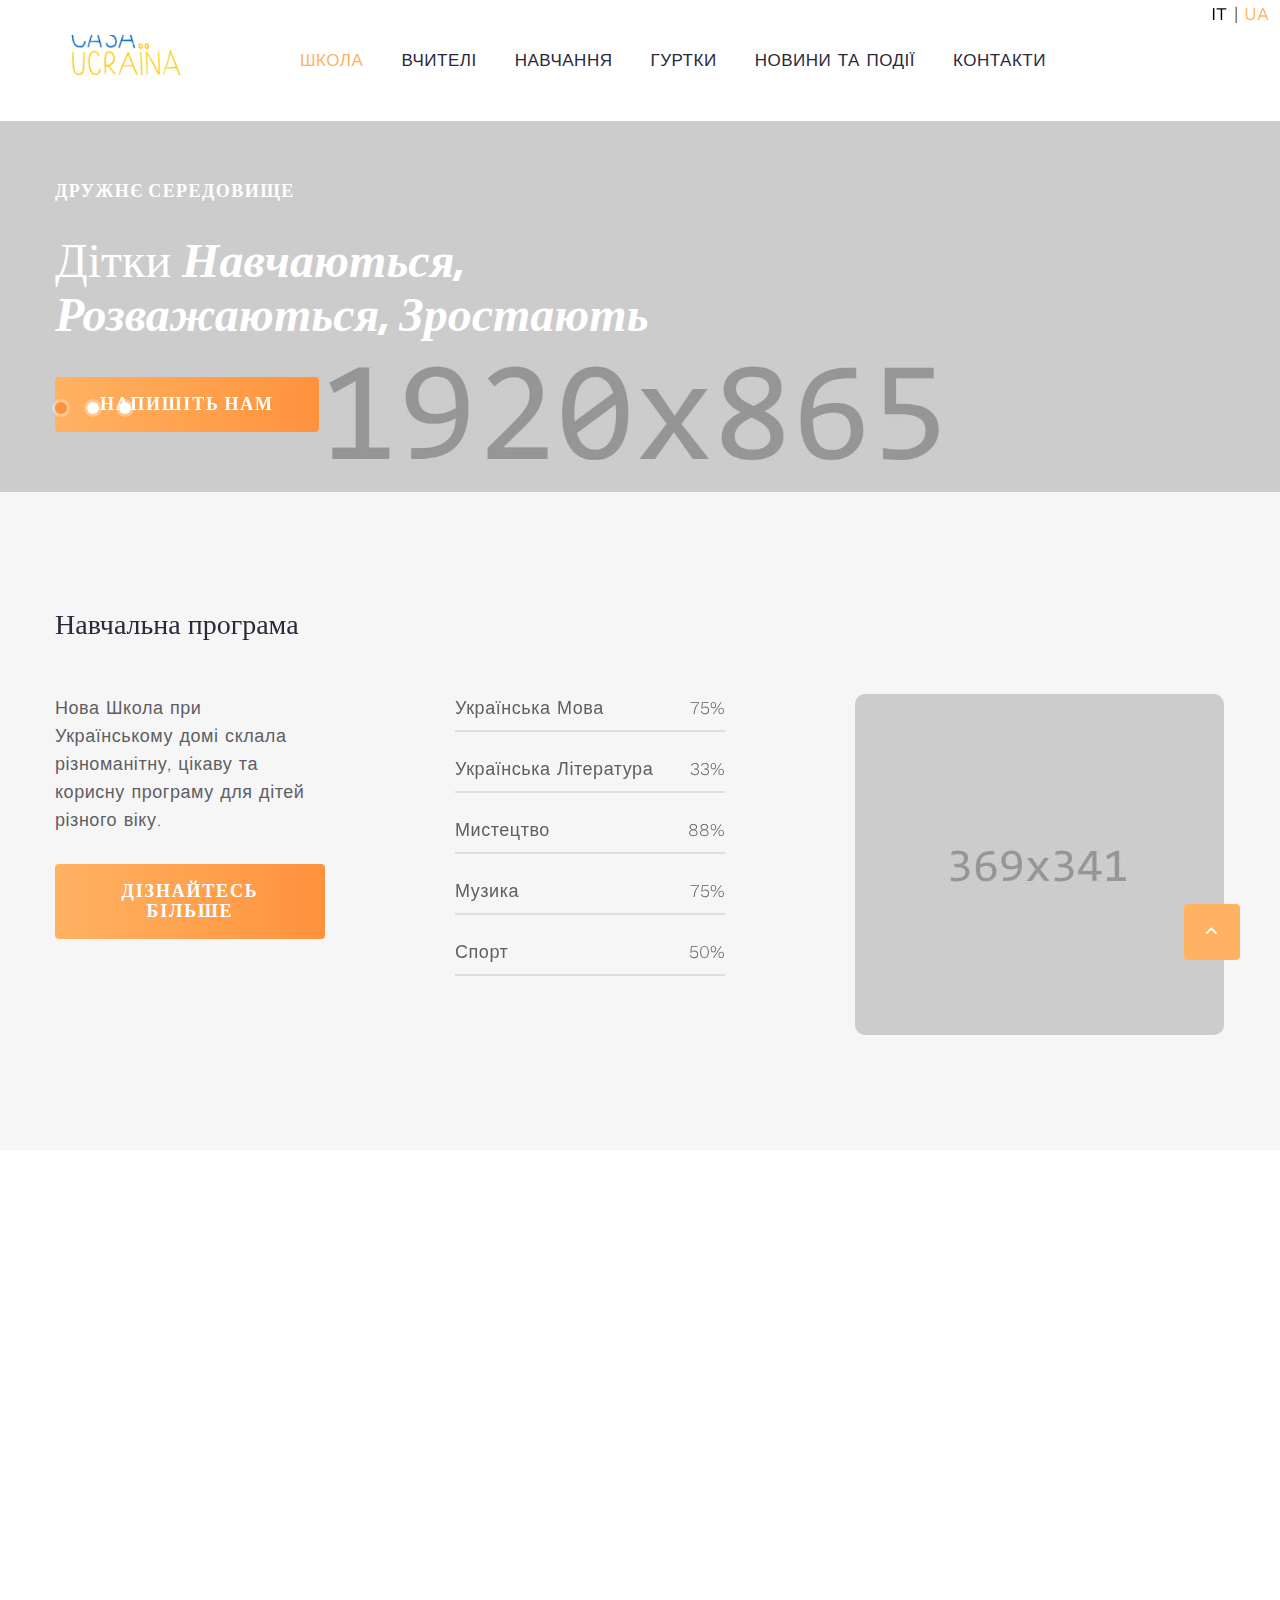
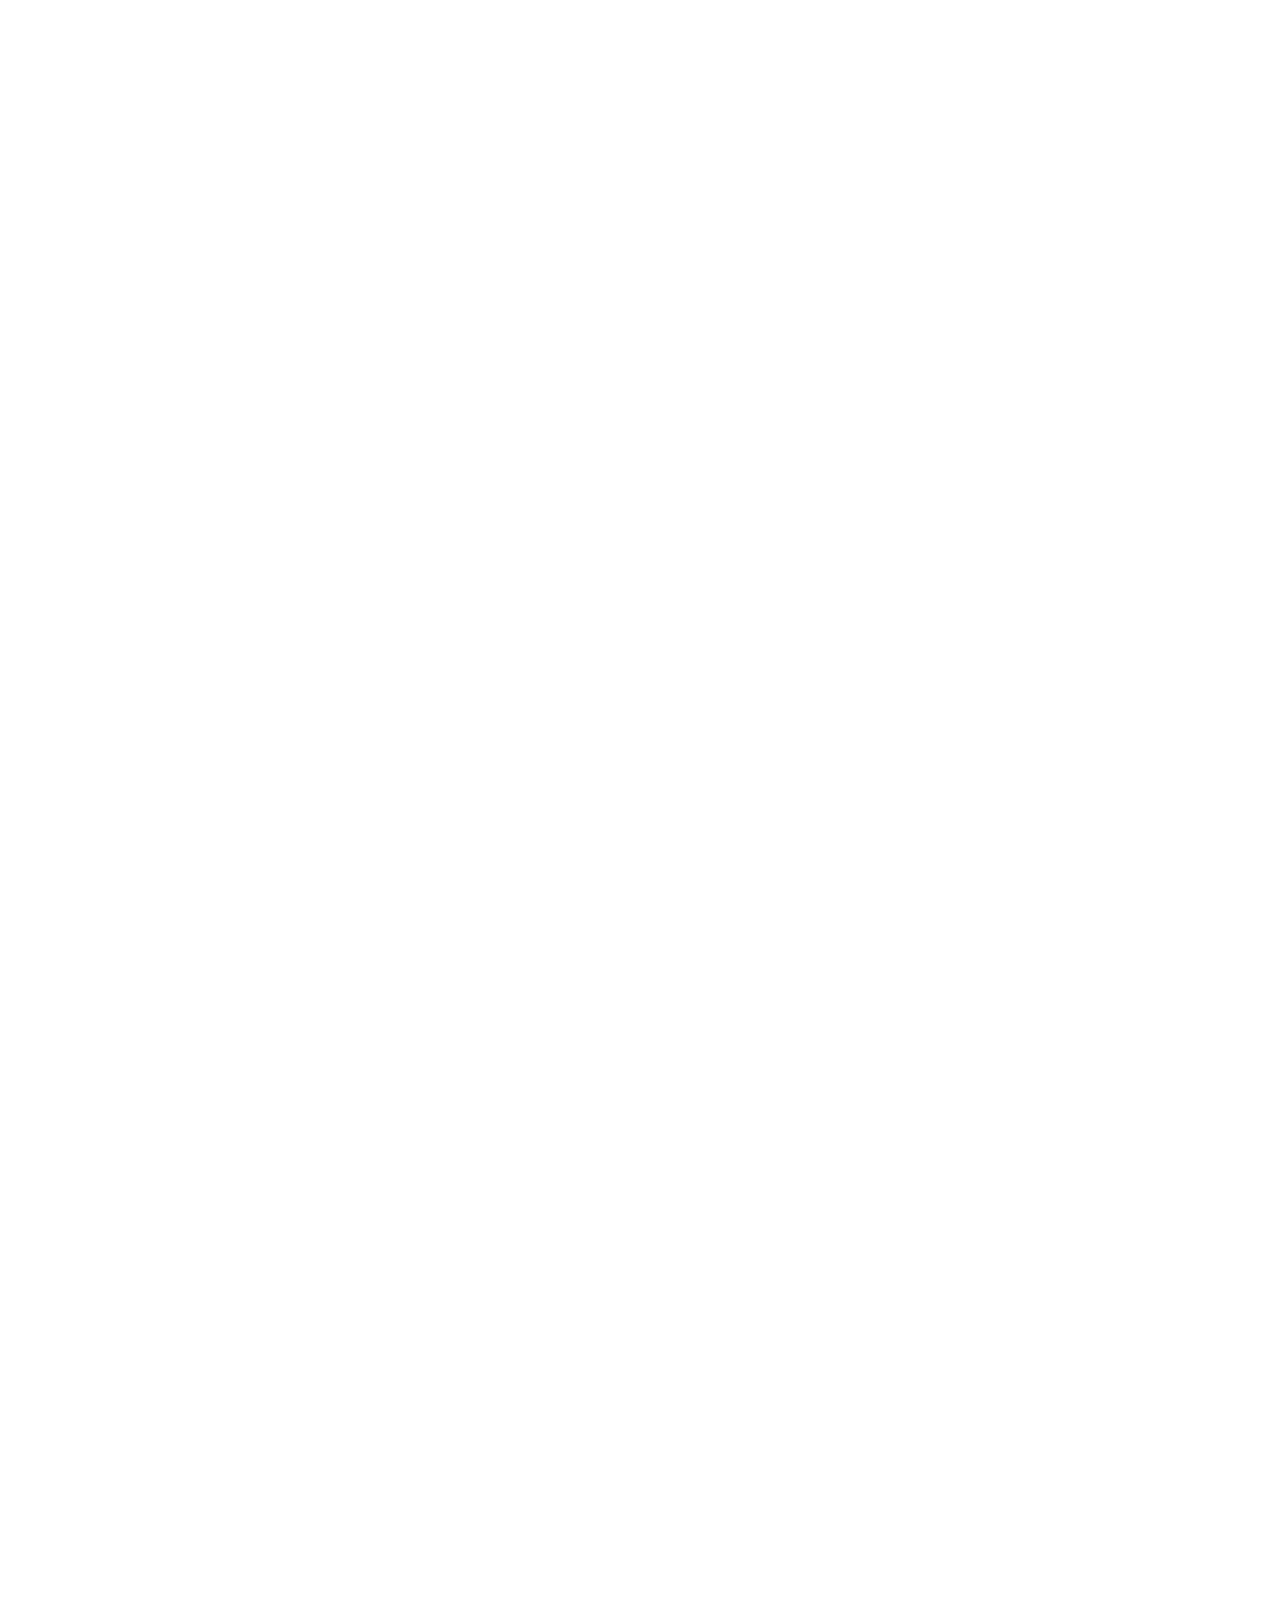
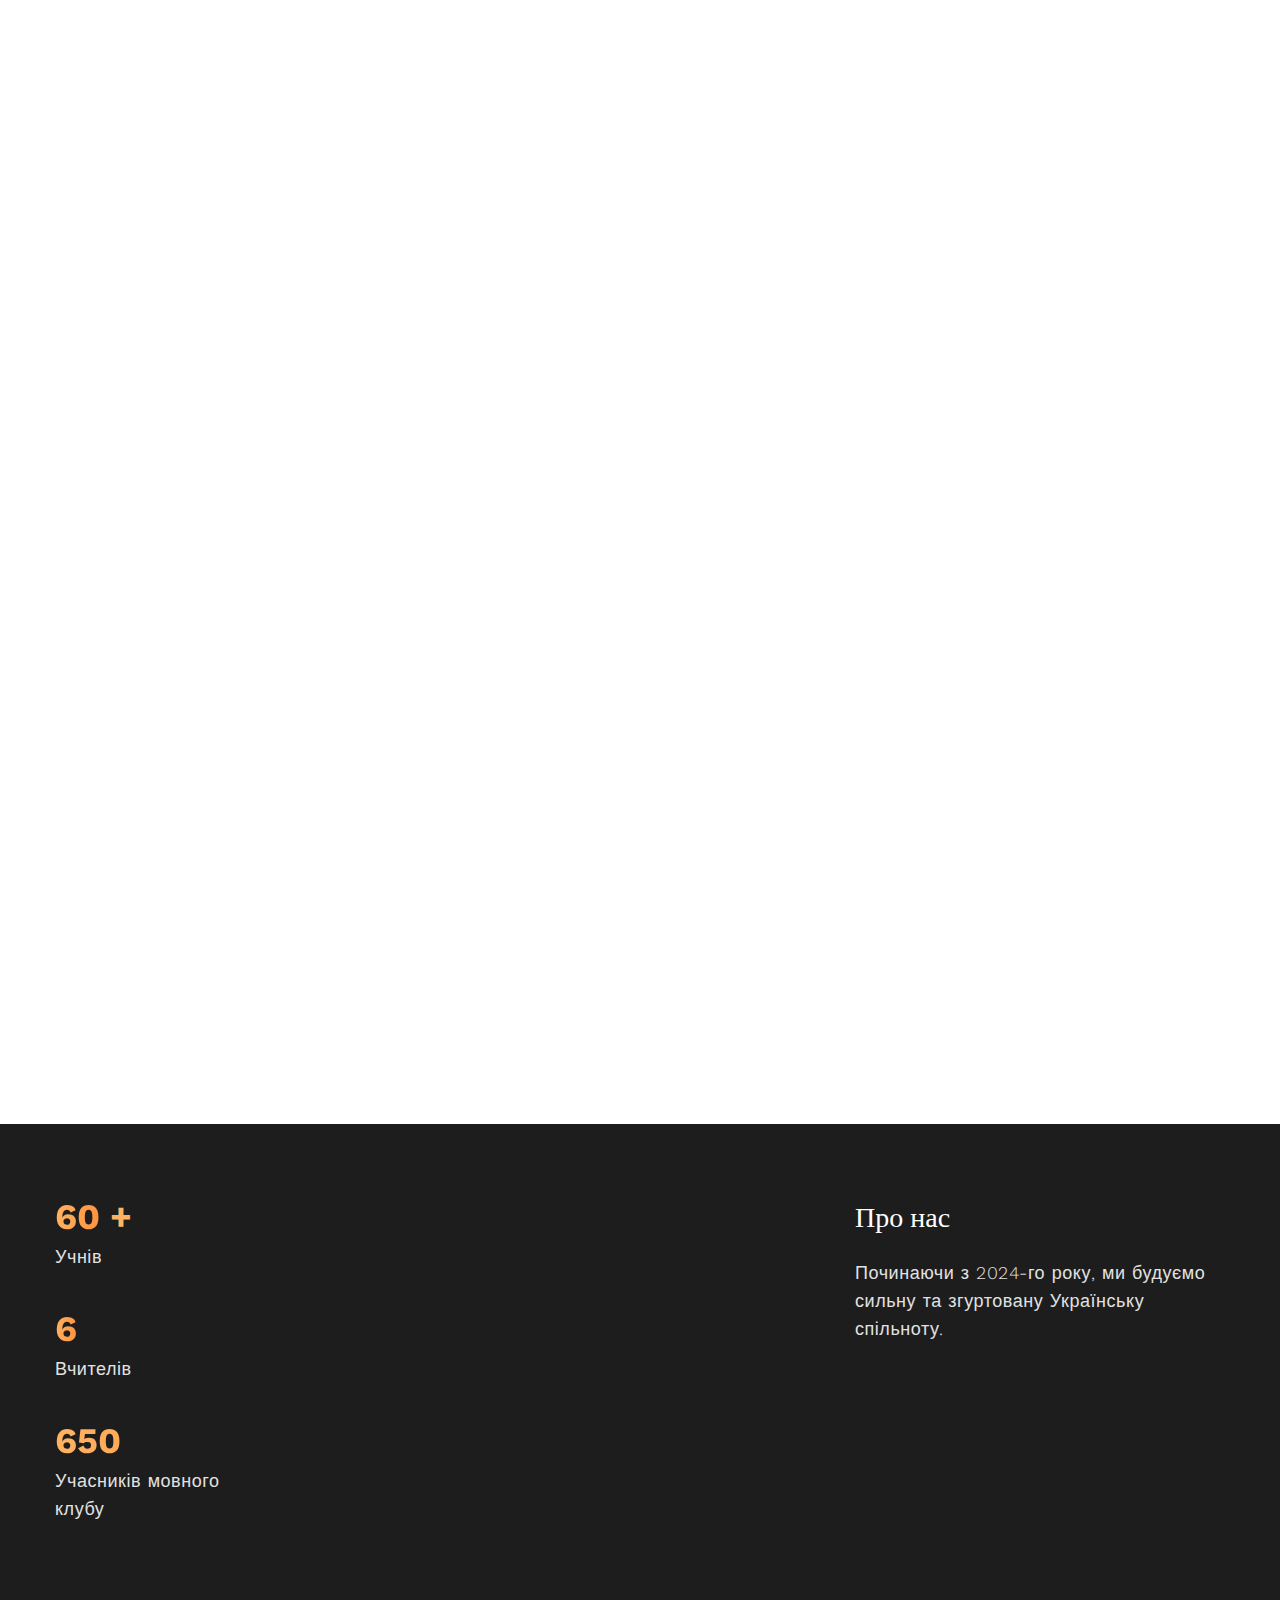
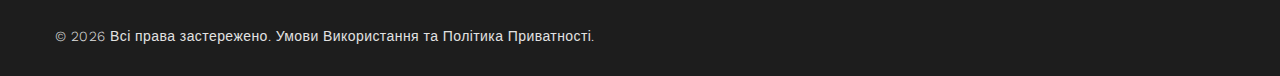
<file: index.html>
<!DOCTYPE html>
<html class="wide wow-animation" lang="uk">
  <head>
    <title data-i18n="title">Український Дім у Римі - Нова Школа</title>
    <meta name="viewport" content="width=device-width height=device-height initial-scale=1.0">
    <meta charset="utf-8">
    <meta http-equiv="X-UA-Compatible" content="IE=edge">
    <link rel="icon" href="images/favicon.ico" type="image/x-icon">
    <link rel="stylesheet" type="text/css" href="//fonts.googleapis.com/css?family=Work+Sans:300,400,500,700%7CZilla+Slab:300,400,500,700,700i%7CGloria+Hallelujah">
    <link rel="stylesheet" href="css/bootstrap.css">
    <link rel="stylesheet" href="css/fonts.css">
    <link rel="stylesheet" href="css/style.css">
    <style>.ie-panel{display: none;background: #212121;padding: 10px 0;box-shadow: 3px 3px 5px 0 rgba(0,0,0,.3);clear: both;text-align:center;position: relative;z-index: 1;} html.ie-10 .ie-panel, html.lt-ie-10 .ie-panel {display: block;}</style>
  </head>
  <body>
    <div class="ie-panel"><a href="http://windows.microsoft.com/en-US/internet-explorer/"><img src="images/ie8-panel/warning_bar_0000_us.jpg" height="42" width="820" alt="Ви використовуєте застарілий веб-переглядач. Будь ласка оновіть його."></a></div>
    <div class="preloader">
      <div class="preloader-logo"><a class="brand" href="index.html"><img class="brand-logo-dark" src="images/logo-245x50.png" alt="" width="245" height="50"/><img class="brand-logo-light" src="images/logo-inverse-245x50.png" alt="" width="245" height="50"/></a>
      </div>
      <div class="preloader-body">
        <div class="cssload-container">
          <div class="cssload-speeding-wheel"></div>
        </div>
      </div>
    </div>
    <div class="page">
      <!-- Page Header-->
      <header class="page-header">
        <!-- Navbar-->
        <div class="rd-navbar-wrap">
          <nav class="rd-navbar rd-navbar-classic" data-layout="rd-navbar-fixed" data-sm-layout="rd-navbar-fixed" data-md-layout="rd-navbar-fixed" data-md-device-layout="rd-navbar-fixed" data-lg-layout="rd-navbar-static" data-lg-device-layout="rd-navbar-fixed" data-xl-layout="rd-navbar-static" data-xl-device-layout="rd-navbar-static" data-lg-stick-up-offset="46px" data-xl-stick-up-offset="46px" data-xxl-stick-up-offset="46px" data-lg-stick-up="true" data-xl-stick-up="true" data-xxl-stick-up="true">
            <div class="rd-navbar-main-outer">
              <div class="rd-navbar-main">
                <div class="rd-navbar-panel">
                  <!-- Navbar Toggle-->
                  <button class="rd-navbar-toggle" data-rd-navbar-toggle=".rd-navbar-nav-wrap"><span></span></button>
                  <!-- Navbar Brand-->
                  <div class="rd-navbar-brand"><a class="brand" href="index.html"><img class="brand-logo-dark" src="images/logo-245x50.png" alt="" width="245" height="50"/><img class="brand-logo-light" src="images/logo-inverse-245x50.png" alt="" width="245" height="50"/></a>
                  </div>
                  <!-- Language Switcher-->
                  <div class="translate-switch">
                    <strong>
                      <a class='external' attr-trans='it' href='/index.html?location=it'>IT</a> | <a class='external' attr-trans='ua' href='/index.html'>UA</a>
                    </strong>
                  </div>
                </div>
                <div class="rd-navbar-nav-wrap">
                  <!-- Navbar Nav		-->
                  <ul class="rd-navbar-nav">
                    <li class="rd-nav-item active"><a class="rd-nav-link" href="index.html" data-i18n="school">Школа</a>
                    </li>
                    <li class="rd-nav-item"><a class="rd-nav-link" href="teachers.html" data-i18n="teachers">Вчителі</a>
                    </li>
                    <li class="rd-nav-item"><a class="rd-nav-link" href="learning.html" data-i18n="learning">Навчання</a>
                    </li>
                    <li class="rd-nav-item"><a class="rd-nav-link" href="circles.html" data-i18n="circles">Гуртки</a>
                    </li>
                    <li class="rd-nav-item"><a class="rd-nav-link" href="news.html" data-i18n="news">Новини та Події</a>
                    </li>
                    <li class="rd-nav-item"><a class="rd-nav-link" href="contacts.html" data-i18n="contact">Контакти</a>
                    </li>
                  </ul>
                </div>
              </div>
            </div>
          </nav>
        </div>
      </header>
      <section>
        <!-- Swiper-->
        <div class="swiper-container swiper-slider swiper-slider-1" data-loop="false" data-autoplay="5000" data-simulate-touch="false">
          <div class="swiper-wrapper">
            <div class="swiper-slide" data-slide-bg="images/swiper-slide-1.jpg">
              <div class="swiper-slide-caption context-dark">
                <div class="container">
                  <div class="row">
                    <div class="col-md-10 col-lg-7">
                      <div class="box-animation">
                        <h6 data-caption-animate="slideInLeft" data-caption-delay="150" data-i18n="environment">Дружнє Середовище</h6>
                        <h2 data-caption-animate="slideInLeft" data-caption-delay="300"><span data-i18n="children">Дітки</span> <span class="text-italic font-weight-bold" data-i18n="children-actions">Навчаються, Розважаються, Зростають</span>
                        </h2>
                        <div class="button-block" data-caption-animate="fadeInUp" data-caption-delay="450"><a class="button button-primary-gradient" href="#"><span data-i18n="contact-us">Напишіть нам</span></a></div>
                      </div>
                    </div>
                  </div>
                </div>
              </div>
            </div>
            <div class="swiper-slide" data-slide-bg="images/swiper-slide-1.jpg">
              <div class="swiper-slide-caption context-dark">
                <div class="container">
                  <div class="row">
                    <div class="col-md-10 col-lg-7">
                      <div class="box-animation">
                        <h6 data-caption-animate="slideInLeft" data-caption-delay="150" data-i18n="program">Різноманітна розвиваюча програма</h6>
                        <h2 data-caption-animate="slideInLeft" data-caption-delay="300"><span data-i18n="children">Дітки</span> <span class="text-italic font-weight-bold" data-i18n="children-actions">Навчаються, Розважаються, Зростають</span>
                        </h2>
                        <div class="button-block" data-caption-animate="fadeInUp" data-caption-delay="450"><a class="button button-primary-gradient" href="#"><span data-i18n="contact-us">Напишіть нам</span></a></div>
                      </div>
                    </div>
                  </div>
                </div>
              </div>
            </div>
            <div class="swiper-slide" data-slide-bg="images/swiper-slide-1.jpg">
              <div class="swiper-slide-caption context-dark">
                <div class="container">
                  <div class="row">
                    <div class="col-md-10 col-lg-7">
                      <div class="box-animation">
                        <h6 data-caption-animate="slideInLeft" data-caption-delay="150" data-i18n="qualified-teachers">Кваліфіковані Викладачі</h6>
                        <h2 data-caption-animate="slideInLeft" data-caption-delay="300"><span data-i18n="specialists">Дипломовані спеціалісти</span> <span class="text-italic font-weight-bold" data-i18n="children-care">подбають про Вашу дитину</span>
                        </h2>
                        <div class="button-block" data-caption-animate="fadeInUp" data-caption-delay="450"><a class="button button-primary-gradient" href="#"><span data-i18n="contact-us">Напишіть нам</span></a></div>
                      </div>
                    </div>
                  </div>
                </div>
              </div>
            </div>
          </div>
          <div class="swiper-pagination"></div>
        </div>
      </section>
      <!-- Program -->
      <section class="section section-lg bg-gray-100">
        <div class="container">
          <div class="row row-50 justify-content-center justify-content-lg-between">
            <div class="col-12">
              <h3 class="h-custom-1 f1" data-i18n="study-program">Навчальна програма</h3>
            </div>
            <div class="col-md-6 col-lg-5 col-xl-3 wow fadeIn">
              <p data-i18n="ukr-school">Нова Школа при Українському домі склала різноманітну, цікаву та корисну програму для дітей різного віку. </p><a class="button button-primary-gradient" href="#"><span data-i18n="know-more">Дізнайтесь більше</span></a>
            </div>
            <div class="col-md-6 col-xl-3 wow fadeIn" data-wow-delay=".2s">
              <!-- Linear progress bar-->
              <article class="progress-linear">
                <div class="progress-header">
                  <p data-i18n="ukr-language">Українська Мова</p><span class="progress-value">75</span>
                </div>
                <div class="progress-bar-linear-wrap">
                  <div class="progress-bar-linear"></div>
                </div>
              </article>
              <!-- Linear progress bar-->
              <article class="progress-linear">
                <div class="progress-header">
                  <p data-i18n="ukr-lit">Українська Література</p><span class="progress-value">33</span>
                </div>
                <div class="progress-bar-linear-wrap">
                  <div class="progress-bar-linear"></div>
                </div>
              </article>
              <!-- Linear progress bar-->
              <article class="progress-linear">
                <div class="progress-header">
                  <p data-i18n="art">Мистецтво</p><span class="progress-value">88</span>
                </div>
                <div class="progress-bar-linear-wrap">
                  <div class="progress-bar-linear"></div>
                </div>
              </article>
              <!-- Linear progress bar-->
              <article class="progress-linear">
                <div class="progress-header">
                  <p data-i18n="music">Музика</p><span class="progress-value">75</span>
                </div>
                <div class="progress-bar-linear-wrap">
                  <div class="progress-bar-linear"></div>
                </div>
              </article>
              <!-- Linear progress bar-->
              <article class="progress-linear">
                <div class="progress-header">
                  <p data-i18n="sport">Спорт</p><span class="progress-value">50</span>
                </div>
                <div class="progress-bar-linear-wrap">
                  <div class="progress-bar-linear"></div>
                </div>
              </article>
            </div>
            <div class="col-xl-4 wow fadeIn" data-wow-delay=".4s"><img class="img-rounded" src="images/home-1-369x341.jpg" alt=""></div>
          </div>
        </div>
      </section>
      <!-- Study Groups -->
      <section class="section section-lg bg-default text-center">
        <div class="container">
          <h2 class="wow fadeIn" data-i18n="study-groups">Навчальні Групи</h2>
          <div class="row row-30 row-md-50 row-xl-70">
            <div class="col-sm-6 col-lg-4 wow fadeIn">
              <div class="post-minimal">
                <figure class="post-minimal-media"><a href="learning.html#three-five"><img class="post-minimal-image" src="images/grid-gallery-1-370x260.jpg" alt="" width="370" height="260"/></a></figure>
                <div class="post-minimal-meta">
                  <ul class="list-inline">
                    <li class="list-inline-item" data-i18n="teacher">Вчитель: </li>
                    <li class="list-inline-itema"><a href="#" data-i18n="grushevsky">Михайло Грушевський</a></li>
                  </ul>
                </div>
                <h4 class="post-minimal-title"><a href="learning.html#three-five" data-i18n="3-5">Насіннячка (3-5 років)</a></h4>
              </div>
            </div>
            <div class="col-sm-6 col-lg-4 wow fadeIn" data-wow-delay=".2s">
              <div class="post-minimal">
                <figure class="post-minimal-media"><a href="learning.html#five-seven"><img class="post-minimal-image" src="images/grid-gallery-1-370x260.jpg" alt="" width="370" height="260"/></a></figure>
                <div class="post-minimal-meta">
                  <ul class="list-inline">
                    <li class="list-inline-item" data-i18n="woman-teacher">Вчителька: </li>
                    <li class="list-inline-itema"><a href="#" data-i18n="ukrainka">Леся Українка</a></li>
                  </ul>
                </div>
                <h4 class="post-minimal-title"><a href="learning.html#five-seven" data-i18n="5-7">Дітки (5-7 років)</a></h4>
              </div>
            </div>
            <div class="col-sm-6 col-lg-4 wow fadeIn" data-wow-delay=".4s">
              <div class="post-minimal">
                <figure class="post-minimal-media"><a href="#"><img class="post-minimal-image" src="images/grid-gallery-1-370x260.jpg" alt="" width="370" height="260"/></a></figure>
                <div class="post-minimal-meta">
                  <ul class="list-inline">
                    <li class="list-inline-item" data-i18n="teacher">Вчитель: </li>
                    <li class="list-inline-itema"><a href="#" data-i18n="shevchenko">Тарас Шевченко</a></li>
                  </ul>
                </div>
                <h4 class="post-minimal-title"><a href="#" data-i18n="7-11">Дітки (7-11 років)</a></h4>
              </div>
            </div>
          </div><a class="button button-lg button-primary-gradient wow fadeIn" data-wow-delay=".2s" href="#"><span data-i18n="details">Детальніше</span></a>
        </div>
      </section>
      <!-- Teachers -->
      <section class="section section-lg bg-default text-center">
        <div class="container">
          <h2 class="wow fadeIn" data-i18n="our-teachers">Наші Вчителі</h2>
          <div class="row row-30 row-md-50 row-xl-70">
            <div class="col-sm-6 col-lg-4 wow fadeIn">
              <div class="post-minimal">
                <figure class="post-minimal-media"><a href="teachers.html#bidzilia-halyna"><img class="post-minimal-image" src="images/teachers/bidzilia_halyna.jpeg" alt="" width="370" height="260"/></a></figure>
                <div class="post-minimal-meta">
                  <ul class="list-inline">
                    <li class="list-inline-item" data-i18n="ukrlit-teacher">Учителька Української Мови та Літератури</li>
                    <li class="list-inline-itema"><a href="teachers.html#bidzilia-halyna" data-i18n="bidzilya">Бідзіля Галина Михайлівна</a></li>
                  </ul>
                </div>
              </div>
            </div>
            <div class="col-sm-6 col-lg-4 wow fadeIn" data-wow-delay=".2s">
              <div class="post-minimal">
                <figure class="post-minimal-media"><a href="teachers.html#oksana-tyutyunyk"><img class="post-minimal-image" src="images/teachers/oksana_tyutyunyk.jpeg" alt="" width="370" height="260"/></a></figure>
                <div class="post-minimal-meta">
                  <ul class="list-inline">
                    <li class="list-inline-item" data-i18n="music-teacher">Викладач Музичного Мистецтва</li>
                    <li class="list-inline-itema"><a href="teachers.html#oksana-tyutyunyk" data-i18n="tutunyk">Оксана Тютюник</a></li>
                  </ul>
                </div>
              </div>
            </div>
            <div class="col-sm-6 col-lg-4 wow fadeIn" data-wow-delay=".2s">
              <div class="post-minimal">
                <figure class="post-minimal-media"><a href="teachers.html#vasyl-pyrih"><img class="post-minimal-image" src="images/teachers/vasyl_pyrih.jpeg" alt="" width="370" height="260"/></a></figure>
                <div class="post-minimal-meta">
                  <ul class="list-inline">
                    <li class="list-inline-item" data-i18n="ukr-teenagers">Куратор інтерактивного курсу з розвитку української мови для підлітків</li>
                    <li class="list-inline-itema"><a href="teachers.html#vasyl-pyrih" data-i18n="pyrig">Василь Пиріг</a></li>
                  </ul>
                </div>
              </div>
            </div>
            <div class="col-sm-6 col-lg-4 wow fadeIn" data-wow-delay=".4s">
              <div class="post-minimal">
                <figure class="post-minimal-media"><a href="teachers.html#oksana-pidpaliyuk"><img class="post-minimal-image" src="images/teachers/oksana_pidpaliyuk.jpeg" alt="" width="370" height="260"/></a></figure>
                <div class="post-minimal-meta">
                  <ul class="list-inline">
                    <li class="list-inline-item" data-i18n="lego-teacher">Вихователь молодшої групи 3-5 років. Вчитель Лего.</li>
                    <li class="list-inline-itema"><a href="teachers.html#oksana-pidpaliyuk" data-i18n="pidpalyuk">Оксана Підпалюк</a></li>
                  </ul>
                </div>
              </div>
            </div>
            <div class="col-sm-6 col-lg-4 wow fadeIn" data-wow-delay=".4s">
              <div class="post-minimal">
                <figure class="post-minimal-media"><a href="#"><img class="post-minimal-image" src="images/grid-gallery-1-370x260.jpg" alt="" width="370" height="260"/></a></figure>
                <div class="post-minimal-meta">
                  <ul class="list-inline">
                    <li class="list-inline-item" data-i18n="woman-teacher">Вчителька: </li>
                    <li class="list-inline-itema"><a href="#" data-i18n="ukrainka">Леся Українка</a></li>
                  </ul>
                </div>
                <h4 class="post-minimal-title"><a href="#" data-i18n="ukr-lit">Українська Література</a></h4>
              </div>
            </div>
  
          </div>
        </div>
      </section>
      <!-- Latest Blog Posts-->
      <section class="section section-lg bg-default text-center">
        <div class="container">
          <h2 class="wow fadeIn" data-i18n="latest-news">Останні Новини</h2>
          <div class="row row-30 justify-content-center">
            <div class="col-sm-10 col-md-6 wow fadeIn">
              <a class="post-light context-dark" href="#" style="background-image: url(images/grid-blog-1-570x350.jpg);">
                <div class="post-light-inner">
                  <div class="badge" data-i18n="the-news">Новина</div>
                  <div class="post-light-main">
                    <time class="post-light-time" datetime="2019" data-i18n="date-sep">10 Вересня, 2024, о 12:07</time>
                    <h4 class="post-light-title" data-i18n="school-opening">Відкриття Нової Школи</h4>
                  </div>
                </div>
              </a>
            </div>
            <div class="col-sm-10 col-md-6 wow fadeIn" data-wow-delay=".2s">
              <a class="post-light context-dark" href="#" style="background-image: url(images/grid-blog-1-570x350.jpg);">
                <div class="post-light-inner">
                  <div class="badge" data-i18n="the-news">Новина</div>
                  <div class="post-light-main">
                    <time class="post-light-time" datetime="2019" data-i18n="date-sep">10 Вересня, 2024, о 12:07</time>
                    <h4 class="post-light-title" data-i18n="school-opening">Відкриття Нової Школи</h4>
                  </div>
                </div>
              </a>
            </div>
            <div class="col-sm-10 col-md-6 wow fadeIn">
              <a class="post-light context-dark" href="#" style="background-image: url(images/grid-blog-1-570x350.jpg);">
                <div class="post-light-inner">
                  <div class="badge" data-i18n="the-news">Новина</div>
                  <div class="post-light-main">
                    <time class="post-light-time" datetime="2019" data-i18n="date-sep">10 Вересня, 2024, о 12:07</time>
                    <h4 class="post-light-title" data-i18n="school-opening">Відкриття Нової Школи</h4>
                  </div>
                </div>
              </a>
            </div>
            <div class="col-sm-10 col-md-6 wow fadeIn" data-wow-delay=".2s">
              <a class="post-light context-dark" href="#" style="background-image: url(images/grid-blog-1-570x350.jpg);">
                <div class="post-light-inner">
                  <div class="badge" data-i18n="the-news">Новина</div>
                  <div class="post-light-main">
                    <time class="post-light-time" datetime="2019" data-i18n="date-sep">10 Вересня, 2024, о 12:07</time>
                    <h4 class="post-light-title" data-i18n="school-opening">Відкриття Нової Школи</h4>
                  </div>
                </div>
              </a>
            </div>
          </div><a class="button button-lg button-primary-gradient wow fadeIn" href="#" data-wow-delay=".2s"><span data-i18n="all-news">Усі новини</span></a>
        </div>
      </section>
      <!-- Gallery-->
      <section class="section oh text-center">
        <div class="owl-carousel owl-carousel-dots-space wow fadeIn" data-items="2" data-sm-items="3" data-md-items="4" data-lg-items="5" data-xl-items="6" data-dots="true" data-nav="false" data-stage-padding="0" data-loop="false" data-margin="0" data-mouse-drag="false" data-lightgallery="group">
          <!-- Thumbnail Thin--><a class="thumbnail-thin" href="images/personal-page-gallery-1-original.jpg" data-lightgallery="item">
            <div class="thumbnail-thin-inner"><img class="thumbnail-thin-image" src="images/personal-page-gallery-1-320x320.jpg" alt="" width="320" height="320"/>
            </div></a>
          <!-- Thumbnail Thin--><a class="thumbnail-thin" href="images/personal-page-gallery-1-original.jpg" data-lightgallery="item">
            <div class="thumbnail-thin-inner"><img class="thumbnail-thin-image" src="images/personal-page-gallery-1-320x320.jpg" alt="" width="320" height="320"/>
            </div></a>
          <!-- Thumbnail Thin--><a class="thumbnail-thin" href="images/personal-page-gallery-1-original.jpg" data-lightgallery="item">
            <div class="thumbnail-thin-inner"><img class="thumbnail-thin-image" src="images/personal-page-gallery-1-320x320.jpg" alt="" width="320" height="320"/>
            </div></a>
          <!-- Thumbnail Thin--><a class="thumbnail-thin" href="images/personal-page-gallery-1-original.jpg" data-lightgallery="item">
            <div class="thumbnail-thin-inner"><img class="thumbnail-thin-image" src="images/personal-page-gallery-1-320x320.jpg" alt="" width="320" height="320"/>
            </div></a>
          <!-- Thumbnail Thin--><a class="thumbnail-thin" href="images/personal-page-gallery-1-original.jpg" data-lightgallery="item">
            <div class="thumbnail-thin-inner"><img class="thumbnail-thin-image" src="images/personal-page-gallery-1-320x320.jpg" alt="" width="320" height="320"/>
            </div></a>
          <!-- Thumbnail Thin--><a class="thumbnail-thin" href="images/personal-page-gallery-1-original.jpg" data-lightgallery="item">
            <div class="thumbnail-thin-inner"><img class="thumbnail-thin-image" src="images/personal-page-gallery-1-320x320.jpg" alt="" width="320" height="320"/>
            </div></a>
        </div>
      </section>
      <footer class="section footer-classic bg-gray-950">
        <div class="footer-classic-main">
          <div class="container"> 
            <div class="row row-30">
              <div class="col-lg-3">
                <div class="row row-30 row-xl-40">
                  <div class="col-6 col-md-3 col-lg-12">
                    <article class="counter-minimal">
                      <div class="counter-minimal-counter">
                        <div class="counter">60</div><span class="counter-postfix">+</span>
                      </div>
                      <p class="counter-minimal-title" data-i18n="pupils">Учнів</p>
                    </article>
                  </div>
                  <div class="col-6 col-md-3 col-lg-12">
                    <article class="counter-minimal">
                      <div class="counter-minimal-counter">
                        <div class="counter">6</div>
                      </div>
                      <p class="counter-minimal-title" data-i18n="teachers-footer">Вчителів</p>
                    </article>
                  </div>
                  <div class="col-6 col-md-3 col-lg-12">
                    <article class="counter-minimal">
                      <div class="counter-minimal-counter counter">650</div>
                      <p class="counter-minimal-title" data-i18n="speaking-club">Учасників мовного клубу</p>
                    </article>
                  </div>
                </div>
              </div>
              <div class="col-sm-6 col-lg-4 col-xl-5">
              </div>
              <div class="col-sm-6 col-lg-5 col-xl-4">
                <div class="row row-50 row-xl-70">
                  <div class="col-12">
                    <h3 data-i18n="about-us">Про нас</h3>
                    <p data-i18n="community">Починаючи з 2024-го року, ми будуємо сильну та згуртовану Українську спільноту.</p>
                  </div>
                </div>
              </div>
            </div>
          </div>
        </div>
        <div class="footer-classic-aside">
          <div class="container">
            <!-- Rights-->
            <p class="rights"><span>&copy;&nbsp;</span><span class="copyright-year"></span><span>&nbsp;</span><span data-i18n="rights">Всі права застережено.</span><span>&nbsp;</span><br class="d-sm-none"/><a href="#" data-i18n="usage">Умови Використання</a><span> та</span><span>&nbsp;</span><a href="#" data-i18n="privacy">Політика Приватності</a>.</p>
          </div>
        </div>
      </footer>
    </div>
    <div class="snackbars" id="form-output-global"></div>
    <script src="js/translate.js"></script>
    <script src="js/core.min.js"></script>
    <script src="js/script.js"></script>
    <script>
        loadTranslations();
        
    </script>
  </body>
</html>
</file>
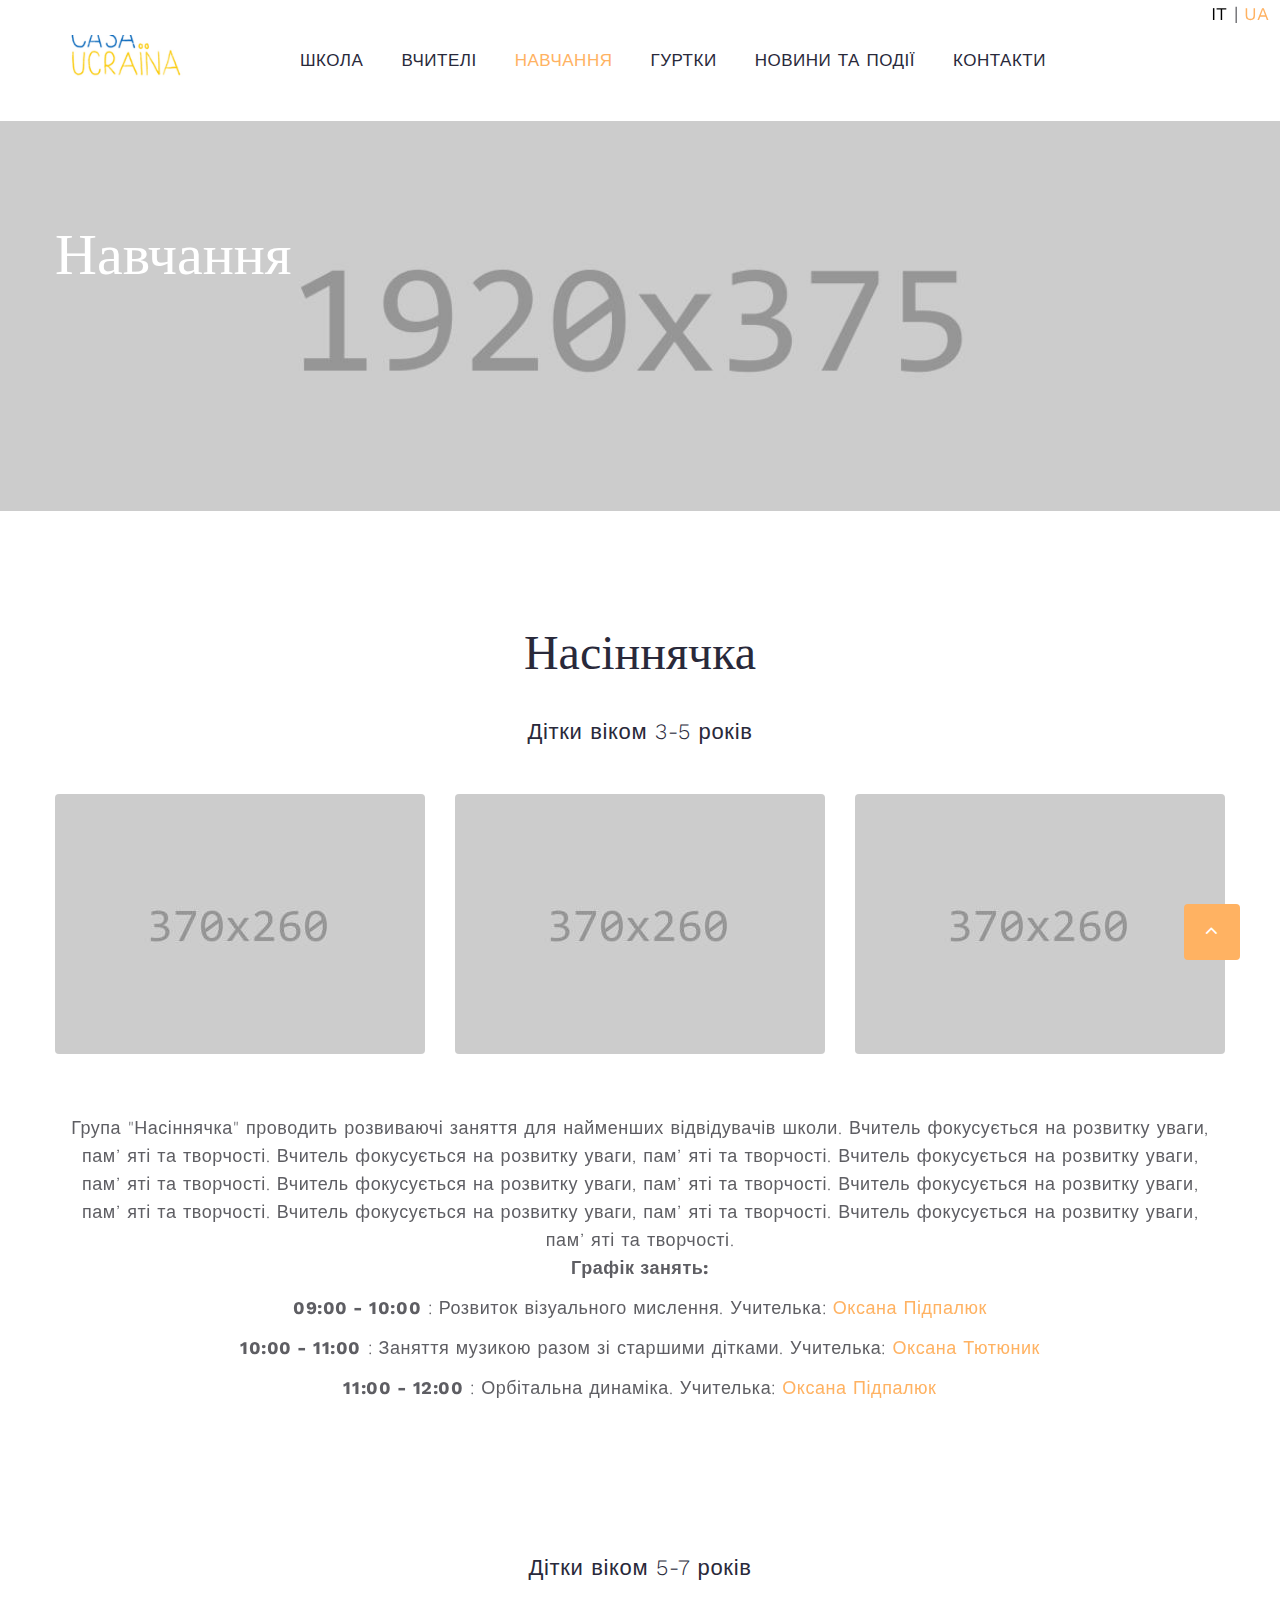
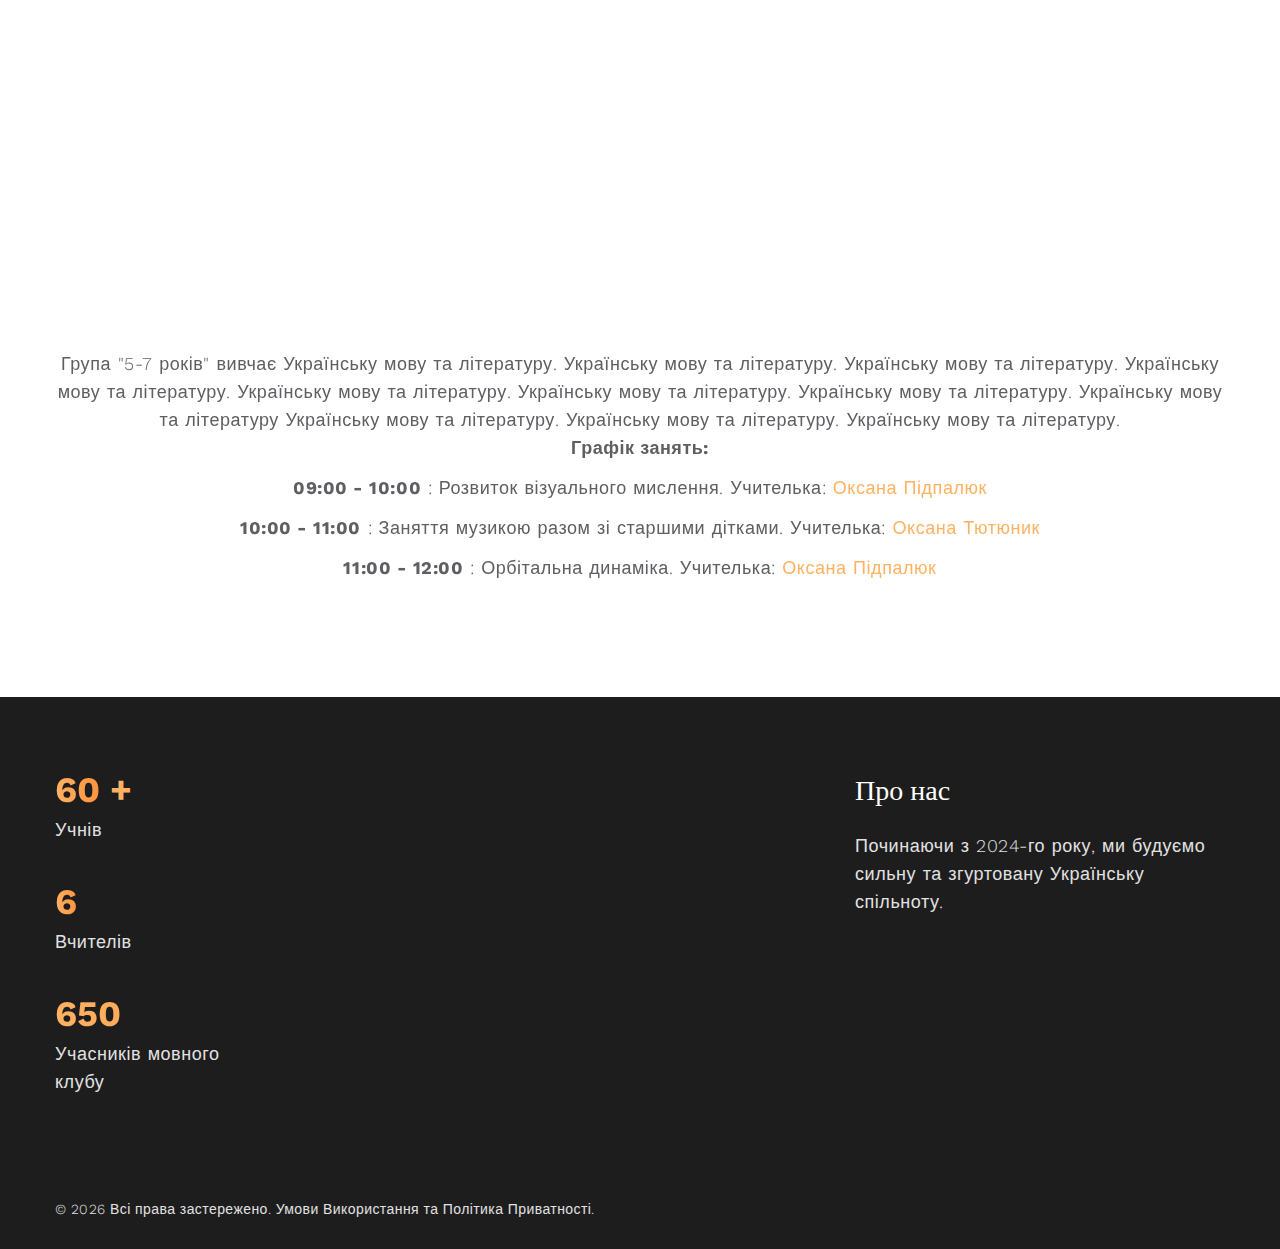
<file: learning.html>
<!DOCTYPE html>
<html class="wide wow-animation" lang="en">
  <head>
    <title data-i18n="learning">Навчання</title>
    <meta name="viewport" content="width=device-width height=device-height initial-scale=1.0">
    <meta charset="utf-8">
    <meta http-equiv="X-UA-Compatible" content="IE=edge">
    <link rel="icon" href="images/favicon.ico" type="image/x-icon">
    <link rel="stylesheet" type="text/css" href="//fonts.googleapis.com/css?family=Work+Sans:300,400,500,700%7CZilla+Slab:300,400,500,700,700i%7CGloria+Hallelujah">
    <link rel="stylesheet" href="css/bootstrap.css">
    <link rel="stylesheet" href="css/fonts.css">
    <link rel="stylesheet" href="css/style.css">
    <style>.ie-panel{display: none;background: #212121;padding: 10px 0;box-shadow: 3px 3px 5px 0 rgba(0,0,0,.3);clear: both;text-align:center;position: relative;z-index: 1;} html.ie-10 .ie-panel, html.lt-ie-10 .ie-panel {display: block;}</style>
  </head>
  <body>
    <div class="ie-panel"><a href="http://windows.microsoft.com/en-US/internet-explorer/"><img src="images/ie8-panel/warning_bar_0000_us.jpg" height="42" width="820" alt="Ви використовуєте застарілий веб-переглядач. Будь ласка оновіть його."></a></div>
    <div class="preloader">
      <div class="preloader-logo"><a class="brand" href="index.html"><img class="brand-logo-dark" src="images/logo-245x50.png" alt="" width="245" height="50"/><img class="brand-logo-light" src="images/logo-inverse-245x50.png" alt="" width="245" height="50"/></a>
      </div>
      <div class="preloader-body">
        <div class="cssload-container">
          <div class="cssload-speeding-wheel"></div>
        </div>
      </div>
    </div>
    <div class="page">
      <!-- Page Header-->
      <header class="section page-header page-header-1">
        <!-- RD Navbar-->
        <div class="rd-navbar-wrap">
          <nav class="rd-navbar rd-navbar-classic" data-layout="rd-navbar-fixed" data-sm-layout="rd-navbar-fixed" data-md-layout="rd-navbar-fixed" data-md-device-layout="rd-navbar-fixed" data-lg-layout="rd-navbar-static" data-lg-device-layout="rd-navbar-fixed" data-xl-layout="rd-navbar-static" data-xl-device-layout="rd-navbar-static" data-lg-stick-up-offset="46px" data-xl-stick-up-offset="46px" data-xxl-stick-up-offset="46px" data-lg-stick-up="true" data-xl-stick-up="true" data-xxl-stick-up="true">
            <div class="rd-navbar-main-outer">
              <div class="rd-navbar-main">
                <!-- RD Navbar Panel-->
                <div class="rd-navbar-panel">
                  <!-- RD Navbar Toggle-->
                  <button class="rd-navbar-toggle" data-rd-navbar-toggle=".rd-navbar-nav-wrap"><span></span></button>
                  <!-- RD Navbar Brand-->
                  <div class="rd-navbar-brand"><a class="brand" href="index.html"><img class="brand-logo-dark" src="images/logo-245x50.png" alt="" width="245" height="50"/><img class="brand-logo-light" src="images/logo-inverse-245x50.png" alt="" width="245" height="50"/></a>
                  </div>
                  <!-- Language Switcher-->
                  <div class="translate-switch">
                    <strong>
                      <a class='external' attr-trans='it' href='/learning.html?location=it'>IT</a> | <a class='external' attr-trans='ua' href='/learning.html'>UA</a>
                    </strong>
                  </div>
                </div>
                <div class="rd-navbar-nav-wrap">
                    <!-- Navbar Nav		-->
                    <ul class="rd-navbar-nav">
                      <li class="rd-nav-item"><a class="rd-nav-link" href="index.html" data-i18n="school">Школа</a>
                      </li>
                      <li class="rd-nav-item"><a class="rd-nav-link" href="teachers.html" data-i18n="teachers">Вчителі</a>
                      </li>
                      <li class="rd-nav-item active"><a class="rd-nav-link" href="learning.html" data-i18n="learning">Навчання</a>
                      </li>
                      <li class="rd-nav-item"><a class="rd-nav-link" href="circles.html" data-i18n="circles">Гуртки</a>
                      </li>
                      <li class="rd-nav-item"><a class="rd-nav-link" href="news.html" data-i18n="news">Новини та Події</a>
                      </li>
                      <li class="rd-nav-item"><a class="rd-nav-link" href="contacts.html" data-i18n="contact">Контакти</a>
                      </li>
                    </ul>
                </div>
              </div>
            </div>
          </nav>
        </div>
      </header>
      <div class="breadcrumbs-custom">
        <div class="container breadcrumbs-custom-container">
          <div class="breadcrumbs-custom-inner context-dark">
            <div class="breadcrumbs-custom-item">
              <h1 class="breadcrumbs-custom-title" data-i18n="learning">Навчання</h1>
            </div>
          </div>
        </div>
      </div>
      <section class="section section-lg bg-default text-center">
        <div class="container">
          <a id="three-five"></a>
          <h2 class="wow fadeIn" data-i18n="seeds">Насіннячка</h2>
          <h5 data-i18n="children-3-5">Дітки віком 3-5 років</h5>
          <div class="row row-30 row-md-50 row-xl-70">
            <div class="col-sm-6 col-lg-4 wow fadeIn">
              <div class="post-minimal">
                <figure class="post-minimal-media"><a href="#"><img class="post-minimal-image" src="images/grid-gallery-1-370x260.jpg" alt="" width="370" height="260"/></a></figure>
              </div>
            </div>
            <div class="col-sm-6 col-lg-4 wow fadeIn" data-wow-delay=".2s">
              <div class="post-minimal">
                <figure class="post-minimal-media"><a href="#"><img class="post-minimal-image" src="images/grid-gallery-1-370x260.jpg" alt="" width="370" height="260"/></a></figure>
              </div>
            </div>
            <div class="col-sm-6 col-lg-4 wow fadeIn" data-wow-delay=".4s">
              <div class="post-minimal">
                <figure class="post-minimal-media"><a href="#"><img class="post-minimal-image" src="images/grid-gallery-1-370x260.jpg" alt="" width="370" height="260"/></a></figure>
              </div>
            </div>
          </div>
          <div class="row row-50 justify-content-center justify-content-xl-between flex-lg-row-reverse">
            <div class="col-md-12 col-lg-12 col-xl-12">
              <div class="box-1">
                <p data-i18n="seeds-desc0">Група "Насіннячка" проводить розвиваючі заняття для найменших відвідувачів школи. Вчитель фокусується на розвитку уваги, памʼяті та творчості. 
                  Вчитель фокусується на розвитку уваги, памʼяті та творчості. Вчитель фокусується на розвитку уваги, памʼяті та творчості. Вчитель фокусується на розвитку уваги, памʼяті та творчості. 
                  Вчитель фокусується на розвитку уваги, памʼяті та творчості. Вчитель фокусується на розвитку уваги, памʼяті та творчості. Вчитель фокусується на розвитку уваги, памʼяті та творчості. </p>
              </div>
              <div class="box-1">
                <p class="font-weight-bold" data-i18n="schedule">Графік занять:</p>
                <p><span class="font-weight-bold" data-i18n="time-9-10">09:00 - 10:00</span><span data-i18n="visual-think"> : Розвиток візуального мислення. Учителька: </span><a href="teachers.html#oksana-pidpaliyuk" data-i18n="pidpalyuk">Оксана Підпалюк.</a></p>
                <p><span class="font-weight-bold" data-i18n="time-10-11">10:00 - 11:00</span><span data-i18n="music-olders"> : Заняття музикою разом зі старшими дітками. Учителька: </span><a href="teachers.html#oksana-tyutyunyk" data-i18n="tutunyk">Оксана Tютюник.</a></p>
                <p><span class="font-weight-bold" data-i18n="time-11-12">11:00 - 12:00</span><span data-i18n="orbital"> : Орбітальна динаміка. Учителька: </span><a href="teachers.html#oksana-pidpaliyuk" data-i18n="pidpalyuk">Оксана Підпалюк.</a></p>
              </div>
            </div>
          </div>
        </div>
        <div class="container">
          <a id="five-seven"></a>
          <h2 class="wow fadeIn" data-i18n="5-7-years">5-7 років</h2>
          <h5 data-i18n="children-5-7">Дітки віком 5-7 років</h5>
          <div class="row row-30 row-md-50 row-xl-70">
            <div class="col-sm-6 col-lg-4 wow fadeIn">
              <div class="post-minimal">
                <figure class="post-minimal-media"><a href="#"><img class="post-minimal-image" src="images/grid-gallery-1-370x260.jpg" alt="" width="370" height="260"/></a></figure>
              </div>
            </div>
            <div class="col-sm-6 col-lg-4 wow fadeIn" data-wow-delay=".2s">
              <div class="post-minimal">
                <figure class="post-minimal-media"><a href="#"><img class="post-minimal-image" src="images/grid-gallery-1-370x260.jpg" alt="" width="370" height="260"/></a></figure>
              </div>
            </div>
            <div class="col-sm-6 col-lg-4 wow fadeIn" data-wow-delay=".4s">
              <div class="post-minimal">
                <figure class="post-minimal-media"><a href="#"><img class="post-minimal-image" src="images/grid-gallery-1-370x260.jpg" alt="" width="370" height="260"/></a></figure>
              </div>
            </div>
          </div>
          <div class="row row-50 justify-content-center justify-content-xl-between flex-lg-row-reverse">
            <div class="col-md-12 col-lg-12 col-xl-12">
              <div class="box-1">
                <p data-i18n="5-7-desc0">Група "5-7 років" вивчає Українську мову та літературу. Українську мову та літературу. Українську мову та літературу. Українську мову та літературу. Українську мову та літературу.
                  Українську мову та літературу. Українську мову та літературу. Українську мову та літературу. Українську мову та літературу. Українську мову та літературу. Українську мову та літературу.
                </p>
              </div>
              <div class="box-1">
                <p class="font-weight-bold" data-i18n="schedule">Графік занять:</p>
                <p><span class="font-weight-bold" data-i18n="time-9-10">09:00 - 10:00</span><span data-i18n="visual-think"> : Розвиток візуального мислення. Учителька: </span><a href="teachers.html#oksana-pidpaliyuk" data-i18n="pidpalyuk">Оксана Підпалюк.</a></p>
                <p><span class="font-weight-bold" data-i18n="time-10-11">10:00 - 11:00</span><span data-i18n="music-olders"> : Заняття музикою разом зі старшими дітками. Учителька: </span><a href="teachers.html#oksana-tyutyunyk" data-i18n="tutunyk">Оксана Tютюник.</a></p>
                <p><span class="font-weight-bold" data-i18n="time-11-12">11:00 - 12:00</span><span data-i18n="orbital"> : Орбітальна динаміка. Учителька: </span><a href="teachers.html#oksana-pidpaliyuk" data-i18n="pidpalyuk">Оксана Підпалюк.</a></p>
              </div>
            </div>
          </div>
        </div>
      </section>

      <!-- Page Footer-->
      <footer class="section footer-classic bg-gray-950">
        <div class="footer-classic-main">
          <div class="container"> 
            <div class="row row-30">
              <div class="col-lg-3">
                <div class="row row-30 row-xl-40">
                  <div class="col-6 col-md-3 col-lg-12">
                    <article class="counter-minimal">
                      <div class="counter-minimal-counter">
                        <div class="counter">60</div><span class="counter-postfix">+</span>
                      </div>
                      <p class="counter-minimal-title" data-i18n="pupils">Учнів</p>
                    </article>
                  </div>
                  <div class="col-6 col-md-3 col-lg-12">
                    <article class="counter-minimal">
                      <div class="counter-minimal-counter">
                        <div class="counter">6</div>
                      </div>
                      <p class="counter-minimal-title" data-i18n="teachers-footer">Вчителів</p>
                    </article>
                  </div>
                  <div class="col-6 col-md-3 col-lg-12">
                    <article class="counter-minimal">
                      <div class="counter-minimal-counter counter">650</div>
                      <p class="counter-minimal-title" data-i18n="speaking-club">Учасників мовного клубу</p>
                    </article>
                  </div>
                </div>
              </div>
              <div class="col-sm-6 col-lg-4 col-xl-5">
              </div>
              <div class="col-sm-6 col-lg-5 col-xl-4">
                <div class="row row-50 row-xl-70">
                  <div class="col-12">
                    <h3 data-i18n="about-us">Про нас</h3>
                    <p data-i18n="community">Починаючи з 2024-го року, ми будуємо сильну та згуртовану Українську спільноту.</p>
                  </div>
                </div>
              </div>
            </div>
          </div>
        </div>
        <div class="footer-classic-aside">
          <div class="container">
            <!-- Rights-->
            <p class="rights"><span>&copy;&nbsp;</span><span class="copyright-year"></span><span>&nbsp;</span><span data-i18n="rights">Всі права застережено.</span><span>&nbsp;</span><br class="d-sm-none"/><a href="#" data-i18n="usage">Умови Використання</a><span> та</span><span>&nbsp;</span><a href="#" data-i18n="privacy">Політика Приватності</a>.</p>
          </div>
        </div>
      </footer>
    </div>
    <div class="snackbars" id="form-output-global"></div>
    <script src="js/translate.js"></script>
    <script src="js/core.min.js"></script>
    <script src="js/script.js"></script>
    <script>
        loadTranslations();
        
    </script>
  </body>
</html>
</file>
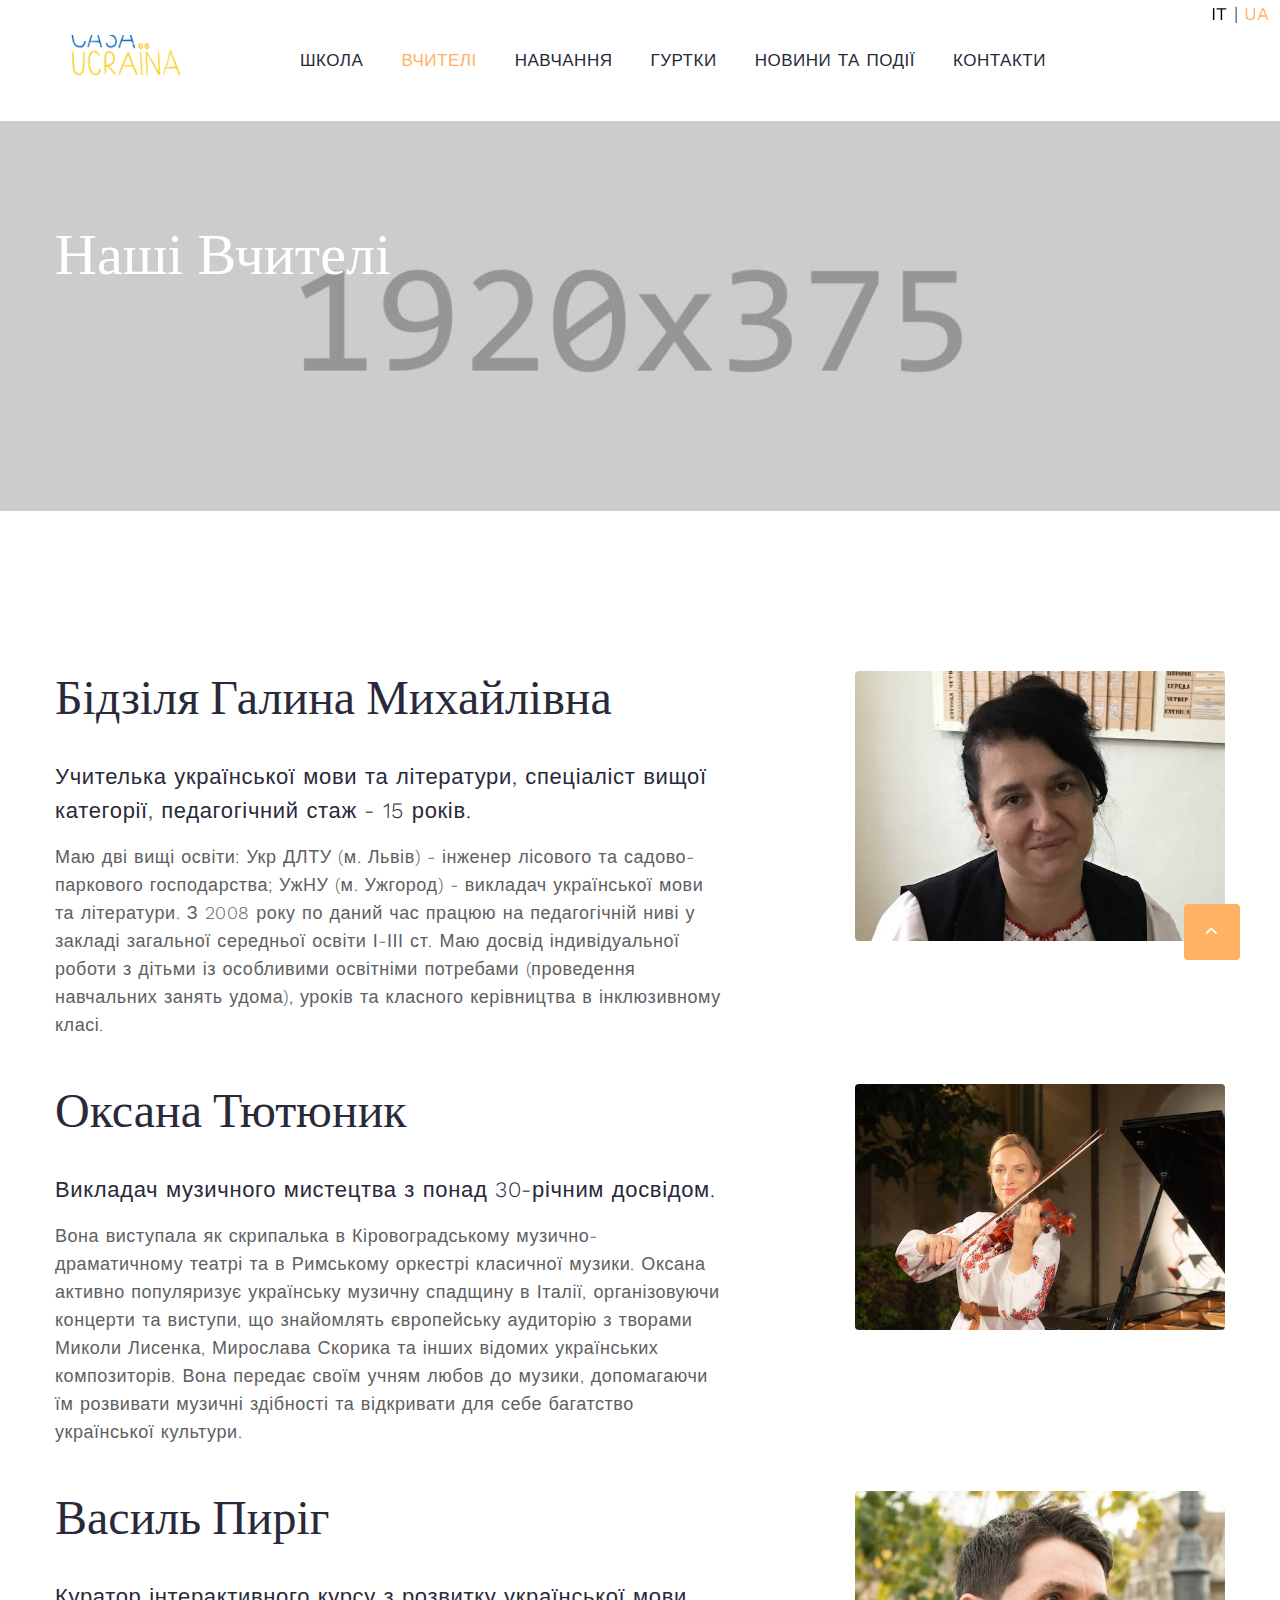
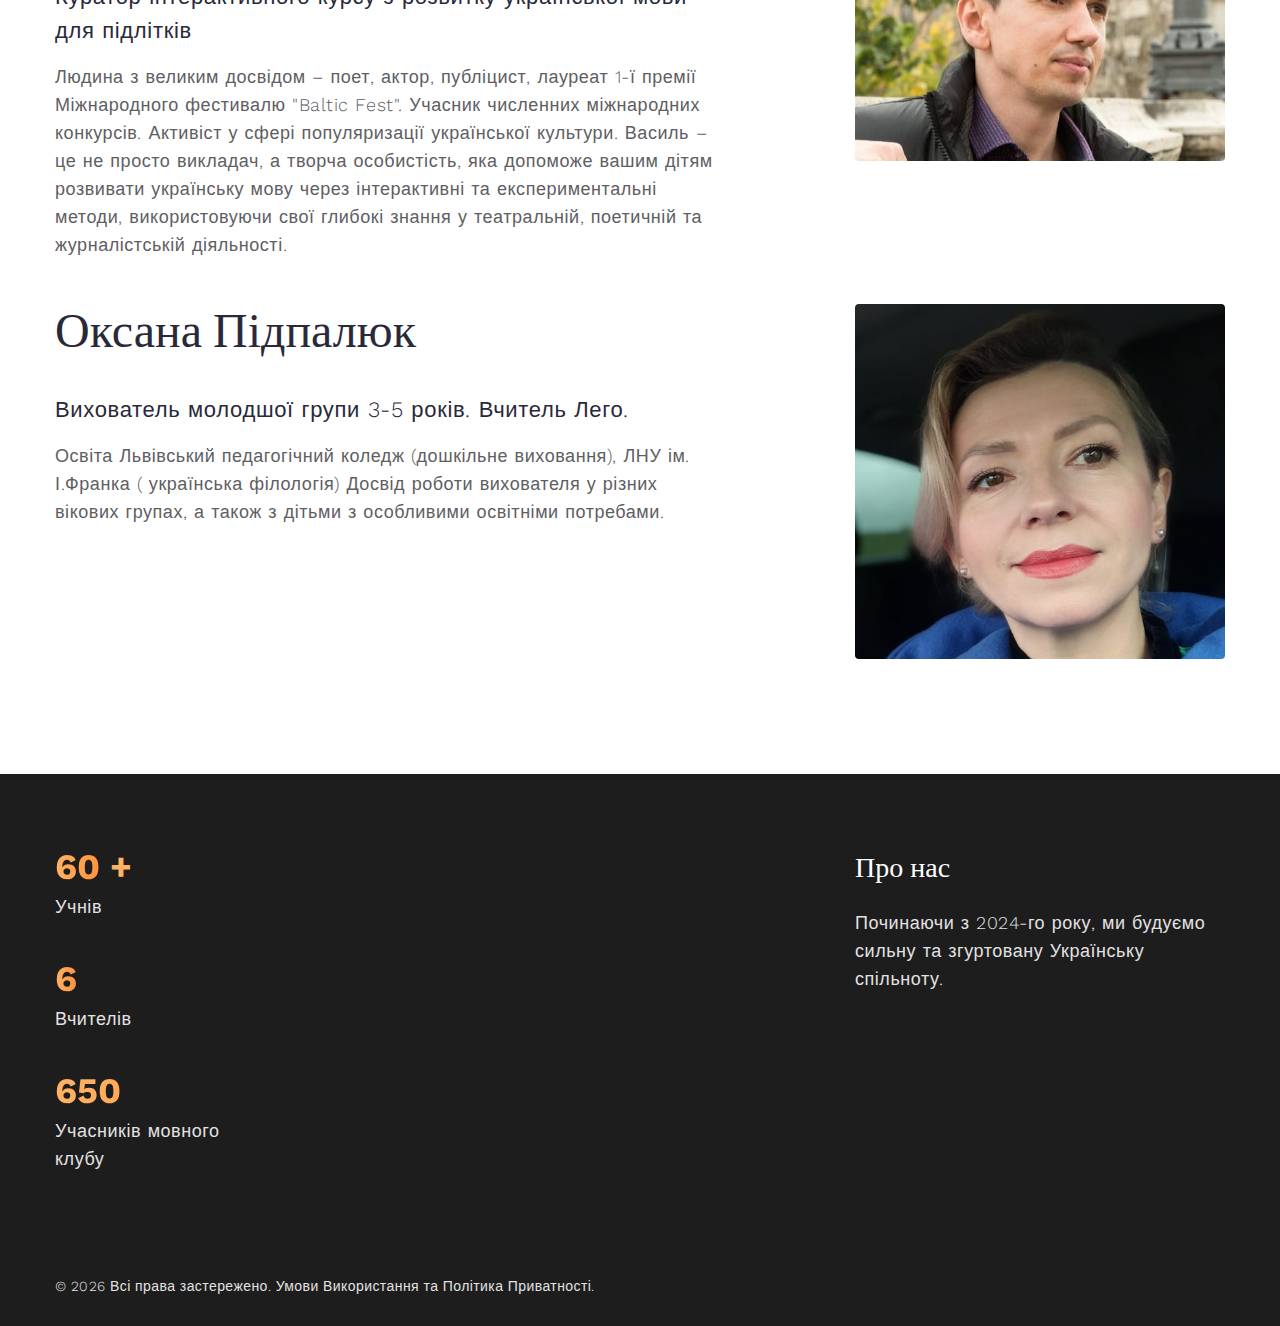
<file: teachers.html>
<!DOCTYPE html>
<html class="wide wow-animation" lang="en">
  <head>
    <title data-i18n="teachers">Вчителі</title>
    <meta name="viewport" content="width=device-width height=device-height initial-scale=1.0">
    <meta charset="utf-8">
    <meta http-equiv="X-UA-Compatible" content="IE=edge">
    <link rel="icon" href="images/favicon.ico" type="image/x-icon">
    <link rel="stylesheet" type="text/css" href="//fonts.googleapis.com/css?family=Work+Sans:300,400,500,700%7CZilla+Slab:300,400,500,700,700i%7CGloria+Hallelujah">
    <link rel="stylesheet" href="css/bootstrap.css">
    <link rel="stylesheet" href="css/fonts.css">
    <link rel="stylesheet" href="css/style.css">
    <style>.ie-panel{display: none;background: #212121;padding: 10px 0;box-shadow: 3px 3px 5px 0 rgba(0,0,0,.3);clear: both;text-align:center;position: relative;z-index: 1;} html.ie-10 .ie-panel, html.lt-ie-10 .ie-panel {display: block;}</style>
  </head>
  <body>
    <div class="ie-panel"><a href="http://windows.microsoft.com/en-US/internet-explorer/"><img src="images/ie8-panel/warning_bar_0000_us.jpg" height="42" width="820" alt="Ви використовуєте застарілий веб-переглядач. Будь ласка оновіть його."></a></div>
    <div class="preloader">
      <div class="preloader-logo"><a class="brand" href="index.html"><img class="brand-logo-dark" src="images/logo-245x50.png" alt="" width="245" height="50"/><img class="brand-logo-light" src="images/logo-inverse-245x50.png" alt="" width="245" height="50"/></a>
      </div>
      <div class="preloader-body">
        <div class="cssload-container">
          <div class="cssload-speeding-wheel"></div>
        </div>
      </div>
    </div>
    <div class="page">
      <!-- Page Header-->
      <header class="section page-header page-header-1">
        <!-- RD Navbar-->
        <div class="rd-navbar-wrap">
          <nav class="rd-navbar rd-navbar-classic" data-layout="rd-navbar-fixed" data-sm-layout="rd-navbar-fixed" data-md-layout="rd-navbar-fixed" data-md-device-layout="rd-navbar-fixed" data-lg-layout="rd-navbar-static" data-lg-device-layout="rd-navbar-fixed" data-xl-layout="rd-navbar-static" data-xl-device-layout="rd-navbar-static" data-lg-stick-up-offset="46px" data-xl-stick-up-offset="46px" data-xxl-stick-up-offset="46px" data-lg-stick-up="true" data-xl-stick-up="true" data-xxl-stick-up="true">
            <div class="rd-navbar-main-outer">
              <div class="rd-navbar-main">
                <!-- RD Navbar Panel-->
                <div class="rd-navbar-panel">
                  <!-- RD Navbar Toggle-->
                  <button class="rd-navbar-toggle" data-rd-navbar-toggle=".rd-navbar-nav-wrap"><span></span></button>
                  <!-- RD Navbar Brand-->
                  <div class="rd-navbar-brand"><a class="brand" href="index.html"><img class="brand-logo-dark" src="images/logo-245x50.png" alt="" width="245" height="50"/><img class="brand-logo-light" src="images/logo-inverse-245x50.png" alt="" width="245" height="50"/></a>
                  </div>
                  <!-- Language Switcher-->
                  <div class="translate-switch">
                    <strong>
                      <a class='external' attr-trans='it' href='/teachers.html?location=it'>IT</a> | <a class='external' attr-trans='ua' href='/teachers.html'>UA</a>
                    </strong>
                  </div>
                </div>
                <div class="rd-navbar-nav-wrap">
                    <!-- Navbar Nav		-->
                    <ul class="rd-navbar-nav">
                      <li class="rd-nav-item"><a class="rd-nav-link" href="index.html" data-i18n="school">Школа</a>
                      </li>
                      <li class="rd-nav-item active"><a class="rd-nav-link" href="teachers.html" data-i18n="teachers">Вчителі</a>
                      </li>
                      <li class="rd-nav-item"><a class="rd-nav-link" href="learning.html" data-i18n="learning">Навчання</a>
                      </li>
                      <li class="rd-nav-item"><a class="rd-nav-link" href="circles.html" data-i18n="circles">Гуртки</a>
                      </li>
                      <li class="rd-nav-item"><a class="rd-nav-link" href="news.html" data-i18n="news">Новини та Події</a>
                      </li>
                      <li class="rd-nav-item"><a class="rd-nav-link" href="contacts.html" data-i18n="contact">Контакти</a>
                      </li>
                    </ul>
                </div>
              </div>
            </div>
          </nav>
        </div>
      </header>
      <div class="breadcrumbs-custom">
        <div class="container breadcrumbs-custom-container">
          <div class="breadcrumbs-custom-inner context-dark">
            <div class="breadcrumbs-custom-item">
              <h1 class="breadcrumbs-custom-title" data-i18n="our-teachers">Наші Вчителі</h1>
            </div>
          </div>
        </div>
      </div>
      <section class="section section-lg bg-default">
        <div class="container">
          <a id="bidzilia-halyna"></a>
          <div class="row row-50 justify-content-center justify-content-xl-between flex-lg-row-reverse">
            <div class="col-md-11 col-lg-4">
              <figure class="post-minimal-media"><a href="#"><img class="post-minimal-image" src="images/teachers/bidzilia_halyna.jpeg" alt="" width="570" height="416"/></a></figure>
            </div>
            <div class="col-md-11 col-lg-7 col-xl-7">
              <div class="box-1">
                <h2 data-i18n="bidzilya">Бідзіля Галина Михайлівна</h2>
                <h5 data-i18n="bidzilya-desc0">Учителька української мови та літератури, спеціаліст вищої категорії, педагогічний стаж - 15 років.</h5>
                <p data-i18n="bidzilya-desc1">Маю дві вищі освіти: Укр ДЛТУ (м. Львів) -  інженер лісового та садово-паркового господарства; УжНУ (м. Ужгород) -  викладач української мови та літератури. 
                    З 2008 року по даний час працюю на педагогічній ниві у закладі загальної середньої освіти І-ІІІ ст. 
                    Маю досвід індивідуальної роботи з дітьми із особливими освітніми потребами (проведення навчальних занять удома), уроків та класного керівництва в  інклюзивному класі.</p>
              </div>
            </div>
          </div>
          <a id="oksana-tyutyunyk"></a>
          <div class="row row-50 justify-content-center justify-content-xl-between flex-lg-row-reverse">
            <div class="col-md-11 col-lg-4">
              <figure class="post-minimal-media"><a href="#"><img class="post-minimal-image" src="images/teachers/oksana_tyutyunyk.jpeg" alt="" width="570" height="416"/></a></figure>
            </div>
            <div class="col-md-11 col-lg-7 col-xl-7">
              <div class="box-1">
                <h2 data-i18n="tutunyk">Оксана Тютюник</h2>
                <h5 data-i18n="tutunyk-desc0">Викладач музичного мистецтва з понад 30-річним досвідом.</h5>
                <p data-i18n="tutunyk-desc1">Вона виступала як скрипалька в Кіровоградському музично-драматичному театрі та в Римському оркестрі класичної музики. Оксана активно популяризує українську музичну спадщину в Італії, 
                    організовуючи концерти та виступи, що знайомлять європейську аудиторію з творами Миколи Лисенка, Мирослава Скорика та інших відомих українських композиторів. Вона передає своїм учням 
                    любов до музики, допомагаючи їм розвивати музичні здібності та відкривати для себе багатство української культури.</p>
              </div>
            </div>
          </div>
          <a id="vasyl-pyrih"></a>
          <div class="row row-50 justify-content-center justify-content-xl-between flex-lg-row-reverse">
            <div class="col-md-11 col-lg-4">
              <figure class="post-minimal-media"><a href="#"><img class="post-minimal-image" src="images/teachers/vasyl_pyrih.jpeg" alt="" width="570" height="416"/></a></figure>
            </div>
            <div class="col-md-11 col-lg-7 col-xl-7">
              <div class="box-1">
                <h2 data-i18n="pyrig">Василь Пиріг</h2>
                <h5 data-i18n="ukr-teenagers">Куратор інтерактивного курсу з розвитку української мови для підлітків.</h5>
                <p data-i18n="pyrig-desc0">Людина з великим досвідом – поет, актор, публіцист, лауреат 1-ї премії Міжнародного фестивалю "Baltic Fest". Учасник численних міжнародних конкурсів. Активіст у сфері популяризації української культури.
                  Василь – це не просто викладач, а творча особистість, яка допоможе вашим дітям розвивати українську мову через інтерактивні та експериментальні методи, використовуючи свої глибокі знання у театральній, 
                  поетичній та журналістській діяльності.</p>
              </div>
            </div>
          </div>
          <a id="oksana-pidpaliyuk"></a>
          <div class="row row-50 justify-content-center justify-content-xl-between flex-lg-row-reverse">
            <div class="col-md-11 col-lg-4">
              <figure class="post-minimal-media"><a href="#"><img class="post-minimal-image" src="images/teachers/oksana_pidpaliyuk.jpeg" alt="" width="570" height="416"/></a></figure>
            </div>
            <div class="col-md-11 col-lg-7 col-xl-7">
              <div class="box-1">
                <h2 data-i18n="pidpalyuk">Оксана Підпалюк</h2>
                <h5 data-i18n="lego-teacher">Вихователь молодшої групи 3-5 років. Вчитель Лего.</h5>
                <p data-i18n="pidpalyuk-desc0">Освіта Львівський педагогічний коледж (дошкільне виховання), ЛНУ ім. І.Франка ( українська філологія) Досвід роботи вихователя у різних вікових групах, а також з дітьми з особливими освітніми потребами.</p>
              </div>
            </div>
          </div>
        </div>
      </section>
      <!-- Page Footer-->
      <footer class="section footer-classic bg-gray-950">
        <div class="footer-classic-main">
          <div class="container"> 
            <div class="row row-30">
              <div class="col-lg-3">
                <div class="row row-30 row-xl-40">
                  <div class="col-6 col-md-3 col-lg-12">
                    <article class="counter-minimal">
                      <div class="counter-minimal-counter">
                        <div class="counter">60</div><span class="counter-postfix">+</span>
                      </div>
                      <p class="counter-minimal-title" data-i18n="pupils">Учнів</p>
                    </article>
                  </div>
                  <div class="col-6 col-md-3 col-lg-12">
                    <article class="counter-minimal">
                      <div class="counter-minimal-counter">
                        <div class="counter">6</div>
                      </div>
                      <p class="counter-minimal-title" data-i18n="teachers-footer">Вчителів</p>
                    </article>
                  </div>
                  <div class="col-6 col-md-3 col-lg-12">
                    <article class="counter-minimal">
                      <div class="counter-minimal-counter counter">650</div>
                      <p class="counter-minimal-title" data-i18n="speaking-club">Учасників мовного клубу</p>
                    </article>
                  </div>
                </div>
              </div>
              <div class="col-sm-6 col-lg-4 col-xl-5">
              </div>
              <div class="col-sm-6 col-lg-5 col-xl-4">
                <div class="row row-50 row-xl-70">
                  <div class="col-12">
                    <h3 data-i18n="about-us">Про нас</h3>
                    <p data-i18n="community">Починаючи з 2024-го року, ми будуємо сильну та згуртовану Українську спільноту.</p>
                  </div>
                </div>
              </div>
            </div>
          </div>
        </div>
        <div class="footer-classic-aside">
          <div class="container">
            <!-- Rights-->
            <p class="rights"><span>&copy;&nbsp;</span><span class="copyright-year"></span><span>&nbsp;</span><span data-i18n="rights">Всі права застережено.</span><span>&nbsp;</span><br class="d-sm-none"/><a href="#" data-i18n="usage">Умови Використання</a><span> та</span><span>&nbsp;</span><a href="#" data-i18n="privacy">Політика Приватності</a>.</p>
          </div>
        </div>
      </footer>
    </div>
    <div class="snackbars" id="form-output-global"></div>
    <script src="js/translate.js"></script>
    <script src="js/core.min.js"></script>
    <script src="js/script.js"></script>
    <script>
        loadTranslations();
        
    </script>
  </body>
</html>
</file>
<file: css/style.css>
@charset "UTF-8";
a {
	scroll-margin-top: 70px;
}

a:focus,
button:focus {
	outline: none !important;
}

button {
	background: none;
	border: none;
	display: inline-block;
	padding: 0;
	outline: none;
	outline-offset: 0;
	cursor: pointer;
	-webkit-appearance: none;
}

button::-moz-focus-inner {
	border: none;
	padding: 0;
}

*:focus {
	outline: none;
}

blockquote {
	padding: 0;
	margin: 0;
}

input,
button,
select,
textarea {
	outline: none;
}

label {
	margin-bottom: 0;
}

p {
	margin: 0;
}

ul,
ol {
	list-style: none;
	padding: 0;
	margin: 0;
}

ul li,
ol li {
	display: block;
}

dl {
	margin: 0;
}

dt,
dd {
	line-height: inherit;
}

dt {
	font-weight: inherit;
}

dd {
	margin-bottom: 0;
}

cite {
	font-style: normal;
}

q::before, q::after {
	content: '';
}

form {
	margin-bottom: 0;
}

blockquote {
	padding-left: 0;
	border-left: 0;
}

address {
	margin-top: 0;
	margin-bottom: 0;
}

figure {
	margin-bottom: 0;
}

html p a:hover {
	text-decoration: none;
}

/*
* Typography
*/
body {
	font-size: 16px;
	line-height: 1.5;
	font-weight: 300;
	color: #5e5e63;
	background-color: #ffffff;
	-webkit-text-size-adjust: none;
	-webkit-font-smoothing: subpixel-antialiased;
}

@media (min-width: 768px) {
	body {
		font-size: 17px;
	}
}

@media (min-width: 992px) {
	body {
		font-size: 18px;
		line-height: 1.55556;
	}
}

h1, h2, h3, h4, h5, h6, [class*='heading-'] {
	margin-top: 0;
	margin-bottom: 0;
	font-family: "Zilla Slab", "Times New Roman", Times, serif;
	font-weight: 300;
	color: #29293a;
}

h1 a, h2 a, h3 a, h4 a, h5 a, h6 a, [class*='heading-'] a {
	color: inherit;
}

h1 a:hover, h2 a:hover, h3 a:hover, h4 a:hover, h5 a:hover, h6 a:hover, [class*='heading-'] a:hover {
	color: #ffb262;
}

h1,
.heading-1 {
	font-size: 28px;
	line-height: 1.15;
	letter-spacing: 0;
}

@media (min-width: 576px) {
	h1,
	.heading-1 {
		font-size: 32px;
	}
}

@media (min-width: 768px) {
	h1,
	.heading-1 {
		font-size: 46px;
		line-height: 1.15;
	}
}

@media (min-width: 992px) {
	h1,
	.heading-1 {
		font-size: 54px;
	}
}

@media (min-width: 1200px) {
	h1,
	.heading-1 {
		font-size: 58px;
	}
}

@media (min-width: 1600px) {
	h1,
	.heading-1 {
		font-size: 64px;
		line-height: 1.125;
	}
}

h2,
.heading-2 {
	font-family: "Zilla Slab", "Times New Roman", Times, serif;
	font-weight: 300;
	font-size: 28px;
	line-height: 1.25;
	letter-spacing: 0;
}

@media (min-width: 576px) {
	h2,
	.heading-2 {
		font-size: 32px;
	}
}

@media (min-width: 768px) {
	h2,
	.heading-2 {
		font-size: 38px;
		line-height: 1.15;
	}
}

@media (min-width: 992px) {
	h2,
	.heading-2 {
		font-size: 44px;
	}
}

@media (min-width: 1200px) {
	h2,
	.heading-2 {
		font-size: 48px;
		line-height: 1.125;
	}
}

h3,
.heading-3 {
	font-size: 22px;
	line-height: 1.45;
	letter-spacing: 0;
}

@media (min-width: 768px) {
	h3,
	.heading-3 {
		font-size: 24px;
		line-height: 1.4;
	}
}

@media (min-width: 1200px) {
	h3,
	.heading-3 {
		font-size: 28px;
		line-height: 1.35714;
	}
}

h4,
.heading-4 {
	font-size: 18px;
	line-height: 1.4;
}

@media (min-width: 768px) {
	h4,
	.heading-4 {
		font-size: 22px;
	}
}

@media (min-width: 992px) {
	h4,
	.heading-4 {
		font-size: 24px;
		line-height: 1.25;
	}
}

h5,
.heading-5 {
	font-family: "Work Sans", -apple-system, BlinkMacSystemFont, "Segoe UI", Roboto, "Helvetica Neue", Arial, sans-serif;
	font-size: 18px;
	line-height: 1.4;
	letter-spacing: .03em;
}

@media (min-width: 768px) {
	h5,
	.heading-5 {
		font-size: 20px;
	}
}

@media (min-width: 1200px) {
	h5,
	.heading-5 {
		font-size: 22px;
		line-height: 1.54545;
	}
}

h6,
.heading-6 {
	font-family: "Zilla Slab", "Times New Roman", Times, serif;
	font-size: 14px;
	font-weight: 700;
	line-height: 1.8;
	letter-spacing: .08em;
	text-transform: uppercase;
	color: #e2e2e2;
}

@media (min-width: 768px) {
	h6,
	.heading-6 {
		font-size: 18px;
		line-height: 1.22222;
	}
}

.heading-0 {
	font-size: 36px;
	line-height: 1.2;
	letter-spacing: 0;
}

@media (min-width: 768px) {
	.heading-0 {
		font-size: 60px;
		line-height: 1.12195;
	}
}

@media (min-width: 1200px) {
	.heading-0 {
		font-size: 82px;
	}
}

p, a {
	letter-spacing: .03em;
}

small,
.small {
	display: block;
	font-size: 14px;
	line-height: 1.28571;
}

mark,
.mark {
	padding: 3px 5px;
	color: #ffffff;
	background: #ffb262;
}

.big {
	font-size: 24px;
	line-height: 1.16667;
}

code {
	padding: 5px 5px;
	border-radius: 0.2rem;
	font-size: 90%;
	color: #29293a;
	background: #eff2f4;
}

.text-xl {
	font-size: 80px;
	line-height: 1;
	font-weight: 700;
	color: #29293a;
}

@media (min-width: 768px) {
	.text-xl {
		font-size: 120px;
	}
}

@media (min-width: 1200px) {
	.text-xl {
		font-size: 180px;
	}
}

.text-style-1 {
	font-family: "Zilla Slab", "Times New Roman", Times, serif;
	font-size: 22px;
	line-height: 1.2;
	font-weight: 500;
}

p [data-toggle='tooltip'] {
	padding-left: .25em;
	padding-right: .25em;
	color: #ffb262;
}

p [style*='max-width'] {
	display: inline-block;
}

::selection {
	background: rgba(255, 178, 98, 0.5);
	color: #ffffff;
}

::-moz-selection {
	background: rgba(255, 178, 98, 0.5);
	color: #ffffff;
}

.rights {
	font-size: 14px;
	line-height: 1.28571;
	color: #e2e2e2;
}

.rights a {
	color: inherit;
}

.context-dark .rights a:hover, .bg-gray-900 .rights a:hover, .bg-gray-950 .rights a:hover, .bg-primary .rights a:hover {
	color: #ffffff;
}

@media (min-width: 768px) {
	.columns-1 {
		columns: 2;
		column-gap: 30px;
	}
}

@media (min-width: 1200px) {
	.columns-1 {
		column-gap: 60px;
	}
}

.img-rounded {
	border-radius: 10px;
}

.banner img {
	width: 100%;
}

.banner-top {
	display: none;
}

@media (min-width: 1200px) {
	.banner-top {
		display: block;
	}
}

/*
* Brand
*/
.brand {
	display: inline-block;
}

.brand .brand-logo-light {
	display: none;
}

.brand .brand-logo-dark {
	display: block;
}

/*
* Links
*/
a {
	transition: 0.22s;
}

a, a:focus, a:active, a:hover {
	text-decoration: none;
}

a, a:focus, a:active {
	color: #ffb262;
}

a:hover {
	color: #5e5e63;
}

a[href*='tel'], a[href*='mailto'] {
	white-space: nowrap;
}

.link-hover {
	color: #5e5e63;
}

.link-press {
	color: #ff8c16;
}

.privacy-link {
	display: inline-block;
}

* + .privacy-link {
	margin-top: 25px;
}

@media (min-width: 768px) {
	* + .privacy-link {
		margin-top: 33px;
	}
}

.link-default, .link-default:active, .link-default:focus {
	color: #5e5e63;
}

.link-default:hover {
	color: #ffb262;
}

html a.link-social-1 {
	display: inline-flex;
	font-size: 21px;
}

.link-social-1 {
	align-items: center;
	justify-content: center;
	width: 2.3em;
	height: 2.3em;
	line-height: 2.3em;
	background: #c9c9c9;
	border-radius: 50%;
	transition: .2s all ease-in-out;
}

.link-social-1, .link-social-1:active, .link-social-1:focus, .link-social-1:hover {
	color: #ffffff;
}

.link-social-1[class*='facebook']:hover {
	background: #2059a0;
}

.link-social-1[class*='linkedin']:hover {
	background: #2881a8;
}

.link-social-1[class*='google']:hover {
	background: #ff3807;
}

.context-dark .link-social-1:not(:hover), .bg-gray-900 .link-social-1:not(:hover), .bg-gray-950 .link-social-1:not(:hover), .bg-primary .link-social-1:not(:hover) {
	color: #29293a;
	background: #828590;
}

.link-social-2 {
	font-size: 23px;
	line-height: 1;
}

.link-social-2, .link-social-2:active, .link-social-2:focus {
	color: #828590;
}

.link-social-2:hover {
	color: #ffb262;
}

.link-social-2[class*='facebook']:hover {
	color: #2059a0;
}

.link-social-2[class*='twitter']:hover {
	color: #32caff;
}

.link-social-2[class*='google']:hover {
	color: #ff3807;
}

.link-social-2[class*='instagram']:hover {
	color: #bc2a8d;
}

.link-social-2[class*='linkedin']:hover {
	color: #2881a8;
}

.link-icon-1 {
	display: inline-flex;
	align-items: center;
}

.link-icon-1 .icon {
	font-size: 2em;
	color: #e2e2e2;
	transition: inherit;
}

.link-icon-1 > * + * {
	margin-left: 4px;
}

.link-icon-1, .link-icon-1:active, .link-icon-1:focus {
	color: #29293a;
}

.link-icon-1:hover {
	color: #ffb262;
}

.link-icon-1:hover .icon {
	color: #dadada;
}

.link-cart {
	display: inline-flex;
	align-items: center;
}

.link-cart .icon {
	font-size: 1.28em;
	color: #ffb262;
}

.link-cart > * + * {
	margin-left: 8px;
}

.link-cart, .link-cart:active, .link-cart:focus {
	color: #29293a;
}

.link-cart:hover {
	color: #ffb262;
}

@media (min-width: 1200px) {
	.link-cart {
		font-size: 22px;
	}
	.link-cart > * + * {
		margin-left: 14px;
	}
}

.link-image {
	display: block;
	max-width: 75%;
	margin-left: auto;
	margin-right: auto;
	opacity: .45;
	transition: 0.22s;
}

.link-image:hover {
	opacity: 1;
}

/*
* Blocks
*/
.block-center, .block-sm, .block-lg {
	margin-left: auto;
	margin-right: auto;
}

.block-sm {
	max-width: 560px;
}

.block-lg {
	max-width: 768px;
}

.block-center {
	padding: 10px;
}

.block-center:hover .block-center-header {
	background-color: #ffb262;
}

.block-center-title {
	background-color: #ffffff;
}

@media (max-width: 1599.98px) {
	.block-center {
		padding: 20px;
	}
	.block-center:hover .block-center-header {
		background-color: #ffffff;
	}
	.block-center-header {
		background-color: #ffb262;
	}
}

/*
* Boxes
*/
.icon.box-minimal-icon {
	font-size: 30px;
	line-height: 1;
	color: #ffb262;
}

.box-minimal-title {
	max-width: 250px;
}

.box-minimal-text {
	max-width: 320px;
	color: #5e5e63;
}

* + .box-minimal {
	margin-top: 30px;
}

* + .box-minimal-title {
	margin-top: 10px;
}

* + .box-minimal-text {
	margin-top: 18px;
}

@media (max-width: 575.98px) {
	.box-minimal {
		max-width: 370px;
	}
}

@media (min-width: 480px) and (max-width: 575px) {
	.box-minimal {
		margin: 0 0 auto 0;
	}
}

@media (min-width: 768px) {
	.icon.box-minimal-icon {
		font-size: 45px;
	}
}

.box-classic {
	text-align: center;
}

.box-classic a, .box-classic a:active, .box-classic a:focus, .box-classic a:hover {
	color: #5e5e63;
}

.box-classic-media,
.box-classic-main {
	display: block;
}

.icon.box-classic-icon {
	position: relative;
	z-index: 1;
	display: block;
	font-size: 38px;
	line-height: 106px;
	width: 110px;
	height: 110px;
	margin: 0 auto -1.2em;
	border-radius: 50%;
	color: #ffb262;
	background: #ffffff;
	border: 2px solid #eff2f4;
	transition: .33s;
}

.box-classic-main {
	display: flex;
	flex-direction: column;
	justify-content: center;
	padding: 65px 12px 30px;
	border-radius: 4px;
	background: #ffffff;
	border: 1px solid #eff2f4;
}

.box-classic-title {
	letter-spacing: 0;
	font-weight: 400;
}

.box-classic-inner {
	padding: 15px 15px 0;
}

@media (max-width: 575.98px) {
	.box-classic {
		max-width: 370px;
		margin-left: auto;
		margin-right: auto;
	}
}

@media (min-width: 768px) {
	.icon.box-classic-icon {
		font-size: 46px;
	}
}

@media (min-width: 992px) {
	html:not(.tablet):not(.mobile) .box-classic {
		position: relative;
	}
	html:not(.tablet):not(.mobile) .box-classic:hover {
		z-index: 2;
	}
	html:not(.tablet):not(.mobile) .box-classic:hover .box-classic-icon {
		color: #ffffff;
		background: linear-gradient(to right, #ffb262, #ff923d);
		border-color: transparent;
	}
	html:not(.tablet):not(.mobile) .box-classic:hover .box-classic-main {
		border-bottom-left-radius: 0;
		border-bottom-right-radius: 0;
		filter: drop-shadow(0 3px 10px rgba(110, 123, 157, 0.18));
	}
	html:not(.tablet):not(.mobile) .box-classic:hover .box-classic-inner {
		height: 120px;
	}
	html:not(.tablet):not(.mobile) .box-classic:not(:hover) .box-classic-inner {
		color: transparent;
	}
	html:not(.tablet):not(.mobile) .box-classic-main {
		position: relative;
		height: 160px;
	}
	html:not(.tablet):not(.mobile) .box-classic-inner {
		position: absolute;
		z-index: 3;
		overflow: hidden;
		top: 100%;
		left: -1px;
		right: -1px;
		height: 0;
		margin-top: -30px;
		padding-top: 0;
		padding-bottom: 30px;
		transition: height .33s, color .1s;
		background: #ffffff;
		border-radius: 0 0 4px 4px;
		transform: translate3d(0, 0, 0);
		border: 1px solid #eff2f4;
		border-top: 0;
	}
	html:not(.tablet):not(.mobile) .box-classic-inner::after {
		content: '';
		position: absolute;
		left: 0;
		right: 0;
		bottom: 0;
		height: 40px;
		background: linear-gradient(to top, white 30%, rgba(255, 255, 255, 0.4));
		border-radius: inherit;
	}
}

@media (min-width: 992px) and (max-width: 1199.98px) {
	.box-1 {
		padding-left: 30px;
	}
}

.box-2 {
	max-width: 380px;
	margin-left: auto;
	margin-right: auto;
}

@media (min-width: 1200px) {
	.box-3 {
		padding-right: 27px;
	}
}

.box-info {
	max-width: 270px;
	margin-left: auto;
	margin-right: auto;
	text-align: center;
}

.box-info-inner > * + * {
	margin-top: 20px;
}

.box-info-avatar {
	max-width: 180px;
	border-radius: 50%;
}

.box-info-caption {
	color: #ff923d;
}

* + .box-info-inner {
	margin-top: 15px;
}

@media (min-width: 576px) and (max-width: 991.98px) {
	.box-info {
		text-align: left;
		max-width: 570px;
		margin-left: 0;
	}
	.box-info-inner {
		display: flex;
		align-items: flex-start;
	}
	.box-info-inner > * + * {
		margin-top: 0;
		margin-left: 30px;
	}
	.box-info-avatar {
		flex-shrink: 0;
	}
	.box-info-main {
		flex-grow: 1;
	}
}

@media (min-width: 992px) {
	.box-info-inner > * + * {
		margin-top: 37px;
	}
	* + .box-info-inner {
		margin-top: 25px;
	}
}

@media (min-width: 1600px) {
	.box-info {
		margin-right: 0;
	}
}

.box-award {
	padding: 25px 20px 20px;
	background: #f6f6f6;
	border-radius: 4px;
	text-align: center;
}

.bg-gray-100 .box-award {
	background: #ffffff;
}

.box-creative {
	display: flex;
	align-items: center;
	text-align: left;
	font-family: "Zilla Slab", "Times New Roman", Times, serif;
	font-size: 24px;
	font-weight: 300;
}

.box-creative a, .box-creative a:active, .box-creative a:focus, .box-creative a:hover {
	color: #29293a;
}

.box-creative a:hover {
	text-decoration: underline;
}

.box-creative-icon {
	font-size: 2em;
	line-height: 1;
	opacity: 1;
	color: #e2e2e2;
}

.box-creative-link {
	position: relative;
	left: -1.2em;
	display: inline-flex;
}

* + .box-creative {
	margin-top: 20px;
}

@media (min-width: 768px) {
	.box-creative {
		padding: .2em 0;
	}
}

@media (min-width: 992px) {
	.box-creative {
		font-size: 26px;
	}
	* + .box-creative {
		margin-top: 25px;
	}
	.box-creative + .group {
		margin-top: 50px;
	}
}

@media (min-width: 1200px) {
	.box-creative {
		font-size: 48px;
	}
}

.box-alice {
	max-width: 320px;
	margin-left: auto;
	margin-right: auto;
	text-align: center;
}

.box-alice:hover .icon.box-alice-icon::after {
	transform: scale(0.85, 0.85);
	opacity: 0;
	visibility: hidden;
}

.icon.box-alice-icon {
	width: 2.8em;
	height: 2.8em;
	line-height: 2.8em;
	font-size: 28px;
	color: #ffb262;
	border: 3px solid #eff2f4;
	border-radius: 50%;
	text-align: center;
}

.icon.box-alice-icon::before {
	z-index: 1;
}

.icon.box-alice-icon::after {
	content: '';
	position: absolute;
	top: -2px;
	right: -2px;
	bottom: -2px;
	left: -2px;
	border-radius: inherit;
	background: #ffffff;
	opacity: 1;
	visibility: visible;
	transition: .22s;
}

.bg-gray-100 .box-alice-icon {
	border-color: #ffffff;
}

* + .box-alice-title {
	margin-top: 10px;
}

@media (min-width: 768px) {
	* + .box-alice-title {
		margin-top: 18px;
	}
}

@media (min-width: 992px) {
	* + .box-alice-title {
		margin-top: 25px;
	}
}

@media (min-width: 1200px) {
	.icon.box-alice-icon {
		font-size: 50px;
	}
	* + .box-alice-title {
		margin-top: 33px;
	}
}

.box-corporate-media {
	display: flex;
	padding: 20px;
	position: relative;
	border-radius: 4px;
	background-size: cover;
	background-position: center center;
	text-align: center;
}

.box-corporate-media::before {
	content: '';
	position: absolute;
	top: 0;
	bottom: 0;
	left: 0;
	right: 0;
	background: #29293a;
	opacity: .2;
	border-radius: 4px;
}

.box-corporate-media::after {
	content: '';
	display: block;
	padding-bottom: 74.32432%;
}

.box-corporate-media::after,
.box-corporate-media-inner {
	width: 100%;
	flex-shrink: 0;
}

.box-corporate-media-inner {
	position: relative;
	z-index: 1;
	display: flex;
	flex-direction: column;
	justify-content: space-between;
}

.box-corporate-footer {
	text-align: center;
}

.box-corporate-title {
	position: relative;
	z-index: 2;
}

* + .box-corporate-title {
	margin-top: 8px;
}

* + .box-corporate-footer {
	margin-top: 25px;
}

@media (min-width: 480px) {
	.box-corporate {
		display: flex;
		align-items: center;
	}
	.box-corporate-media {
		padding: 15px 30px 30px 20px;
		width: 330px;
		flex-shrink: 0;
		text-align: left;
	}
	.box-corporate-title {
		margin: 65px 0 0 -70px;
	}
	.box-corporate-1 .box-corporate-title {
		margin-top: 0;
		margin-bottom: 120px;
	}
}

@media (min-width: 576px) {
	.box-corporate-media {
		width: 350px;
	}
}

@media (min-width: 768px) {
	.box-corporate-media {
		width: 370px;
	}
}

@media (min-width: 1200px) {
	.box-corporate-title {
		margin-left: -90px;
	}
	html:not(.tablet):not(.mobile) .box-corporate:hover .box-corporate-media::before {
		width: 100%;
	}
	html:not(.tablet):not(.mobile) .box-corporate:hover .box-corporate-footer {
		left: 0;
		opacity: 1;
		visibility: visible;
	}
	html:not(.tablet):not(.mobile) .box-corporate:hover .box-corporate-title {
		left: -15px;
	}
	html:not(.tablet):not(.mobile) .box-corporate-media::before {
		opacity: .5;
		width: 0;
		transition: .44s;
	}
	html:not(.tablet):not(.mobile) .box-corporate-footer {
		position: relative;
		left: -30px;
		opacity: 0;
		visibility: hidden;
		transition: .22s .22s;
	}
	html:not(.tablet):not(.mobile) .box-corporate-title {
		left: 0;
		transition: .44s;
	}
}

.box-light {
	display: flex;
	flex-direction: column;
	align-items: center;
}

.box-light > * + * {
	margin-top: 10px;
}

.box-light-avatar {
	border-radius: 50%;
}

.box-light-main * + .button-link {
	margin-top: 10px;
}

@media (min-width: 576px) {
	.box-light {
		display: flex;
		align-items: flex-start;
		flex-direction: row;
	}
	.box-light > * + * {
		margin-left: 40px;
	}
	.box-light-main * + .button-link {
		margin-top: 16px;
	}
}

.box-feature {
	text-align: center;
}

.box-feature-icon {
	font-size: 48px;
	line-height: 1;
	color: #ffb262;
}

.box-set-1 {
	position: relative;
	text-align: center;
}

.box-set-1 .box-set-item {
	position: relative;
	overflow: hidden;
	display: block;
	padding-top: 10px;
	height: 330px;
	transition: .33s;
	background: #29293a;
}

.box-set-1 .box-set-item::before {
	content: '';
	position: absolute;
	top: 10px;
	right: 0;
	bottom: 0;
	left: 0;
	box-shadow: 0 0 20px 0 rgba(0, 0, 0, 0.42);
	pointer-events: none;
}

.box-set-1 .box-set-item-inner {
	position: absolute;
	top: 0;
	right: -1px;
	bottom: 0;
	left: -1px;
	background-position: center top;
	background-size: cover;
	transform: translate3d(0, 0, 0);
	transition: .33s;
}

.box-set-1 .box-set-item + .box-set-item {
	margin-top: 20px;
}

@media (min-width: 768px) {
	.box-set-1 {
		display: flex;
		align-items: flex-end;
		justify-content: center;
		margin-left: auto;
		margin-right: auto;
		margin-bottom: 0;
	}
	.box-set-1 .box-set-item {
		position: relative;
		overflow: visible;
		height: 31vw;
		max-height: 551px;
		flex-grow: 1;
		margin-bottom: -10px;
	}
	.box-set-1 .box-set-item:nth-child(1), .box-set-1 .box-set-item:nth-child(5) {
		z-index: 1;
		margin-bottom: -100px;
	}
	.box-set-1 .box-set-item:nth-child(2), .box-set-1 .box-set-item:nth-child(4) {
		z-index: 2;
		margin-bottom: -50px;
	}
	.box-set-1 .box-set-item:nth-child(3) {
		z-index: 3;
	}
	.box-set-1 .box-set-item:hover::before {
		box-shadow: 0 0 30px 1px rgba(0, 0, 0, 0.4);
	}
	.box-set-1 .box-set-item:hover .box-set-item-inner {
		transform: translate3d(0, -10px, 0);
	}
	.box-set-1 .box-set-item + .box-set-item {
		margin-top: 0;
		margin-left: -22%;
	}
}

@media (min-width: 992px) {
	.box-set-1:nth-child(1), .box-set-1:nth-child(5) {
		margin-bottom: -235px;
	}
	.box-set-1:nth-child(2), .box-set-1:nth-child(4) {
		margin-bottom: -150px;
	}
}

@media (min-width: 1200px) {
	.box-set-1 .box-set-item + .box-set-item {
		margin-left: -15%;
	}
}

* + .box-set-1 {
	margin-top: 40px;
}

@media (min-width: 1600px) {
	* + .box-set-1 {
		margin-top: 70px;
	}
}

/*
* Element groups
*/
html .group {
	margin-bottom: -20px;
	margin-left: -15px;
}

html .group:empty {
	margin-bottom: 0;
	margin-left: 0;
}

html .group > * {
	display: inline-block;
	margin-top: 0;
	margin-bottom: 20px;
	margin-left: 15px;
}

html .group-sm {
	margin-bottom: -10px;
	margin-left: -10px;
}

html .group-sm:empty {
	margin-bottom: 0;
	margin-left: 0;
}

html .group-sm > * {
	display: inline-block;
	margin-top: 0;
	margin-bottom: 10px;
	margin-left: 10px;
}

html .group-lg {
	margin-bottom: -15px;
	margin-left: -20px;
}

html .group-lg:empty {
	margin-bottom: 0;
	margin-left: 0;
}

html .group-lg > * {
	display: inline-block;
	margin-top: 0;
	margin-bottom: 15px;
	margin-left: 20px;
}

@media (min-width: 576px) {
	html .group-lg {
		margin-bottom: -20px;
		margin-left: -30px;
	}
	html .group-lg:empty {
		margin-bottom: 0;
		margin-left: 0;
	}
	html .group-lg > * {
		display: inline-block;
		margin-top: 0;
		margin-bottom: 20px;
		margin-left: 30px;
	}
}

html .group-xl {
	margin-bottom: -25px;
	margin-left: -30px;
}

html .group-xl:empty {
	margin-bottom: 0;
	margin-left: 0;
}

html .group-xl > * {
	display: inline-block;
	margin-top: 0;
	margin-bottom: 25px;
	margin-left: 30px;
}

@media (min-width: 1200px) {
	html .group-xl {
		margin-bottom: -30px;
		margin-left: -50px;
	}
	html .group-xl > * {
		margin-bottom: 30px;
		margin-left: 50px;
	}
}

html .group-xxl {
	margin-bottom: -25px;
	margin-left: -30px;
}

html .group-xxl:empty {
	margin-bottom: 0;
	margin-left: 0;
}

html .group-xxl > * {
	display: inline-block;
	margin-top: 0;
	margin-bottom: 25px;
	margin-left: 30px;
}

@media (min-width: 1200px) {
	html .group-xxl {
		margin-bottom: -30px;
		margin-left: -80px;
	}
	html .group-xxl > * {
		margin-bottom: 30px;
		margin-left: 80px;
	}
}

html .group-middle {
	display: inline-table;
}

html .group-middle > * {
	vertical-align: middle;
}

html .group-custom {
	display: flex;
	align-items: center;
	justify-content: center;
	flex-wrap: wrap;
	max-width: 100%;
}

html .group-custom > * {
	flex: 0 1 100%;
	padding-left: 20px;
	padding-right: 20px;
}

@media (min-width: 576px) {
	html .group-custom {
		flex-wrap: nowrap;
	}
	html .group-custom > * {
		flex: 1 1 auto;
	}
}

* + .group-sm {
	margin-top: 30px;
}

* + .group-xl {
	margin-top: 20px;
}

/*
* Responsive units
*/
.unit {
	display: flex;
	flex: 0 1 100%;
	margin-bottom: -30px;
	margin-left: -20px;
}

.unit > * {
	margin-bottom: 30px;
	margin-left: 20px;
}

.unit:empty {
	margin-bottom: 0;
	margin-left: 0;
}

.unit-body {
	flex: 0 1 auto;
}

.unit-left,
.unit-right {
	flex: 0 0 auto;
	max-width: 100%;
}

.unit-spacing-xs {
	margin-bottom: -15px;
	margin-left: -7px;
}

.unit-spacing-xs > * {
	margin-bottom: 15px;
	margin-left: 7px;
}

/*
*
* Lists
*/
/*
* Vertical list
*/
.list > li + li {
	margin-top: 10px;
}

.list-xs > li + li {
	margin-top: 5px;
}

.list-sm > li + li {
	margin-top: 10px;
}

.list-md > li + li {
	margin-top: 18px;
}

.list-lg > li + li {
	margin-top: 27px;
}

.list-xl > li + li {
	margin-top: 30px;
}

@media (min-width: 768px) {
	.list-xl > li + li {
		margin-top: 60px;
	}
}

@media (min-width: 1200px) {
	.list-xl > li + li {
		margin-top: 80px;
	}
}

.list-1 > li + li {
	margin-top: 15px;
}

@media (min-width: 992px) {
	.list-1 > li + li {
		margin-top: 22px;
	}
}

/*
* List inline
*/
.list-inline > li {
	display: inline-block;
}

html .list-inline-md {
	transform: translate3d(0, -8px, 0);
	margin-bottom: -8px;
	margin-left: -10px;
	margin-right: -10px;
}

html .list-inline-md > * {
	margin-top: 8px;
	padding-left: 10px;
	padding-right: 10px;
}

@media (min-width: 992px) {
	html .list-inline-md {
		margin-left: -15px;
		margin-right: -15px;
	}
	html .list-inline-md > * {
		padding-left: 15px;
		padding-right: 15px;
	}
}

.list-terms dt + dd {
	margin-top: 10px;
}

.list-terms dd + dt {
	margin-top: 25px;
}

@media (min-width: 768px) {
	.list-terms dt + dd {
		margin-top: 12px;
	}
	.list-terms dd + dt {
		margin-top: 35px;
	}
}

@media (min-width: 1200px) {
	.list-terms dt + dd {
		margin-top: 18px;
	}
	.list-terms dd + dt {
		margin-top: 62px;
	}
}

* + .list-terms {
	margin-top: 25px;
}

.list-terms-inline dt, .list-terms-inline dd {
	display: inline;
}

.list-terms-inline dt {
	margin-right: 2px;
	color: #e2e2e2;
}

.index-list {
	counter-reset: li;
}

.index-list > li .list-index-counter:before {
	content: counter(li, decimal-leading-zero);
	counter-increment: li;
}

.list-marked {
	text-align: left;
}

.list-marked > li {
	text-indent: -25px;
	padding-left: 25px;
}

.list-marked > li::before {
	position: relative;
	top: 1px;
	display: inline-block;
	left: 25px;
	min-width: 25px;
	content: '\f14f';
	font: 400 14px 'Material Design Icons';
	line-height: inherit;
	color: #e2e2e2;
}

.list-marked > li + li {
	margin-top: 9px;
}

* + .list-marked {
	margin-top: 15px;
}

.list-ordered {
	counter-reset: li;
	text-align: left;
}

.list-ordered > li {
	position: relative;
	padding-left: 25px;
}

.list-ordered > li:before {
	content: counter(li, decimal) ".";
	counter-increment: li;
	position: absolute;
	top: 0;
	left: 0;
	display: inline-block;
	width: 15px;
	color: #e2e2e2;
}

.list-ordered > li + li {
	margin-top: 9px;
}

* + .list-ordered {
	margin-top: 15px;
}

/*
* Images
*/
img {
	display: inline-block;
	max-width: 100%;
	height: auto;
}

.img-responsive {
	width: 100%;
}

/*
* Icons
*/
.icon {
	display: inline-block;
	line-height: 1;
}

.icon::before {
	position: relative;
	display: inline-block;
	font-weight: 400;
	font-style: normal;
	speak: none;
	text-transform: none;
}

.icon-circle {
	border-radius: 50%;
}

.icon-md {
	font-size: 28px;
}

.icon-style-1 {
	font-size: 34px;
	color: #29293a;
}

@media (min-width: 768px) {
	.icon-style-1 {
		font-size: 58px;
	}
}

.context-dark .icon-style-1, .bg-gray-900 .icon-style-1, .bg-gray-950 .icon-style-1, .bg-primary .icon-style-1 {
	color: #ffffff;
}

/*
*
* Tables custom
*/
.table-custom {
	width: 100%;
	max-width: 100%;
	text-align: left;
	background: #ffffff;
	border-collapse: collapse;
}

.table-custom th,
.table-custom td {
	color: #404058;
	background: #ffffff;
}

@media (max-width: 767.98px) {
	.table-custom th,
	.table-custom td {
		min-width: 130px;
	}
}

.table-custom th {
	white-space: nowrap;
	color: #5e5e63;
	font-weight: 300;
}

@media (max-width: 991.98px) {
	.table-custom th {
		padding-top: 20px;
		padding-bottom: 20px;
	}
}

.table-custom td,
.table-custom th {
	padding: 16px 24px;
}

.table-custom td {
	border-bottom: 1px solid #f6f6f6;
}

.table-custom th {
	border-bottom: 1px solid #e2e2e2;
}

* + .table-custom-responsive {
	margin-top: 30px;
}

@media (min-width: 768px) {
	* + .table-custom-responsive {
		margin-top: 40px;
	}
}

.table-custom.table-custom-primary thead tr {
	background: linear-gradient(to right, #ffb262, #ff923d);
}

[class*='ie-'] .table-custom.table-custom-primary thead tr, .mac-os .table-custom.table-custom-primary thead tr, .tablet .table-custom.table-custom-primary thead tr, .mobile .table-custom.table-custom-primary thead tr {
	background: #ffb262;
}

.table-custom.table-custom-primary thead tr th {
	color: #ffffff;
	background: transparent;
	border: 0;
}

.table-custom.table-custom-primary tbody tr:hover td {
	background: #f6f6f6;
}

.table-custom.table-custom-hover tr:hover td {
	background: #f6f6f6;
}

.table-custom.table-custom-bordered th,
.table-custom.table-custom-bordered td {
	border: 1px solid #f6f6f6;
}

.table-custom.table-custom-bordered th {
	border-bottom: 1px solid #e2e2e2;
}

.table-custom.table-custom-striped {
	border-bottom: 1px solid #f6f6f6;
}

.table-custom.table-custom-striped tbody tr:nth-of-type(odd) td {
	background: transparent;
}

.table-custom.table-custom-striped tbody tr:nth-of-type(even) td {
	background: #f6f6f6;
}

.table-custom.table-custom-striped tbody td {
	border: 0;
}

.table-custom.table-custom-striped tfoot td:not(:first-child) {
	border-left: 0;
}

@media (max-width: 767.98px) {
	.table-custom-responsive {
		clip-path: polygon(0 0, 100% 0, 100% 100%, 0 100%);
		display: block;
		width: 100%;
		overflow-x: auto;
		-ms-overflow-style: -ms-autohiding-scrollbar;
	}
	.table-custom-responsive.table-custom-bordered {
		border: 0;
	}
}

.table-checkout td {
	border: 0;
	padding: 10px 5px;
}

.table-custom-cart th,
.table-custom-cart td {
	min-width: 50px;
}

.table-custom-cart th {
	border-bottom-color: #f6f6f6;
}

@media (min-width: 1200px) {
	.table-custom-cart td:nth-child(2) {
		width: 23%;
	}
	.table-custom-cart td:nth-child(4) {
		width: 29%;
	}
}

.table-custom-cart .product-inline {
	min-width: 300px;
}

.table-custom-cart + * {
	margin-top: 30px;
}

@media (min-width: 992px) {
	.table-custom-cart + * {
		margin-top: 45px;
	}
}

/*
* Dividers
*/
hr {
	margin-top: 0;
	margin-bottom: 0;
	border-top: 1px solid #eff2f4;
}

.divider {
	font-size: 0;
	line-height: 0;
}

.divider::after {
	content: '';
	display: inline-block;
	width: 60px;
	height: 2px;
	background-color: #ffb262;
}

/*
* Buttons
*/
.button {
	position: relative;
	display: inline-block;
	padding: 17px 30px;
	font-size: 18px;
	line-height: 1.15;
	border-radius: 4px;
	font-family: "Zilla Slab", "Times New Roman", Times, serif;
	font-weight: 700;
	letter-spacing: 0.1em;
	text-transform: uppercase;
	text-align: center;
	cursor: pointer;
	vertical-align: middle;
	user-select: none;
	transition: .2s all ease-in;
}

@media (min-width: 576px) {
	.button {
		padding-left: 45px;
		padding-right: 45px;
	}
}

.button-block {
	display: block;
	width: 100%;
}

.button-default, .button-default:focus {
	color: #e2e2e2;
	background-color: #404058;
	border-color: #404058;
}

.button-default:hover, .button-default:active {
	color: #ffffff;
	background-color: #ffb262;
	border-color: #ffb262;
}

.button-default.button-raven::after {
	background: #ffb262;
}

.button-default.button-raven:hover {
	background-color: #404058;
}

.button-primary, .button-primary:focus {
	color: #ffffff;
	background-color: #ffb262;
	border-color: #ffb262;
}

.button-primary:hover, .button-primary:active {
	color: #ffffff;
	background-color: #29293a;
	border-color: #29293a;
}

.button-primary.button-raven::after {
	background: #29293a;
}

.button-primary.button-raven:hover {
	background-color: #ffb262;
}

.button-gray-300, .button-gray-300:focus {
	color: #ffffff;
	background-color: #e2e2e2;
	border-color: #e2e2e2;
}

.button-gray-300:hover, .button-gray-300:active {
	color: #ffffff;
	background-color: #ffb262;
	border-color: #ffb262;
}

.button-gray-300.button-raven::after {
	background: #ffb262;
}

.button-gray-300.button-raven:hover {
	background-color: #e2e2e2;
}

.button-gray-900, .button-gray-900:focus {
	color: #ffffff;
	background-color: #29293a;
	border-color: #29293a;
}

.button-gray-900:hover, .button-gray-900:active {
	color: #ffffff;
	background-color: #404058;
	border-color: #404058;
}

.button-gray-900.button-raven::after {
	background: #404058;
}

.button-gray-900.button-raven:hover {
	background-color: #29293a;
}

.button-facebook, .button-facebook:focus {
	color: #ffffff;
	background-color: #2059a0;
	border-color: #2059a0;
}

.button-facebook:hover, .button-facebook:active {
	color: #ffffff;
	background-color: #2465b5;
	border-color: #2465b5;
}

.button-facebook.button-raven::after {
	background: #2465b5;
}

.button-facebook.button-raven:hover {
	background-color: #2059a0;
}

.button-twitter, .button-twitter:focus {
	color: #ffffff;
	background-color: #32caff;
	border-color: #32caff;
}

.button-twitter:hover, .button-twitter:active {
	color: #ffffff;
	background-color: #4cd1ff;
	border-color: #4cd1ff;
}

.button-twitter.button-raven::after {
	background: #4cd1ff;
}

.button-twitter.button-raven:hover {
	background-color: #32caff;
}

.button-primary-gradient {
	overflow: hidden;
	color: #ffffff;
}

.button-primary-gradient > span {
	position: relative;
	z-index: 1;
}

.button-primary-gradient:before {
	position: absolute;
	content: '';
	top: 0;
	left: 0;
	right: 0;
	bottom: 0;
	background: linear-gradient(to right, #ffb262, #ff923d);
	transition: ease-in-out .3s;
	z-index: 0;
}

.button-primary-gradient:after {
	position: absolute;
	content: '';
	top: 0;
	left: 0;
	right: 0;
	bottom: 0;
	background: #29293a;
	transition: ease-in-out .3s;
	z-index: 0;
	opacity: 0;
}

.button-primary-gradient:hover {
	color: #ffffff;
}

.button-primary-gradient:hover:before {
	opacity: 0;
}

.button-primary-gradient:hover:after {
	opacity: 1;
}

.button-primary-gradient:active, .button-primary-gradient:focus {
	color: #ffffff;
}

.tablet .button-primary-gradient, .mobile .button-primary-gradient {
	background: #ffb262;
}

.tablet .button-primary-gradient:before, .tablet .button-primary-gradient:after, .mobile .button-primary-gradient:before, .mobile .button-primary-gradient:after {
	display: none;
}

.tablet .button-primary-gradient:hover, .mobile .button-primary-gradient:hover {
	background: #29293a;
	color: #ffffff;
}

.tablet .button-primary-gradient:active, .tablet .button-primary-gradient:focus, .mobile .button-primary-gradient:active, .mobile .button-primary-gradient:focus {
	background: #29293a;
	color: #ffffff;
}

.button-sm {
	padding: 14px 35px;
	font-size: 12px;
	line-height: 1.5;
}

.button-lg {
	padding: 17px 30px;
	font-size: 16px;
	line-height: 1.25;
}

@media (min-width: 768px) {
	.button-lg {
		font-size: 18px;
	}
}

@media (min-width: 992px) {
	.button-lg {
		padding-left: 50px;
		padding-right: 50px;
	}
}

.button-circle {
	border-radius: 30px;
}

.button-square {
	border-radius: 0;
}

.button-raven {
	z-index: 1;
}

.button-raven::after {
	content: '';
	position: absolute;
	top: 0;
	bottom: 0;
	left: 0;
	z-index: -1;
	width: 0;
	background: #ffb262;
	border-radius: inherit;
	transition: inherit;
}

.button-raven:hover::after {
	width: 100%;
}

html .button.button-icon {
	display: inline-flex;
}

.button-icon {
	justify-content: center;
	align-items: center;
	vertical-align: middle;
}

.button-icon .icon {
	position: relative;
	top: -2px;
	display: inline-block;
	vertical-align: middle;
	color: inherit;
	font-size: 1.45em;
	line-height: 1em;
	transition: none;
}

.button-icon:hover .icon {
	color: inherit;
}

.button-icon-left .icon {
	padding-right: 10px;
}

.button-icon-right {
	flex-direction: row-reverse;
}

.button-icon-right .icon {
	padding-left: 10px;
}

.button-link {
	position: relative;
	padding: 0 0 10px 0;
	margin-bottom: -10px;
	border: 0;
	transition: .2s;
	font-size: 16px;
}

.button-link::after {
	content: '';
	position: absolute;
	left: 0;
	width: 0;
	bottom: 0;
	height: 2px;
	background: #29293a;
	transition: .2s width, .05s .11s opacity;
	opacity: 0;
}

.button-link, .button-link:active, .button-link:focus {
	color: #ffb262;
}

.button-link:hover {
	color: #29293a;
	transition: .22s;
}

.button-link:hover::after {
	width: 100%;
	opacity: 1;
	transition: .22s width, .11s opacity;
}

.btn-primary {
	border-radius: 3px;
	font-family: "Zilla Slab", "Times New Roman", Times, serif;
	font-weight: 700;
	letter-spacing: .05em;
	text-transform: uppercase;
	transition: .33s;
}

.btn-primary, .btn-primary:active, .btn-primary:focus {
	color: #ffffff;
	background: #ffb262;
	border-color: #ffb262;
}

.btn-primary:hover {
	color: #ffffff;
	background: #000000;
	border-color: #000000;
}

html .page [data-load-trigger] {
	display: none;
}

.button-load-1 {
	display: inline-flex;
	flex-direction: column;
	justify-content: center;
	align-items: center;
	padding: 2px;
}

.button-load-1, .button-load-1:active, .button-load-1:focus {
	color: #ffb262;
}

.button-load-1:hover .icon {
	color: #29293a;
}

.button-load-1 .icon {
	font-size: 2.2em;
	transition: .22s;
}

.button-load-1 > * + * {
	margin-top: 8px;
}

.button-load-1.button-load-in-process .icon {
	animation: 2s sonar ease;
}

.button-load-1.button-load-loaded {
	display: none;
	opacity: 0;
	visibility: hidden;
	pointer-events: none;
}

@media (min-width: 768px) {
	.button-load-1 > * + * {
		margin-top: 12px;
	}
}

html * + .button-load-1 {
	margin-top: 30px;
}

@keyframes sonar {
	from {
		opacity: 0;
	}
	to {
		opacity: 1;
	}
}

@media (min-width: 1200px) {
	html * + .button-load-1 {
		margin-top: 60px;
	}
}

.button-scale-1 {
	text-align: left;
}

@media (min-width: 768px) {
	.button-scale-1 {
		padding: 33px 20px;
		font-size: 16px;
	}
	.button-scale-1 .icon {
		font-size: 2em;
	}
}

/*
* Form styles
*/
.rd-form {
	position: relative;
	text-align: left;
}

.rd-form .button {
	padding-top: 10px;
	padding-bottom: 10px;
	min-width: 56px;
	min-height: 56px;
}

* + .rd-form {
	margin-top: 20px;
}

input:-webkit-autofill ~ label,
input:-webkit-autofill ~ .form-validation {
	color: #000000 !important;
}

.form-wrap {
	position: relative;
}

.form-wrap.has-error .form-input {
	border-color: #f5543f;
}

.form-wrap.has-focus .form-input {
	border-color: #ffb262;
}

.form-wrap + * {
	margin-top: 10px;
}

.form-input {
	display: block;
	width: 100%;
	min-height: 56px;
	padding: 12px 19px;
	font-size: 18px;
	font-weight: inherit;
	line-height: 31px;
	color: #29293a;
	background-color: #f6f6f6;
	background-image: none;
	border-radius: 4px;
	-webkit-appearance: none;
	transition: .3s ease-in-out;
	border: 1px solid #f6f6f6;
}

.form-input:focus {
	outline: 0;
}

textarea.form-input {
	height: 160px;
	min-height: 56px;
	max-height: 272px;
	resize: vertical;
}

.form-label,
.form-label-outside {
	margin-bottom: 0;
	color: #5e5e63;
	font-weight: inherit;
}

.form-label {
	position: absolute;
	top: 28px;
	left: 0;
	right: 0;
	padding-left: 19px;
	padding-right: 19px;
	font-size: 18px;
	font-weight: inherit;
	line-height: 31px;
	pointer-events: none;
	text-align: left;
	z-index: 9;
	transition: .25s;
	will-change: transform;
	transform: translateY(-50%);
}

.form-label.focus {
	opacity: 0;
}

.form-label.auto-fill {
	color: #29293a;
}

.form-label-outside {
	width: 100%;
	font-size: 14px;
	margin-bottom: 4px;
	pointer-events: auto;
	cursor: pointer;
}

[data-x-mode='true'] .form-label {
	pointer-events: auto;
}

.form-validation {
	position: absolute;
	right: 8px;
	top: 0;
	z-index: 11;
	margin-top: 2px;
	font-size: 9px;
	font-weight: 400;
	line-height: 12px;
	letter-spacing: 0;
	color: #f5543f;
	transition: .3s;
}

.form-validation-left .form-validation {
	top: 5px;
	right: auto;
	left: 15px;
}

.form-label-outside ~ .form-validation {
	top: 12px;
	right: 0;
}

#form-output-global {
	position: fixed;
	bottom: 30px;
	left: 15px;
	z-index: 2000;
	visibility: hidden;
	transform: translate3d(-500px, 0, 0);
	transition: .3s all ease;
}

#form-output-global.active {
	visibility: visible;
	transform: translate3d(0, 0, 0);
}

@media (min-width: 576px) {
	#form-output-global {
		left: 30px;
	}
}

.form-output {
	position: absolute;
	top: 100%;
	left: 0;
	font-size: 10px;
	font-weight: 400;
	line-height: 1.2;
	margin-top: 2px;
	transition: .3s;
	opacity: 0;
	visibility: hidden;
}

.form-output.active {
	opacity: 1;
	visibility: visible;
}

.form-output.error {
	color: #f5543f;
}

.form-output.success {
	color: #98bf44;
}

.radio .radio-custom,
.radio-inline .radio-custom,
.checkbox .checkbox-custom,
.checkbox-inline .checkbox-custom {
	opacity: 0;
}

.radio .radio-custom, .radio .radio-custom-dummy,
.radio-inline .radio-custom,
.radio-inline .radio-custom-dummy,
.checkbox .checkbox-custom,
.checkbox .checkbox-custom-dummy,
.checkbox-inline .checkbox-custom,
.checkbox-inline .checkbox-custom-dummy {
	position: absolute;
	left: 0;
	width: 14px;
	height: 14px;
	outline: none;
	cursor: pointer;
}

.radio .radio-custom-dummy,
.radio-inline .radio-custom-dummy,
.checkbox .checkbox-custom-dummy,
.checkbox-inline .checkbox-custom-dummy {
	pointer-events: none;
	background: #ffffff;
}

.radio .radio-custom-dummy::after,
.radio-inline .radio-custom-dummy::after,
.checkbox .checkbox-custom-dummy::after,
.checkbox-inline .checkbox-custom-dummy::after {
	position: absolute;
	opacity: 0;
	transition: .22s;
}

.radio .radio-custom:focus,
.radio-inline .radio-custom:focus,
.checkbox .checkbox-custom:focus,
.checkbox-inline .checkbox-custom:focus {
	outline: none;
}

.radio,
.radio-inline,
.checkbox,
.checkbox-inline {
	position: relative;
}

.radio input,
.radio-inline input,
.checkbox input,
.checkbox-inline input {
	position: absolute;
	width: 1px;
	height: 1px;
	padding: 0;
	overflow: hidden;
	clip: rect(0, 0, 0, 0);
	white-space: nowrap;
	border: 0;
}

.radio-custom:checked + .radio-custom-dummy:after,
.checkbox-custom:checked + .checkbox-custom-dummy:after {
	opacity: 1;
}

.radio,
.radio-inline {
	padding-left: 40px;
	cursor: pointer;
	letter-spacing: .03em;
}

.radio .radio-custom-dummy,
.radio-inline .radio-custom-dummy {
	top: 4px;
	left: 0;
	width: 18px;
	height: 18px;
	border-radius: 50%;
	background: #f6f6f6;
}

.radio .radio-custom-dummy::after,
.radio-inline .radio-custom-dummy::after {
	content: '';
	top: 4px;
	right: 4px;
	bottom: 4px;
	left: 4px;
	background: #e2e2e2;
	border-radius: inherit;
}

.checkbox,
.checkbox-inline {
	padding-left: 28px;
}

.checkbox .checkbox-custom-dummy,
.checkbox-inline .checkbox-custom-dummy {
	left: 0;
	width: 18px;
	height: 18px;
	margin: 0;
	border: 1px solid #dddfe8;
}

.checkbox .checkbox-custom-dummy::after,
.checkbox-inline .checkbox-custom-dummy::after {
	content: '\f222';
	font-family: "Material Design Icons";
	position: absolute;
	top: -1px;
	left: -2px;
	font-size: 20px;
	line-height: 18px;
	color: #e2e2e2;
}

.toggle-custom {
	padding-left: 60px;
	-webkit-appearance: none;
}

.toggle-custom:checked ~ .checkbox-custom-dummy::after {
	background: #ffb262;
	transform: translate(20px, -50%);
}

.toggle-custom ~ .checkbox-custom-dummy {
	position: relative;
	display: inline-block;
	margin-top: -1px;
	width: 44px;
	height: 20px;
	background: #f6f6f6;
	cursor: pointer;
}

.toggle-custom ~ .checkbox-custom-dummy::after {
	content: '';
	position: absolute;
	display: inline-block;
	width: 16px;
	height: 16px;
	left: 0;
	top: 50%;
	background: #dddfe8;
	transform: translate(4px, -50%);
	opacity: 1;
	transition: .22s;
}

.form-inline {
	display: flex;
	flex-wrap: wrap;
	align-items: stretch;
	text-align: center;
	margin-bottom: -8px;
}

.form-inline > * {
	margin-bottom: 8px;
}

.form-inline > * + * {
	margin-top: 0;
}

@media (min-width: 576px) {
	.form-inline > * + * {
		margin-top: 0;
	}
}

.form-inline .form-wrap {
	flex: 20 0;
	min-width: 220px;
}

.form-inline .form-wrap-select {
	text-align: left;
}

.form-inline .form-label {
	display: block;
}

.form-inline .form-input {
	border-color: #f6f6f6;
}

.form-inline .form-button {
	display: flex;
	flex-grow: 1;
	min-height: 56px;
}

.form-inline .form-button .button {
	width: 100%;
	min-height: inherit;
}

.form-inline .form-button .button:not(.button-lg):not(.button-icon-only) {
	padding-left: 20px;
	padding-right: 20px;
}

.form-inline .form-button .button-icon-only {
	padding: 5px;
}

@media (min-width: 576px) {
	.form-inline .button {
		display: block;
	}
}

.form-inline.form-inline-centered {
	justify-content: center;
}

.form-inline-1 .form-wrap {
	flex-shrink: unset;
	flex-basis: auto;
}

@media (min-width: 576px) {
	.form-inline-1 .form-input {
		padding-right: 30px;
		min-width: 230px;
	}
}

@media (min-width: 992px) {
	.form-inline-1 .form-input {
		min-width: 280px;
	}
}

@media (min-width: 1200px) {
	.form-inline-1 .form-input {
		min-width: 330px;
	}
}

.form-sm .form-label,
.form-sm .form-input {
	padding-left: 14px;
	padding-right: 14px;
	font-size: 14px;
	line-height: 1.4;
}

.form-sm .form-input {
	padding-top: 9px;
	padding-bottom: 9px;
}

.form-sm .form-input,
.form-sm .button {
	min-height: 40px;
}

.form-sm .form-label {
	top: 20px;
}

.form-sm .form-validation {
	top: 0;
}

.form-sm .button {
	padding-left: 35px;
	padding-right: 35px;
}

.form-sm * + .button {
	margin-top: 10px;
}

.form-lg .form-input,
.form-lg .form-label,
.form-lg .select2-container .select2-choice {
	font-size: 16px;
}

.form-lg .form-input,
.form-lg .select2-container .select2-choice {
	font-size: 16px;
	padding-top: 14px;
	padding-bottom: 14px;
}

.form-lg .form-input,
.form-lg .select2-container .select2-choice {
	min-height: 58px;
}

.form-lg .form-button {
	min-height: 60px;
}

.form-lg .form-label {
	top: 30px;
}

.form-outline .form-input {
	background: #ffffff;
	border-color: #e2e2e2;
}

.rd-mailform-1 * + .form-wrap {
	margin-top: 25px;
}

@media (min-width: 1200px) {
	.rd-mailform-1 * + .form-wrap {
		margin-top: 40px;
	}
}

.subscribe-form > * + * {
	margin-top: 0;
	margin-left: -4px;
}

@media (min-width: 576px) {
	.subscribe-form {
		margin: 0 auto 0 0;
	}
	.subscribe-form > * + * {
		margin-left: 0;
	}
}

@media (min-width: 768px) {
	.subscribe-form {
		flex-direction: row;
	}
	.subscribe-form > * + * {
		margin-top: 0;
		margin-left: -4px;
	}
}

/*
* Posts
*/
.post-classic {
	text-align: left;
}

.post-classic * + .button-link {
	margin-top: 15px;
}

.post-classic-media {
	position: relative;
	overflow: hidden;
	display: block;
	border-radius: 4px;
}

.post-classic-media::after {
	content: '';
	position: absolute;
	top: 0;
	right: 0;
	bottom: 0;
	left: 0;
	background: rgba(41, 41, 58, 0.2);
	opacity: 0;
	visibility: hidden;
	transition: 0.22s;
	pointer-events: none;
}

.post-classic-media:hover::after {
	opacity: 1;
	visibility: visible;
}

.post-classic-image {
	display: block;
	width: 100%;
}

.post-classic-meta {
	display: flex;
	align-items: center;
	flex-wrap: wrap;
	margin-bottom: -5px;
	margin-left: -20px;
}

.post-classic-meta:empty {
	margin-bottom: 0;
	margin-left: 0;
}

.post-classic-meta > * {
	display: inline-block;
	margin-top: 0;
	margin-bottom: 5px;
	margin-left: 20px;
}

.post-classic-title {
	padding-right: 15px;
}

* + .post-classic-meta {
	margin-top: 14px;
}

* + .post-classic-title {
	margin-top: 8px;
}

@media (min-width: 768px) {
	* + .post-classic-meta {
		margin-top: 22px;
	}
}

@media (min-width: 1200px) {
	.post-classic-meta {
		margin-left: -25px;
	}
	.post-classic-meta > * {
		margin-left: 25px;
	}
	.post-classic-title {
		max-width: 85%;
	}
	* + .post-classic-meta {
		margin-top: 30px;
	}
	* + .post-classic-title {
		margin-top: 16px;
	}
}

.post-light {
	position: relative;
	overflow: hidden;
	display: flex;
	border-radius: 4px;
	text-align: left;
	background-size: cover;
	background-position: center center;
}

.post-light, .post-light:active, .post-light:focus, .post-light:hover {
	color: #e2e2e2;
}

.post-light::before {
	content: '';
	position: absolute;
	top: 0;
	right: 0;
	bottom: 0;
	left: 0;
	background: linear-gradient(to top, black 0%, rgba(0, 0, 0, 0) 100%);
	opacity: .49;
	transition: 0.22s;
}

.post-light::after {
	content: '';
	display: block;
	width: 100%;
	pointer-events: none;
	visibility: hidden;
	padding-bottom: 61.40351%;
}

.post-light:hover::before {
	opacity: .6;
}

.post-light::after,
.post-light-inner {
	width: 100%;
	flex-shrink: 0;
}

.post-light-inner {
	position: relative;
	z-index: 1;
	display: flex;
	flex-direction: column;
	align-items: flex-start;
	justify-content: space-between;
	padding: 20px;
}

.post-light-inner > * + * {
	margin-top: 50px;
}

.post-light-main {
	width: 100%;
}

.post-light-time {
	font-size: 14px;
	line-height: 1.2;
}

.post-light-title {
	font-weight: 400;
	letter-spacing: 0;
}

* + .post-light-title {
	margin-top: 10px;
}

@media (max-width: 575.98px) {
	.post-light {
		max-width: 370px;
		margin-left: auto;
		margin-right: auto;
	}
}

@media (min-width: 1200px) {
	.post-light-inner {
		padding: 30px 35px 30px 30px;
	}
}

.post-minimal {
	display: block;
	text-align: left;
}

.post-minimal:hover .post-minimal-media::after {
	opacity: 1;
	visibility: visible;
}

.post-minimal:hover .post-minimal-title {
	color: #29293a;
}

.post-minimal-media {
	position: relative;
	border-radius: 4px;
}

.post-minimal-media::after {
	content: '';
	position: absolute;
	top: 0;
	right: 0;
	bottom: 0;
	left: 0;
	background: rgba(0, 0, 0, 0.1);
	opacity: 0;
	visibility: hidden;
	pointer-events: none;
	transition: 0.22s;
}

.post-minimal-image {
	display: block;
	width: 100%;
	border-radius: 4px;
}

.post-minimal-time {
	display: block;
	color: #828590;
}

.post-minimal-title {
	color: #29293a;
	letter-spacing: .01em;
	font-weight: 400;
	transition: 0.22s;
}

.post-minimal-title a:hover {
	color: #ff923d;
}

.post-minimal-meta .tag-list li:after {
	content: ',';
}

.post-minimal-meta .tag-list li:last-child:after {
	display: none;
}

.post-minimal-meta .tag-list a {
	color: #828590;
}

.post-minimal-meta .tag-list a:hover {
	color: #ffb262;
}

* + .post-minimal-time {
	margin-top: 10px;
}

* + .post-minimal-meta {
	margin-top: 10px;
}

* + .post-minimal-title {
	margin-top: 5px;
}

.post-minimal {
	max-width: 370px;
	margin-left: auto;
	margin-right: auto;
}

@media (min-width: 768px) {
	* + .post-minimal-title {
		margin-top: 10px;
	}
}

@media (min-width: 1200px) {
	* + .post-minimal-time {
		margin-top: 20px;
	}
}

.post-1 {
	max-width: 250px;
	text-align: left;
}

.post-1 .post-1-address, .post-1 .post-1-address:active, .post-1 .post-1-address:focus,
.post-1 .post-1-terms-list a,
.post-1 .post-1-terms-list a:active,
.post-1 .post-1-terms-list a:focus {
	color: #29293a;
}

.post-1 .post-1-address:hover,
.post-1 .post-1-terms-list a:hover {
	color: #ffb262;
}

.post-1-address {
	display: block;
}

.post-1-terms-list dt,
.post-1-terms-list dd {
	display: inline;
}

* + .post-1-terms-list {
	margin-top: 10px;
}

* + .post-1-address {
	margin-top: 9px;
}

@media (max-width: 575.98px) {
	.post-1 {
		margin-left: auto;
		margin-right: auto;
	}
}

.post-2 {
	display: block;
	text-align: left;
}

.post-2 .post-2-title, .post-2:active .post-2-title, .post-2:focus .post-2-title {
	color: #ff923d;
}

.post-2:hover .post-2-title {
	color: #29293a;
}

.post-2-time {
	display: block;
	color: #5e5e63;
}

.post-2-image {
	width: 100%;
	border-radius: 4px;
}

.post-2-title {
	transition: 0.22s;
}

* + .post-2-image {
	margin-top: 12px;
}

* + .post-2-title {
	margin-top: 10px;
}

@media (max-width: 575.98px) {
	.post-2 {
		max-width: 370px;
		margin-left: auto;
		margin-right: auto;
	}
}

@media (min-width: 768px) {
	* + .post-2-title {
		margin-top: 18px;
	}
}

.post-3 {
	padding: 25px 20px;
	border-radius: 4px;
	background: #f6f6f6;
}

.bg-gray-50 .post-3,
.bg-gray-100 .post-3 {
	background: #ffffff;
}

.post-3-header {
	display: flex;
	flex-wrap: wrap;
	align-items: center;
	justify-content: space-between;
	margin-bottom: -8px;
	margin-left: -15px;
}

.post-3-header:empty {
	margin-bottom: 0;
	margin-left: 0;
}

.post-3-header > * {
	display: inline-block;
	margin-top: 0;
	margin-bottom: 8px;
	margin-left: 15px;
}

.post-3-badge {
	color: #e2e2e2;
}

.post-3-title {
	color: #ff923d;
}

.post-3-title a {
	color: inherit;
}

.post-3-title a:hover {
	color: #29293a;
}

* + .post-3-title {
	margin-top: 12px;
}

@media (max-width: 575.98px) {
	.post-3 {
		max-width: 370px;
		margin-left: auto;
		margin-right: auto;
	}
}

@media (min-width: 768px) {
	.post-3 {
		padding: 40px 30px 45px;
	}
	* + .post-3-title {
		margin-top: 20px;
	}
}

@media (min-width: 992px) {
	.post-3 {
		padding: 32px 25px 40px;
	}
}

@media (min-width: 992px) and (max-width: 1199.98px) {
	.post-3-title {
		font-size: 20px;
	}
}

@media (min-width: 1200px) {
	.post-3 {
		padding: 30px 40px 70px;
	}
	* + .post-3-title {
		margin-top: 46px;
	}
}

.post-4 {
	display: flex;
	background: #ffffff;
	border-radius: 4px;
	border: 1px solid #eff2f4;
}

.post-4::after {
	content: '';
	display: block;
	width: 100%;
}

.post-4::after,
.post-4-inner {
	width: 100%;
	flex-shrink: 0;
}

.post-4-inner {
	display: flex;
	flex-direction: column;
	justify-content: space-between;
	padding: 25px 20px;
}

.post-4-inner > * + * {
	margin-top: 25px;
}

.bg-gray-50 .post-4,
.bg-gray-100 .post-4 {
	border: none;
}

.post-4-header {
	display: flex;
	align-items: center;
	justify-content: space-between;
	margin-bottom: -8px;
	margin-left: -20px;
}

.post-4-header:empty {
	margin-bottom: 0;
	margin-left: 0;
}

.post-4-header > * {
	display: inline-block;
	margin-top: 0;
	margin-bottom: 8px;
	margin-left: 20px;
}

.post-4-type {
	color: #e2e2e2;
}

.post-4-title {
	max-width: 200px;
	color: #ff923d;
}

.post-4-icon {
	font-size: 40px;
	color: rgba(226, 226, 226, 0.5);
}

* + .post-4-title {
	margin-top: 5px;
}

@media (max-width: 575.98px) {
	.post-4 {
		max-width: 370px;
		margin-left: auto;
		margin-right: auto;
	}
}

@media (min-width: 768px) {
	.post-4::after {
		padding-bottom: 132.43243%;
	}
}

@media (min-width: 992px) {
	html:not(.tablet):not(.mobile) .post-4 {
		transition: .44s;
	}
	html:not(.tablet):not(.mobile) .post-4:hover {
		box-shadow: 0px 12px 29px 0px rgba(104, 107, 116, 0.14);
	}
}

@media (min-width: 1200px) {
	.post-4-inner {
		padding: 30px 40px 40px 40px;
	}
	.post-4-icon {
		font-size: 50px;
	}
	* + .post-4-title {
		margin-top: 10px;
	}
}

.post-event {
	max-width: 270px;
	margin-left: auto;
	margin-right: auto;
	text-align: left;
}

.post-event-media {
	display: flex;
	border-radius: 4px;
	background-size: cover;
	background-position: center center;
}

.post-event-media::after {
	content: '';
	display: block;
	width: 100%;
	padding-bottom: 100%;
}

.post-event-media-inner,
.post-event-media::after {
	width: 100%;
	flex-shrink: 0;
}

.post-event-media-inner {
	display: flex;
	flex-direction: column;
	align-items: center;
	justify-content: center;
	align-self: flex-end;
	padding: 20px;
	background: rgba(0, 0, 0, 0.6);
}

.post-event-time {
	display: block;
}

.post-event-title a, .post-event-title a:active, .post-event-title a:focus {
	color: #ffb262;
}

.post-event-title a:hover {
	color: #29293a;
}

.context-dark .post-event-title a:hover, .bg-gray-900 .post-event-title a:hover, .bg-gray-950 .post-event-title a:hover, .bg-primary .post-event-title a:hover {
	color: #ffffff;
}

* + .post-event-time {
	margin-top: 8px;
}

* + .post-event-title {
	margin-top: 8px;
}

@media (min-width: 768px) {
	.post-event-media::after {
		padding-bottom: 137.40741%;
	}
	* + .post-event-time {
		margin-top: 15px;
	}
	* + .post-event-title {
		margin-top: 12px;
	}
}

@media (min-width: 768px) and (max-width: 991.98px) {
	.post-event .post-event-title {
		font-size: 20px;
	}
	.post-event .button {
		padding-left: 25px;
		padding-right: 25px;
	}
}

@media (min-width: 992px) {
	html:not(.tablet):not(.mobile) .post-event:hover .post-event-media-inner {
		opacity: 1;
		visibility: visible;
	}
	html:not(.tablet):not(.mobile) .post-event-media-inner {
		align-self: stretch;
		opacity: 0;
		visibility: hidden;
		transition: .33s;
	}
}

.post-single * + h5,
.post-single * + .heading-5 {
	margin-top: 15px;
}

.post-single > img {
	display: block;
	border-radius: 4px;
}

.post-single > * + img {
	margin-top: 20px;
}

.post-single > * + p {
	margin-top: 20px;
}

.post-single > p + p {
	margin-top: 16px;
}

.post-single-title {
	letter-spacing: 0;
}

.post-single-time {
	letter-spacing: .03em;
}

.post-single-meta {
	margin-bottom: -8px;
	margin-left: -20px;
}

.post-single-meta:empty {
	margin-bottom: 0;
	margin-left: 0;
}

.post-single-meta > * {
	display: inline-block;
	margin-top: 0;
	margin-bottom: 8px;
	margin-left: 20px;
}

.post-single-footer {
	margin-bottom: -8px;
	margin-left: -20px;
}

.post-single-footer:empty {
	margin-bottom: 0;
	margin-left: 0;
}

.post-single-footer > * {
	display: inline-block;
	margin-top: 0;
	margin-bottom: 8px;
	margin-left: 20px;
}

* + .post-single-meta {
	margin-top: 15px;
}

* + .post-single-footer {
	margin-top: 25px;
}

@media (min-width: 768px) {
	.post-single > * + img {
		margin-top: 35px;
	}
}

@media (min-width: 992px) {
	.post-single * + h5,
	.post-single * + .heading-5 {
		margin-top: 30px;
	}
	.post-single-title {
		max-width: 75%;
	}
	* + .post-single-meta {
		margin-top: 25px;
	}
	* + .post-single-footer {
		margin-top: 35px;
	}
}

@media (min-width: 1200px) {
	.post-single * + h5,
	.post-single * + .heading-5 {
		margin-top: 50px;
	}
	.post-single > * + p {
		margin-top: 38px;
	}
	.post-single > p + img {
		margin-top: 40px;
	}
	* + .post-single-meta {
		margin-top: 50px;
	}
	* + .post-single-footer {
		margin-top: 60px;
	}
}

/**
* Blog Layout 1
*/
.blog-layout-1 {
	max-width: 800px;
	margin-left: auto;
	margin-right: auto;
}

.blog-layout-1-item {
	position: relative;
	overflow: hidden;
}

.blog-layout-1-item > * + * {
	margin-top: 25px;
}

.blog-layout-1-item-aside {
	width: 130px;
	margin-left: auto;
	margin-right: auto;
	text-align: center;
}

.blog-layout-1-item-time {
	display: block;
	max-width: 120px;
	margin-left: auto;
	margin-right: auto;
}

.blog-layout-1-item-main {
	position: relative;
	overflow: hidden;
	text-align: left;
	color: #29293a;
}

.blog-layout-1-item-avatar {
	display: block;
	border-radius: 50%;
	margin-left: auto;
	margin-right: auto;
}

* + .blog-layout-1-item,
* + .blog-layout-1-item-outer {
	margin-top: 30px;
}

* + .blog-layout-1-item-avatar-outer {
	margin-top: 15px;
}

* + .blog-layout-1-item-time {
	margin-top: 15px;
}

@media (min-width: 768px) {
	.blog-layout-1-item {
		display: flex;
		align-items: flex-start;
	}
	.blog-layout-1-item > * + * {
		margin-top: 0;
	}
	.blog-layout-1-item-aside {
		position: relative;
		padding-bottom: 20px;
		flex-shrink: 0;
	}
	.blog-layout-1-item-aside::after {
		content: '';
		position: absolute;
		bottom: 0;
		left: 50%;
		height: 100vh;
		transform: translate(0, 100%);
		border-right: 1px solid #e2e2e2;
	}
	.blog-layout-1-item-avatar-outer {
		position: relative;
	}
	.blog-layout-1-item-avatar-outer::after {
		content: '';
		position: absolute;
		left: 50%;
		top: 50%;
		width: 400px;
		border-bottom: 1px solid #e2e2e2;
	}
	.blog-layout-1-item-avatar {
		position: relative;
		z-index: 2;
	}
	.blog-layout-1-item-main {
		flex-grow: 1;
		margin-left: 30px;
	}
	* + .blog-layout-1-item,
	* + .blog-layout-1-item-outer {
		margin-top: 60px;
	}
}

@media (min-width: 1200px) {
	.blog-layout-1-item-main {
		margin-left: 60px;
	}
	.blog-layout-1-item-main {
		margin-left: 100px;
	}
	* + .blog-layout-1-item-avatar-outer {
		margin-top: 30px;
	}
	* + .blog-layout-1-item-time {
		margin-top: 22px;
	}
}

/*
* Quotes
*/
.quote-minimal {
	text-align: left;
}

.icon.quote-minimal-icon {
	position: relative;
	left: -.2em;
	font-size: 32px;
	line-height: 1;
	color: #ffb262;
	transform: rotate(180deg);
}

.quote-minimal-cite {
	display: block;
	color: #828590;
}

.context-dark .quote-minimal-text *, .bg-gray-900 .quote-minimal-text *, .bg-gray-950 .quote-minimal-text *, .bg-primary .quote-minimal-text * {
	color: #ffffff;
}

* + .quote-minimal {
	margin-top: 25px;
}

* + .quote-minimal-text {
	margin-top: 0;
}

* + .quote-minimal-cite {
	margin-top: 16px;
}

@media (min-width: 768px) {
	.icon.quote-minimal-icon {
		font-size: 40px;
	}
	* + .quote-minimal {
		margin-top: 30px;
	}
	* + .quote-minimal-cite {
		margin-top: 20px;
	}
}

.quote-classic {
	display: flex;
	align-items: flex-start;
	text-align: left;
	max-width: 630px;
	margin-left: auto;
	margin-right: auto;
}

.quote-classic > * + * {
	margin-left: -40px;
}

.quote-classic-avatar-outer {
	position: relative;
	z-index: 1;
	overflow: hidden;
	width: 80px;
	height: 80px;
	flex-shrink: 0;
	margin-top: 20px;
	border: 6px solid #ffffff;
	border-radius: 50%;
}

.quote-classic-main {
	position: relative;
	border-radius: 4px;
	background: #ffffff;
}

.quote-classic-main::before {
	position: absolute;
	right: 20px;
	bottom: 10px;
	content: '\f373';
	font-family: 'Material Design Icons';
	font-size: 70px;
	line-height: 1;
	color: #f6f6f6;
}

p.quote-classic-cite {
	line-height: 1.2;
	font-weight: 500;
	color: #ffb262;
}

.quote-classic-position {
	line-height: 1.1;
	color: #828590;
}

.quote-classic-main {
	padding: 30px 20px 50px 50px;
}

.context-dark p.quote-classic-cite, .bg-gray-900 p.quote-classic-cite, .bg-gray-950 p.quote-classic-cite, .bg-primary p.quote-classic-cite {
	color: #ffb262;
}

.context-dark .quote-classic-text, .bg-gray-900 .quote-classic-text, .bg-gray-950 .quote-classic-text, .bg-primary .quote-classic-text {
	color: #ffffff;
}

* + .quote-classic-position {
	margin-top: 5px;
}

* + .quote-classic-text {
	margin-top: 20px;
}

@media (min-width: 576px) {
	.quote-classic-main {
		padding-left: 69px;
	}
}

@media (min-width: 1200px) {
	* + .quote-classic-position {
		margin-top: 0;
	}
	* + .quote-classic-text {
		margin-top: 34px;
	}
}

.quote-light {
	max-width: 800px;
	margin-left: auto;
	margin-right: auto;
	text-align: center;
}

.quote-light::after {
	content: '\f373';
	display: block;
	margin-top: 10px;
	font-family: 'Material Design Icons';
	font-size: 60px;
	line-height: 1;
	color: #ffb262;
}

.quote-light-avatar {
	display: block;
	width: 70px;
	margin-left: auto;
	margin-right: auto;
	border-radius: 50%;
}

.quote-light-cite {
	line-height: 1.3;
	color: #ff923d;
}

* + .quote-light-cite {
	margin-top: 10px;
}

* + .quote-light-position {
	margin-top: 5px;
}

* + .quote-light-text {
	margin-top: 15px;
}

@media (min-width: 768px) {
	.quote-light::after {
		margin-top: 25px;
	}
	* + .quote-light-text {
		margin-top: 25px;
	}
}

@media (min-width: 1200px) {
	* + .quote-light-cite {
		margin-top: 25px;
	}
	* + .quote-light-text {
		margin-top: 30px;
	}
}

/*
* Thumbnails
*/
.figure-light figcaption {
	padding-top: 10px;
	color: #dddfe8;
}

* + .figure-light {
	margin-top: 20px;
}

@media (min-width: 768px) {
	.figure-light figcaption {
		padding-top: 16px;
	}
	* + .figure-light {
		margin-top: 45px;
	}
}

.thumbnail-media {
	position: relative;
	background-size: cover;
	background-position: center center;
	border-radius: 4px;
	padding-bottom: 72.98246%;
}

.thumbnail-media::after {
	content: '';
	position: absolute;
	top: 0;
	right: 0;
	bottom: 0;
	left: 0;
	background: #000000;
	opacity: .3;
	transition: .33s;
}

.thumbnail-media:hover::after {
	opacity: .44;
}

.thumbnail-media-1 {
	padding-bottom: 62.96296%;
}

.thumbnail-media-icon {
	position: absolute;
	z-index: 1;
	top: 50%;
	left: 50%;
	border-radius: 50%;
	overflow: hidden;
	transform: translate3d(-50%, -50%, 0);
	color: #ffffff;
	font-size: 60px;
	line-height: 1;
}

.thumbnail-media-icon, .thumbnail-media-icon:active, .thumbnail-media-icon:focus {
	color: #ffffff;
}

.thumbnail-media-icon:hover {
	color: #ffffff;
}

@media (min-width: 768px) {
	.thumbnail-media-icon {
		font-size: 90px;
	}
}

@media (min-width: 992px) and (max-width: 1199.98px) {
	.thumbnail-media {
		min-height: 400px;
	}
}

.thumbnail-creative {
	position: relative;
	overflow: hidden;
	display: block;
	width: 100%;
	padding-bottom: 70.27027%;
	border-radius: 4px;
	text-align: center;
	cursor: pointer;
	backface-visibility: hidden;
}

.thumbnail-creative-2 {
	padding-bottom: 100%;
}

.thumbnail-creative-2 .thumbnail-creative-overlay::after {
	font-size: 26px;
}

.thumbnail-creative-media {
	position: absolute;
	top: 0;
	right: 0;
	bottom: 0;
	left: 0;
	background-position: center center;
	background-size: cover;
	opacity: 1;
	transition: opacity 0.35s, transform 0.35s;
	background: #29293a;
}

.thumbnail-creative-media::after {
	position: absolute;
	display: inline-block;
	content: '\f504';
	line-height: 1;
	color: #ffffff;
	top: 50%;
	left: 50%;
	z-index: 1;
	font-family: 'Material Design Icons';
	font-size: 40px;
	transform: translate(-50%, -50%);
	transition: all .15s ease-in-out;
}

.thumbnail-creative-image {
	position: absolute;
	top: 50%;
	left: 50%;
	transform: translate(-50%, -50%);
	min-height: 100%;
	min-width: 100%;
	width: auto;
	height: auto;
	max-width: none;
	opacity: .3;
}

@supports (object-fit: cover) {
	.thumbnail-creative-image {
		left: 0;
		top: 0;
		width: 100%;
		height: 100%;
		transform: none;
		object-fit: cover;
		object-position: center center;
	}
}

@media (max-width: 575.98px) {
	.thumbnail-creative {
		max-width: 370px;
		margin-left: auto;
		margin-right: auto;
	}
}

@media (min-width: 576px) {
	.thumbnail-creative-1 {
		padding-bottom: 127.02703%;
	}
}

@media (min-width: 992px) {
	html:not(.tablet):not(.mobile) .thumbnail-creative::after {
		opacity: 0;
		transition: opacity 0.35s;
	}
	html:not(.tablet):not(.mobile) .thumbnail-creative-overlay:before {
		opacity: 0;
	}
	html:not(.tablet):not(.mobile) .thumbnail-creative-overlay::after {
		opacity: 0;
		transform: translate(-50%, calc(-50% + 10px));
	}
	html:not(.tablet):not(.mobile) .thumbnail-creative-media::after {
		opacity: 0;
		transform: translate(-50%, calc(-50% + 10px));
	}
	html:not(.tablet):not(.mobile) .thumbnail-creative-image {
		opacity: 1;
		transition: ease-in-out .3s;
	}
	html:not(.tablet):not(.mobile) .thumbnail-creative:hover::after {
		opacity: 1;
	}
	html:not(.tablet):not(.mobile) .thumbnail-creative:hover .thumbnail-creative-media::after {
		opacity: 1;
		transform: translate(-50%, -50%);
		transition-delay: .3s;
	}
	html:not(.tablet):not(.mobile) .thumbnail-creative:hover .thumbnail-creative-image {
		opacity: 0.3;
	}
	html:not(.tablet):not(.mobile) .thumbnail-creative:hover .thumbnail-creative-overlay::before {
		opacity: 1;
	}
}

.thumbnail-ruby {
	position: relative;
	display: flex;
	max-width: 570px;
	margin-left: auto;
	margin-right: auto;
	text-align: center;
	overflow: hidden;
	border-radius: 4px;
	backface-visibility: hidden;
	background-position: center center;
	background-size: cover;
}

.thumbnail-ruby::after {
	content: '';
	display: block;
	padding-bottom: 100%;
}

.thumbnail-ruby::after,
.thumbnail-ruby-inner {
	width: 100%;
	flex-shrink: 0;
}

.thumbnail-ruby-1::after {
	padding-bottom: 67.56757%;
}

.thumbnail-ruby-caption {
	position: absolute;
	top: 0;
	right: 0;
	bottom: 0;
	left: 0;
	z-index: 1;
	display: flex;
	flex-direction: column;
	align-items: center;
	justify-content: center;
	padding: 20px;
	transition: .33s all ease-in-out;
	pointer-events: none;
	background: rgba(41, 41, 58, 0.7);
}

.thumbnail-ruby-caption > * {
	pointer-events: auto;
	position: relative;
	z-index: 2;
}

.thumbnail-ruby-caption::before {
	content: '';
	position: absolute;
	bottom: 0;
	right: 0;
	transform-origin: 0 100%;
	transform: rotate(45deg);
	display: inline-block;
	width: 60px;
	height: 120px;
	background-color: #ffb262;
}

.thumbnail-ruby-caption::after {
	position: absolute;
	bottom: 0;
	right: 10px;
	content: '\f504';
	font-family: "Material Design Icons";
	font-size: 24px;
	color: #ffffff;
	will-change: transform;
}

@media (min-width: 1200px) {
	.thumbnail-ruby-caption {
		padding: 20px;
	}
	.thumbnail-ruby-caption::before {
		width: 100px;
		height: 160px;
	}
	.thumbnail-ruby-caption::after {
		font-size: 36px;
	}
}

.thumbnail-ruby-title,
.thumbnail-ruby-main {
	color: #ffffff;
}

.thumbnail-ruby-title {
	position: relative;
}

.thumbnail-ruby-main {
	max-width: 100%;
	padding: 0 15px;
	color: #ffffff;
}

* + .thumbnail-ruby-main {
	margin-top: 25px;
}

@media (max-width: 767.98px) {
	.thumbnail-ruby {
		max-width: 370px;
		margin-left: auto;
		margin-right: auto;
	}
}

@media (min-width: 768px) {
	html:not(.tablet):not(.mobile) .thumbnail-ruby-caption {
		transition: .4s all ease;
		opacity: 0;
	}
	html:not(.tablet):not(.mobile) .thumbnail-ruby-caption::before {
		transform: rotate(90deg);
		transition: .35s .1s transform;
	}
	html:not(.tablet):not(.mobile) .thumbnail-ruby-caption::after {
		transition: .35s .1s transform, .35s .1s opacity;
		transform: translateX(100%);
		opacity: 0;
	}
	html:not(.tablet):not(.mobile) .thumbnail-ruby-title,
	html:not(.tablet):not(.mobile) .thumbnail-ruby-main {
		transition: .3s .05s ease-in-out;
		transform: scale3d(0.85, 0.85, 0);
	}
	html:not(.tablet):not(.mobile) .thumbnail-ruby-main {
		max-width: 340px;
	}
	html:not(.tablet):not(.mobile) .thumbnail-ruby:hover .thumbnail-ruby-caption {
		opacity: 1;
	}
	html:not(.tablet):not(.mobile) .thumbnail-ruby:hover .thumbnail-ruby-caption::before {
		transform: rotate(45deg);
	}
	html:not(.tablet):not(.mobile) .thumbnail-ruby:hover .thumbnail-ruby-caption::after {
		transform: translateX(0);
		opacity: 1;
	}
	html:not(.tablet):not(.mobile) .thumbnail-ruby:hover .thumbnail-ruby-title,
	html:not(.tablet):not(.mobile) .thumbnail-ruby:hover .thumbnail-ruby-main {
		transform: scale3d(1, 1, 1);
	}
}

.thumbnail-thin {
	position: relative;
	overflow: hidden;
	padding-bottom: 100%;
}

.thumbnail-thin::before, .thumbnail-thin::after {
	pointer-events: none;
}

.thumbnail-thin::before {
	content: '';
	position: absolute;
	top: 6.25%;
	right: 6.25%;
	bottom: 6.25%;
	left: 6.25%;
	z-index: 1;
	background: rgba(255, 178, 98, 0.3);
}

.thumbnail-thin::after {
	position: absolute;
	top: 50%;
	left: 50%;
	transform: translate3d(-50%, -50%, 0);
	z-index: 2;
	content: '\f504';
	font-family: 'Material Design Icons';
	font-size: 40px;
	line-height: 1;
	color: #ffffff;
}

a.thumbnail-thin {
	display: block;
}

.thumbnail-thin-image {
	position: absolute;
	top: 50%;
	left: 50%;
	transform: translate(-50%, -50%);
	min-height: 100%;
	min-width: 100%;
	width: auto;
	height: auto;
	max-width: none;
}

@supports (object-fit: cover) {
	.thumbnail-thin-image {
		left: 0;
		top: 0;
		width: 100%;
		height: 100%;
		transform: none;
		object-fit: cover;
		object-position: center center;
	}
}

@media (min-width: 992px) {
	html:not(.tablet):not(.mobile) .thumbnail-thin::before, html:not(.tablet):not(.mobile) .thumbnail-thin::after {
		opacity: 0;
		transition: .22s ease-in;
	}
	html:not(.tablet):not(.mobile) .thumbnail-thin::before {
		background: rgba(255, 178, 98, 0.8);
		transform: scale(0.97, 0.97);
	}
	html:not(.tablet):not(.mobile) .thumbnail-thin:hover::before, html:not(.tablet):not(.mobile) .thumbnail-thin:hover::after {
		opacity: 1;
	}
	html:not(.tablet):not(.mobile) .thumbnail-thin:hover::before {
		transform: scale(1, 1);
	}
}

.thumbnail-light {
	text-align: left;
}

.thumbnail-light-media {
	position: relative;
	display: block;
	box-shadow: 0px 12px 29px 0px rgba(72, 75, 84, 0.14);
	border-radius: 4px;
	background-position: center top;
	background-size: cover;
}

.thumbnail-light-media::after {
	content: '';
	display: block;
	padding-bottom: 148.14815%;
}

.thumbnail-light-number {
	color: #828590;
}

.thumbnail-light-title {
	color: #ff923d;
}

@media (min-width: 992px) {
	html:not(.tablet):not(.mobile) .thumbnail-light:hover .thumbnail-light-media {
		transform: translate3d(0, -10px, 0);
	}
	html:not(.tablet):not(.mobile) .thumbnail-light-media {
		transition: 0.22s;
	}
}

@media (min-width: 1200px) {
	* + .thumbnail-light-title {
		margin-top: 12px;
	}
}

.thumbnail-modern {
	position: relative;
	display: block;
}

.thumbnail-modern:hover .thumbnail-modern-media {
	box-shadow: 0 12px 29px 0px rgba(72, 75, 84, 0.14);
}

.thumbnail-modern:hover .thumbnail-modern-title {
	color: #ffb262;
}

.thumbnail-modern-sm .thumbnail-modern-media {
	padding-bottom: 70.27027%;
}

.thumbnail-modern-media,
.thumbnail-modern-title {
	transition: .3s;
}

.thumbnail-modern-media {
	position: relative;
	overflow: hidden;
	padding-bottom: 140.54054%;
	background-position: center top;
	background-size: cover;
	border-radius: 4px;
	box-shadow: 0 2px 9px 0 rgba(75, 81, 91, 0.11);
	transform: scale3d(1, 1, 1);
}

.thumbnail-modern-title {
	color: #ff923d;
}

* + .thumbnail-modern-title {
	margin-top: 10px;
}

@media (min-width: 992px) {
	* + .thumbnail-modern-title {
		margin-top: 20px;
	}
}

/*
* Breadcrumbs
*/
.breadcrumbs-custom {
	position: relative;
	overflow: hidden;
	background: url("../images/breadcrumbs-bg.jpg") center;
	background-size: cover;
}

.breadcrumbs-custom-inner {
	z-index: 1;
	display: flex;
	flex-direction: column;
	justify-content: space-between;
	padding: 35px 0 30px;
}

.breadcrumbs-custom-container {
	position: relative;
	display: flex;
	min-height: 0.20833vw;
}

.breadcrumbs-custom-figure {
	position: absolute;
	right: 0;
	top: 50%;
	transform: translate3d(0, -50%, 0);
	max-width: 300px;
	z-index: 0;
	opacity: .4;
}

.breadcrumbs-custom-figure::after {
	content: '';
	position: absolute;
	height: 20%;
	right: 0;
	bottom: 0;
	left: 0;
	background: linear-gradient(to top, #eff2f4 10%, rgba(239, 242, 244, 0));
}

.breadcrumbs-custom-image {
	display: block;
	width: auto;
	max-height: 100%;
}

.breadcrumbs-custom-path {
	margin-left: -15px;
	margin-right: -15px;
}

.breadcrumbs-custom-path > * {
	padding-left: 15px;
	padding-right: 15px;
}

.breadcrumbs-custom-path a {
	display: inline;
	vertical-align: middle;
}

.breadcrumbs-custom-path a, .breadcrumbs-custom-path a:active, .breadcrumbs-custom-path a:focus {
	color: #ffffff;
}

.breadcrumbs-custom-path li {
	position: relative;
	display: inline-block;
	vertical-align: middle;
}

.breadcrumbs-custom-path li::after {
	content: "";
	font-family: 'Material Design Icons';
	position: absolute;
	top: 52%;
	right: -6px;
	display: inline-block;
	font-style: normal;
	font-size: 0.83333em;
	color: #e2e2e2;
	transform: translate3d(0, -50%, 0);
}

.breadcrumbs-custom-path li:last-child:after {
	display: none;
}

.breadcrumbs-custom-path a:hover {
	color: #ff923d;
}

* + .breadcrumbs-custom-title {
	margin-top: 10px;
}

* + .breadcrumbs-custom-path {
	margin-top: 14px;
}

@media (min-width: 576px) {
	.breadcrumbs-custom-figure {
		opacity: 1;
	}
	.breadcrumbs-custom-path {
		margin-left: -30px;
		margin-right: -30px;
	}
	.breadcrumbs-custom-path > * {
		padding-left: 30px;
		padding-right: 30px;
	}
	* + .breadcrumbs-custom-path {
		margin-top: 18px;
	}
}

@media (min-width: 768px) {
	.breadcrumbs-custom-inner {
		padding: 80px 0 35px;
		max-width: calc(100% - 300px);
	}
	.breadcrumbs-custom-figure {
		top: auto;
		transform: none;
		right: 0;
		bottom: -18%;
		max-width: 400px;
		opacity: 1;
	}
	* + .breadcrumbs-custom-title {
		margin-top: 22px;
	}
}

@media (min-width: 992px) {
	.breadcrumbs-custom-container {
		min-height: 340px;
	}
	.breadcrumbs-custom-inner {
		padding: 100px 0 35px;
	}
	.breadcrumbs-custom-figure {
		max-width: 50%;
	}
}

@media (min-width: 1200px) {
	.breadcrumbs-custom-container {
		min-height: 390px;
	}
}

@media (min-width: 1600px) {
	* + .breadcrumbs-custom-title {
		margin-top: 35px;
	}
}

/*
* Pagination custom
*/
.pagination {
	font-size: 0;
	line-height: 0;
	margin-bottom: -10px;
	margin-left: -10px;
}

.pagination:empty {
	margin-bottom: 0;
	margin-left: 0;
}

.pagination > * {
	display: inline-block;
	margin-top: 0;
	margin-bottom: 10px;
	margin-left: 10px;
}

.page-item {
	display: inline-block;
	vertical-align: middle;
	text-align: center;
	font-weight: 700;
}

.page-link {
	display: inline-block;
	min-width: 48px;
	padding: 10px 10px;
	border: 2px solid #eff2f4;
	font-size: 14px;
	line-height: 1.71429;
	background-color: #ffffff;
	color: #828590;
	transition: 0.22s;
}

.page-link:hover, .page-link:focus, .page-link:active {
	color: #ffffff;
	background-color: #ffb262;
	border-color: #ffb262;
}

.page-item.active > .page-link, .page-item.active > .page-link:hover, .page-item.active > .page-link:focus, .page-item.active > .page-link:active {
	color: #ffffff;
	background-color: #ffb262;
	border-color: #ffb262;
}

.page-item.disabled > .page-link, .page-item.disabled > .page-link:hover, .page-item.disabled > .page-link:focus, .page-item.disabled > .page-link:active {
	color: #dddfe8;
	background-color: #eff2f4;
	border-color: #eff2f4;
}

.page-item-control .icon::before {
	font-family: 'FontAwesome';
	font-size: 11px;
	line-height: 24px;
}

.page-item-control:first-child .icon::before {
	content: '\f053';
	margin-left: -1px;
}

.page-item-control:last-child .icon::before {
	content: '\f054';
	margin-right: -1px;
}

/*
* Snackbars
*/
.snackbars {
	padding: 9px 16px;
	margin-left: auto;
	margin-right: auto;
	color: #ffffff;
	text-align: left;
	background-color: #323246;
	border-radius: 0;
	box-shadow: 0 1px 4px 0 rgba(0, 0, 0, 0.15);
	font-size: 14px;
}

.snackbars .icon-xxs {
	font-size: 18px;
}

.snackbars p span:last-child {
	padding-left: 14px;
}

.snackbars-left {
	display: inline-block;
	margin-bottom: 0;
}

.snackbars-right {
	display: inline-block;
	float: right;
	text-transform: uppercase;
}

.snackbars-right:hover {
	text-decoration: underline;
}

@media (min-width: 576px) {
	.snackbars {
		max-width: 540px;
		padding: 12px 15px;
		font-size: 15px;
	}
}

/*
* Footers
*/
.footer-classic-main {
	padding: 50px 0;
}

.footer-classic-aside {
	padding: 30px 0;
}

@media (min-width: 768px) {
	.footer-classic-main {
		padding: 50px 0;
	}
}

@media (min-width: 992px) {
	.footer-classic-main {
		padding: 75px 0;
	}
}

@media (min-width: 576px) and (max-width: 767px), (min-width: 992px) and (max-width: 1199px) {
	.footer-classic .tweet-light > * + * {
		margin-left: 4px;
	}
	.footer-classic .icon.tweet-light-icon {
		position: relative;
		top: 5px;
		font-size: 12px;
	}
}

@media (min-width: 1600px) {
	.footer-classic-main {
		padding: 120px 0 100px;
	}
}

.footer-modern .footer-modern-title + * {
	margin-top: 16px;
}

.footer-modern-main {
	padding: 50px 0 25px;
}

.footer-modern-aside {
	padding: 25px 0;
}

@media (min-width: 768px) {
	.footer-modern .footer-modern-title + * {
		margin-top: 25px;
	}
}

@media (min-width: 992px) {
	.footer-modern-main {
		padding: 80px 0 60px;
	}
}

@media (min-width: 1200px) {
	.footer-modern .footer-modern-title + * {
		margin-top: 38px;
	}
	.footer-modern-main {
		padding: 120px 0 90px;
	}
}

.footer-minimal {
	padding: 30px 0;
}

.footer-minimal .rights {
	color: #828590;
}

@media (min-width: 768px) {
	.footer-minimal {
		padding: 60px 0;
	}
	.footer-minimal .rights {
		font-size: 18px;
		line-height: 1.55556;
	}
}

.footer-simple {
	padding: 25px 0;
	background: #f8f8fb;
	text-align: center;
}

/*
*
* Layouts
*/
.layout-1 {
	display: flex;
	align-items: center;
	justify-content: center;
	flex-wrap: wrap;
	margin-bottom: -25px;
	margin-left: -30px;
}

.layout-1:empty {
	margin-bottom: 0;
	margin-left: 0;
}

.layout-1 > * {
	display: inline-block;
	margin-top: 0;
	margin-bottom: 25px;
	margin-left: 30px;
}

.layout-2 {
	display: flex;
	align-items: center;
	justify-content: space-between;
	flex-wrap: wrap;
	margin-bottom: -18px;
	margin-left: -30px;
}

.layout-2:empty {
	margin-bottom: 0;
	margin-left: 0;
}

.layout-2 > * {
	display: inline-block;
	margin-top: 0;
	margin-bottom: 18px;
	margin-left: 30px;
}

.layout-bordered-1-item {
	position: relative;
	padding: 35px 15px 40px;
}

.layout-bordered-1-item::before {
	content: '';
	position: absolute;
	background: rgba(41, 41, 58, 0.2);
}

@media (max-width: 575.98px) {
	.layout-bordered-1-item:first-child::before {
		display: none;
	}
	.layout-bordered-1-item::before {
		width: 100%;
		height: 1px;
		top: 0;
		left: 50%;
		transform: translate3d(-50%, 0, 0);
	}
}

@media (min-width: 576px) {
	.layout-bordered-1 {
		display: flex;
		align-items: center;
		flex-wrap: wrap;
	}
	.layout-bordered-1-item {
		width: 33.33333%;
		padding-top: 45px;
		padding-bottom: 50px;
	}
	.layout-bordered-1-item::before {
		width: 1px;
		height: 100%;
		right: 0;
		top: 50%;
		transform: translate3d(0, -50%, 0);
	}
	.layout-bordered-1-item:nth-child(3n)::before {
		display: none;
	}
}

@media (min-width: 1600px) {
	.layout-bordered-1-item {
		padding-top: 85px;
		padding-bottom: 100px;
	}
}

/*
*
* Pricing
*/
.pt-light {
	display: flex;
	flex-direction: column;
	align-items: center;
	justify-content: center;
	text-align: center;
	padding: 30px 15px;
	background: #f6f6f6;
	border-radius: 4px;
}

.pt-light .button {
	padding-left: 25px;
	padding-right: 25px;
}

.bg-gray-50 .pt-light,
.bg-gray-100 .pt-light {
	background: #ffffff;
}

.pt-light-title {
	max-width: 150px;
}

.pt-light-price {
	font-weight: 500;
}

.pt-light-list > li + li {
	margin-top: 8px;
}

.pt-light-price {
	font-weight: 500;
}

* + .pt-light-list {
	margin-top: 20px;
}

* + .pt-light-price {
	margin-top: 15px;
}

@media (max-width: 767.98px) {
	.pt-light {
		max-width: 370px;
		margin-left: auto;
		margin-right: auto;
	}
}

@media (min-width: 576px) {
	.pt-light {
		padding-top: 45px;
		padding-bottom: 45px;
	}
}

@media (min-width: 768px) {
	.pt-light {
		padding-left: 20px;
		padding-right: 20px;
	}
	.pt-light * + .button {
		margin-top: 30px;
	}
	.pt-light-title {
		max-width: 180px;
	}
	* + .pt-light-price {
		margin-top: 25px;
	}
}

@media (min-width: 1200px) {
	.pt-light * + .button {
		margin-top: 40px;
	}
	* + .pt-light-list {
		margin-top: 35px;
	}
	* + .pt-light-price {
		margin-top: 35px;
	}
}

/*
*
* Badge Custom
*/
.badge {
	color: #ffffff;
	background: linear-gradient(to right, #ffb262, #ff923d);
}

/*
*
* Comments
*/
.comment-classic {
	display: flex;
	align-items: flex-start;
	text-align: left;
	padding-bottom: 20px;
}

.comment-classic > * + * {
	margin-left: 20px;
}

.comment-classic-image {
	position: relative;
	flex-shrink: 0;
	width: 100%;
	max-width: 50px;
	border-radius: 50%;
}

.comment-classic-main {
	flex-grow: 1;
}

.comment-classic-name {
	color: #ff923d;
}

.comment-classic-text {
	color: #29293a;
}

.comment-classic-meta {
	display: flex;
	flex-wrap: wrap;
	align-items: center;
	justify-content: space-between;
	margin-bottom: -5px;
	margin-left: -20px;
}

.comment-classic-meta:empty {
	margin-bottom: 0;
	margin-left: 0;
}

.comment-classic-meta > * {
	display: inline-block;
	margin-top: 0;
	margin-bottom: 5px;
	margin-left: 20px;
}

.comment-classic-time {
	letter-spacing: .03em;
	color: #828590;
}

.comment-classic-reply {
	line-height: 1;
	color: #e2e2e2;
}

.comment-classic-reply::before {
	position: relative;
	top: 1px;
	content: '\f549';
	font-family: 'Material Design Icons';
	font-size: 24px;
	margin-right: 5px;
}

.comment-classic-reply:hover {
	color: #ffb262;
}

* + .comment-classic-text {
	margin-top: 8px;
}

* + .comment-classic-meta {
	margin-top: 15px;
}

@media (min-width: 576px) {
	.comment-classic > * + * {
		margin-left: 25px;
	}
	.comment-classic-reply::before {
		font-size: 28px;
	}
}

.comment-classic-group .comment-classic-group {
	margin-left: 25px;
}

.comment-classic-group * + .comment-classic-group {
	margin-top: 22px;
}

* + .comment-classic-group {
	margin-top: 60px;
}

.comment-classic-group + .comment-classic-group {
	margin-top: 30px;
}

@media (min-width: 768px) {
	.comment-classic-group .comment-classic-group {
		margin-left: 75px;
	}
	.comment-classic-image {
		max-width: 100px;
	}
	* + .comment-classic-text {
		margin-top: 18px;
	}
	* + .comment-classic-meta {
		margin-top: 20px;
	}
}

@media (min-width: 1200px) {
	.comment-classic-group .comment-classic-group {
		margin-left: 125px;
	}
}

/*
*
* Shop
*/
.product-classic {
	position: relative;
	z-index: 2;
	padding: 20px 15px;
	text-align: center;
}

.product-classic::before {
	content: '';
	position: absolute;
	top: 0;
	right: 0;
	bottom: 0;
	left: 0;
	background: #ffffff;
	border-radius: 4px;
}

.product-classic > * {
	position: relative;
	z-index: 1;
}

.product-classic-title {
	color: #ffb262;
}

.product-classic-title a {
	color: inherit;
}

.product-classic-title a:hover {
	color: #29293a;
}

.product-classic-media {
	display: flex;
	justify-content: center;
	align-items: center;
	height: 230px;
}

.product-classic-footer .button {
	padding-left: 20px;
	padding-right: 20px;
}

* + .product-classic-title {
	margin-top: 15px;
}

* + .product-classic-price {
	margin-top: 15px;
}

* + .product-classic-footer {
	margin-top: 18px;
}

@media (max-width: 575.98px) {
	.product-classic {
		max-width: 370px;
		margin-left: auto;
		margin-right: auto;
	}
}

@media (min-width: 992px) {
	html:not(.tablet):not(.mobile) .product-classic {
		padding-bottom: 50px;
	}
	html:not(.tablet):not(.mobile) .product-classic::before {
		transition: .44s;
	}
	html:not(.tablet):not(.mobile) .product-classic:hover {
		z-index: 3;
	}
	html:not(.tablet):not(.mobile) .product-classic:hover::before {
		bottom: -80px;
		box-shadow: 0 12px 29px 0 rgba(0, 0, 0, 0.14);
	}
	html:not(.tablet):not(.mobile) .product-classic:hover .product-classic-footer {
		bottom: -30px;
		opacity: 1;
		visibility: visible;
		transition: .44s;
	}
	html:not(.tablet):not(.mobile) .product-classic-footer {
		position: absolute;
		left: 0;
		right: 0;
		bottom: -15px;
		opacity: 0;
		padding: 15px 15px 0;
		visibility: hidden;
		transition: .22s;
	}
}

@media (min-width: 1200px) {
	.product-classic {
		padding: 35px 20px 60px;
	}
	* + .product-classic-price {
		margin-top: 50px;
	}
}

.product-corporate-figure {
	text-align: center;
}

.product-corporate-image {
	position: relative;
	top: -15px;
	max-width: 90%;
}

.product-corporate-info {
	color: #29293a;
	letter-spacing: .03em;
}

.product-corporate-meta tr:first-child td {
	border-top: 1px solid #f6f6f6;
}

.product-corporate-meta td {
	padding: 14px 20px;
	border-bottom: 1px solid #f6f6f6;
}

.product-corporate-meta td:first-child {
	color: #e2e2e2;
}

.product-corporate-rating {
	display: inline-flex;
	align-items: center;
}

.product-corporate-rating > li {
	display: block;
	padding: 0 1px;
	color: #ee9700;
}

.product-corporate-group.group {
	margin-bottom: -15px;
	margin-left: -40px;
}

.product-corporate-group.group > * {
	margin-bottom: 15px;
	margin-left: 40px;
}

.product-corporate-price {
	font-weight: 600;
}

* + .product-corporate-info {
	margin-top: 10px;
}

* + .product-corporate-meta {
	margin-top: 15px;
}

@media (max-width: 767.98px) {
	.product-corporate {
		max-width: 370px;
		margin-left: auto;
		margin-right: auto;
	}
}

@media (max-width: 991.98px) {
	.product-corporate-info {
		font-size: 16px;
	}
}

@media (min-width: 768px) {
	.product-corporate {
		display: flex;
	}
	.product-corporate-figure {
		padding-right: 30px;
	}
	.product-corporate-figure,
	.product-corporate-main {
		width: 50%;
	}
	* + .product-corporate-info {
		margin-top: 20px;
	}
	* + .product-corporate-meta {
		margin-top: 22px;
	}
}

@media (min-width: 992px) {
	.product-corporate-meta td {
		padding: 17px 30px;
	}
	.product-corporate-meta td:first-child {
		width: 41%;
	}
	* + .product-corporate-group.group {
		margin-top: 40px;
	}
}

@media (min-width: 1200px) {
	* + .product-corporate-info {
		margin-top: 40px;
	}
	* + .product-corporate-meta {
		margin-top: 35px;
	}
}

.product-inline {
	display: flex;
	align-items: center;
}

.product-inline > * + * {
	margin-top: 0;
	margin-left: 20px;
}

.product-inline-media {
	flex-shrink: 0;
}

.product-inline-main {
	flex-grow: 1;
}

.product-creative-media {
	display: inline-block;
	box-shadow: 0 12px 29px 0 rgba(38, 38, 38, 0.81);
}

.product-creative-main {
	max-width: 485px;
}

.context-dark div .product-creative-text > *, .bg-gray-900 div .product-creative-text > *, .bg-gray-950 div .product-creative-text > *, .bg-primary div .product-creative-text > * {
	color: #e2e2e2;
}

* + .product-creative-text {
	margin-top: 10px;
}

* + .product-creative-price {
	margin-top: 10px;
}

@media (max-width: 767.98px) {
	.product-creative-main .button {
		padding: 12px 20px;
	}
	.product-creative-main * + .button {
		margin-top: 20px;
	}
	.product-creative-image {
		width: auto;
		max-height: 66vh;
	}
	.product-creative-text > * {
		font-size: 15px;
	}
}

@media (min-width: 768px) {
	* + .product-creative-text {
		margin-top: 15px;
	}
	* + .product-creative-price {
		margin-top: 14px;
	}
}

/*
*
* Frames
*/
.macbook-frame-1 {
	position: relative;
	margin-left: -7%;
	margin-right: -7.9%;
	margin-bottom: -19.7%;
}

.macbook-frame-1-outer {
	position: relative;
	z-index: 2;
	display: block;
	width: 100%;
}

.macbook-frame-1-inner {
	position: absolute;
	top: 5.6%;
	right: 17.5%;
	bottom: 26%;
	left: 17%;
	background-position: center top;
	background-size: cover;
}

/*
*
* Profiles
*/
.profile-classic {
	text-align: left;
}

.profile-classic-main {
	position: relative;
	overflow: hidden;
	z-index: 1;
	border-radius: 4px;
}

.profile-classic-image {
	min-width: 100%;
}

.profile-classic-caption {
	position: absolute;
	left: 0;
	right: 0;
	bottom: 0;
	padding: 25px;
	background: rgba(255, 178, 98, 0.6);
}

.profile-classic-caption .icon-creative {
	position: relative;
	display: inline-flex;
	bottom: -5px;
	will-change: transform;
	padding-bottom: 5px;
	color: #ffffff;
}

.profile-classic-caption .icon-creative::after {
	content: '';
	position: absolute;
	left: 50%;
	transform: translate3d(-50%, 0, 0);
	width: 0;
	bottom: 0;
	height: 2px;
	background: #ffffff;
	transition: .2s width, .05s .11s opacity;
	opacity: 0;
}

.profile-classic-caption .icon-creative:hover::after {
	width: 100%;
	opacity: .99;
	transition: .22s width, .11s opacity;
}

.profile-classic-title {
	color: #ff923d;
}

.profile-classic-title a:hover {
	color: #29293a;
}

.profile-classic-position {
	color: #e2e2e2;
}

* + .profile-classic-title {
	margin-top: 15px;
}

* + .profile-classic-position {
	margin-top: 5px;
}

@media (max-width: 575.98px) {
	.profile-classic {
		max-width: 370px;
		margin-left: auto;
		margin-right: auto;
	}
}

@media (min-width: 576px) and (max-width: 767.98px) {
	.profile-classic-caption {
		padding-left: 5px;
		padding-right: 5px;
	}
	.profile-classic-caption .icon-sm {
		font-size: 18px;
	}
	.profile-classic-caption .group {
		margin-left: -3px;
	}
	.profile-classic-caption .group > * {
		margin-left: 3px;
	}
}

@media (min-width: 992px) and (max-width: 1199.98px) {
	.profile-classic-caption {
		padding: 15px 10px;
	}
	.profile-classic-caption .icon-sm {
		font-size: 18px;
	}
	.profile-classic-caption .group {
		margin-bottom: -10px;
		margin-left: -10px;
	}
	.profile-classic-caption .group:empty {
		margin-bottom: 0;
		margin-left: 0;
	}
	.profile-classic-caption .group > * {
		display: inline-block;
		margin-top: 0;
		margin-bottom: 10px;
		margin-left: 10px;
	}
}

@media (min-width: 1200px) {
	* + .profile-classic-title {
		margin-top: 20px;
	}
}

html:not(.tablet):not(.mobile) .profile-classic:hover .profile-classic-caption {
	opacity: 1;
	visibility: visible;
}

html:not(.tablet):not(.mobile) .profile-classic-caption {
	top: 0;
	display: flex;
	flex-direction: column;
	justify-content: flex-end;
	opacity: 0;
	visibility: hidden;
	transition: .33s ease-in-out;
}

/*
*
* Jumbotron
*/
.jumbotron-1 {
	position: relative;
	overflow: hidden;
	padding: 40px 0;
	background: #f6f6f6;
}

.jumbotron-1-caption-outer {
	position: relative;
	z-index: 0;
	display: flex;
	justify-content: center;
}

.jumbotron-1-caption {
	font-size: 23.4375vw;
	line-height: .8;
	font-weight: 700;
	letter-spacing: 0;
	color: #ffffff;
	user-select: none;
	text-shadow: 0 12px 24px rgba(110, 123, 157, 0.11);
}

.jumbotron-1-figure {
	position: absolute;
	z-index: 1;
	right: -50px;
	bottom: -25px;
	width: 100%;
	min-width: 300px;
	max-width: 61%;
}

.jumbotron-1-main {
	position: relative;
	z-index: 2;
}

.jumbotron-1-main .container > * {
	max-width: 640px;
}

* + .jumbotron-1-main {
	margin-top: 35px;
}

@media (max-width: 767.98px) {
	.jumbotron-1-figure::after {
		content: '';
		position: absolute;
		top: 0;
		right: 0;
		bottom: 0;
		left: 0;
		pointer-events: none;
		background: #f6f6f6;
		opacity: .5;
	}
}

@media (max-width: 767.98px) and (min-width: 576px) {
	.jumbotron-1-figure::after {
		opacity: .2;
	}
}

@media (min-width: 768px) {
	.jumbotron-1 {
		padding-bottom: 140px;
	}
	.jumbotron-1-figure {
		right: -100px;
	}
	* + .jumbotron-1-main {
		margin-top: 45px;
	}
}

@media (min-width: 992px) {
	.jumbotron-1-figure {
		right: 0;
	}
}

@media (min-width: 1200px) {
	.jumbotron-1 * + .group {
		margin-top: 50px;
	}
	* + .jumbotron-1-main {
		margin-top: 70px;
	}
}

@media (min-width: 1600px) {
	.jumbotron-1-figure {
		right: auto;
		left: 74%;
		transform: translate3d(-74%, 0, 0);
		max-width: 830px;
	}
}

/*
*
* Timeline
*/
.timeline {
	text-align: left;
}

.timeline-minimal-item {
	position: relative;
	display: flex;
	margin-left: -20px;
	margin-right: -20px;
	padding-bottom: 21px;
}

.timeline-minimal-item > * {
	padding-left: 20px;
	padding-right: 20px;
}

.timeline-minimal-item-date {
	position: relative;
	min-width: 125px;
	font-size: 14px;
	line-height: 1.3;
	color: #29293a;
	flex-shrink: 0;
}

.timeline-minimal-item-date::before {
	content: '';
	position: absolute;
	top: 10px;
	right: 0;
	width: 5px;
	height: 5px;
	background: #29293a;
	border-radius: 50%;
}

.timeline-minimal-item-date::after {
	content: '';
	position: absolute;
	right: 2px;
	top: 15px;
	width: 0;
	bottom: -31px;
	border-right: 1px solid #e2e2e2;
}

.timeline-minimal-item:last-child {
	padding-bottom: 0;
}

.timeline-minimal-item:last-child .timeline-minimal-item-date::after {
	display: none;
}

.timeline-minimal-item-text {
	width: 100%;
	flex-grow: 1;
}

.timeline-minimal-item-text p + p {
	margin-top: 0;
}

* + .timeline {
	margin-top: 35px;
}

@media (min-width: 1200px) {
	.timeline-minimal-item {
		margin-left: -25px;
		margin-right: -25px;
	}
	.timeline-minimal-item > * {
		padding-left: 25px;
		padding-right: 25px;
	}
	.timeline-minimal-item-date {
		top: 4px;
		min-width: 130px;
	}
}

/** @section Banner */
.section-banner {
	display: block;
	background-position: center right;
	background-size: cover;
}

.section-banner img {
	max-width: 100%;
	height: auto;
}

/*
* Page layout
*/
.page {
	position: relative;
	overflow: hidden;
	min-height: 100vh;
	opacity: 0;
}

.page.fadeIn {
	animation-timing-function: ease-out;
}

.page.fadeOut {
	animation-timing-function: ease-in;
}

[data-x-mode] .page {
	opacity: 1;
}

.page-header-1 .breadcrumbs-custom {
	background-color: transparent;
}

.page-header-1 .rd-navbar-classic.rd-navbar-static:not(.rd-navbar--is-stuck) {
	background-color: transparent;
}

.page-header-2 {
	position: relative;
	background-size: cover;
	background-position: 58% 40%;
}

.page-header-2::before {
	content: '';
	position: absolute;
	top: 0;
	right: 0;
	bottom: 0;
	left: 0;
	background: #f6f6f6;
	opacity: .6;
	pointer-events: none;
}

.page-header-2 .rd-navbar-classic.rd-navbar-static:not(.rd-navbar--is-stuck) {
	background-color: transparent;
}

.page-header-2-inner {
	padding-bottom: 40px;
}

* + .page-header-2-main {
	padding-top: 25px;
}

* + .page-header-2-aside {
	padding-top: 25px;
}

@media (min-width: 576px) {
	.page-header-2 {
		display: flex;
	}
	.page-header-2-inner {
		display: flex;
		flex-direction: column;
		justify-content: space-between;
		width: 100%;
		min-height: 52.08333vw;
		padding-bottom: 60px;
	}
}

@media (min-width: 768px) {
	.page-header-2 {
		background-position: center 50%;
	}
	.page-header-2::before {
		opacity: .4;
	}
	* + .page-header-2-main {
		padding-top: 60px;
	}
	* + .page-header-2-aside {
		padding-top: 60px;
	}
}

@media (min-width: 1200px) {
	.page-header-2 {
		background-position: center 20%;
	}
	.page-header-2::before {
		display: none;
	}
	.page-header-2-inner {
		min-height: 100vh;
	}
	* + .page-header-2-main {
		padding-top: 70px;
	}
	* + .page-header-2-aside {
		padding-top: 70px;
	}
}

@media (min-width: 2050px) {
	.page-header-2-inner {
		min-height: 1000px;
	}
}

/*
* Text styling
*/
.text-italic {
	font-style: italic;
}

.text-normal {
	font-style: normal;
}

.text-underline {
	text-decoration: underline;
}

.text-strike {
	text-decoration: line-through;
}

.font-weight-thin {
	font-weight: 100;
}

.font-weight-light {
	font-weight: 300;
}

.font-weight-regular {
	font-weight: 400;
}

.font-weight-medium {
	font-weight: 500;
}

.font-weight-sbold {
	font-weight: 600;
}

.font-weight-bold {
	font-weight: 700;
}

.font-weight-ubold {
	font-weight: 900;
}

.font-family-cursive {
	font-family: "Gloria Hallelujah", cursive;
}

.text-spacing-0 {
	letter-spacing: 0;
}

.text-primary {
	color: #ffb262 !important;
}

.text-gray-300 {
	color: #e2e2e2;
}

.text-gray-500 {
	color: #828590;
}

.text-gray-800 {
	color: #323246;
}

.text-gray-900 {
	color: #29293a;
}

.context-dark .text-gray-300, .bg-gray-900 .text-gray-300, .bg-gray-950 .text-gray-300, .bg-primary .text-gray-300 {
	color: #e2e2e2;
}

.context-dark .text-gray-800, .bg-gray-900 .text-gray-800, .bg-gray-950 .text-gray-800, .bg-primary .text-gray-800 {
	color: #f6f6f6;
}

.context-dark .text-gray-900, .bg-gray-900 .text-gray-900, .bg-gray-950 .text-gray-900, .bg-primary .text-gray-900 {
	color: #ffffff;
}

/*
* Offsets
*/
* + p {
	margin-top: 15px;
}

h2 + h5 {
	margin-top: 10px;
}

h2 + p,
.heading-2 + p {
	margin-top: 12px;
}

h3 + p,
.heading-3 + p {
	margin-top: 14px;
}

p + h2,
p + .heading-2 {
	margin-top: 15px;
}

h2 + h5,
h2 + .heading-5,
.heading-2 + h5,
.heading-2 + .heading-5 {
	margin-top: 12px;
}

h6 + h2,
h6 + .heading-2,
.heading-6 + h2,
.heading-6 + .heading-2 {
	margin-top: 15px;
}

p + p {
	margin-top: 12px;
}

img + p {
	margin-top: 15px;
}

h3 + img {
	margin-top: 42px;
}

* + .row {
	margin-top: 30px;
}

* + .big {
	margin-top: 20px;
}

* + .text-block {
	margin-top: 30px;
}

* + .group {
	margin-top: 30px;
}

* + .button {
	margin-top: 30px;
}

* + .rd-form {
	margin-top: 30px;
}

* + .owl-carousel {
	margin-top: 30px;
}

html .h-custom-1 + * {
	margin-top: 20px;
}

html .h-custom-2 + * {
	margin-top: 25px;
}

.row + h3,
.row + .heading-3 {
	margin-top: 80px;
}

.text-xl + h3,
.text-xl + .heading-3 {
	margin-top: 15px;
}

.table-custom-responsive + hr {
	margin-top: 20px;
}

hr + .form-wrap {
	margin-top: 20px;
}

.container + .container {
	margin-top: 35px;
}

.row + .row {
	margin-top: 35px;
}

* + .mt0 {
	margin-top: 0;
}

* + .offset-top-1 {
	margin-top: 15px;
}

* + .offset-top-2 {
	margin-top: 30px;
}

* + .offset-top-3 {
	margin-top: 15px;
}

* + .offset-top-4 {
	margin-top: 25px;
}

* + .offset-top-5 {
	margin-top: 20px;
}

html * + .offset-top-type-1 {
	margin-top: 35px;
}

html * + .offset-top-type-2 {
	margin-top: 35px;
}

html * + .offset-top-type-3 {
	margin-top: 35px;
}

html * + .offset-top-type-4 {
	margin-top: 35px;
}

@media (min-width: 768px) {
	* + .row {
		margin-top: 40px;
	}
	html .h-custom-1 + * {
		margin-top: 35px;
	}
	html .h-custom-2 + * {
		margin-top: 30px;
	}
	h2 + h5,
	h2 + .heading-5,
	.heading-2 + h5,
	.heading-2 + .heading-5 {
		margin-top: 20px;
	}
	h6 + h2,
	h6 + .heading-2,
	.heading-6 + h2,
	.heading-6 + .heading-2 {
		margin-top: 24px;
	}
	h2 + .rd-form, h2 + p,
	.heading-2 + .rd-form {
		margin-top: 35px;
	}
	h2 + .group,
	.heading-2 + .group {
		margin-top: 40px;
	}
	h3 + p,
	.heading-3 + p {
		margin-top: 22px;
	}
	h3 + .group-xl,
	.heading-3 + .group-xl {
		margin-top: 45px;
	}
	.text-xl + h3,
	.text-xl + .heading-3 {
		margin-top: 25px;
	}
	h5 + .button,
	.heading-5 + .button {
		margin-top: 45px;
	}
	.rd-form + p {
		margin-top: 30px;
	}
	.owl-carousel + .button-lg,
	.row + .button-lg {
		margin-top: 45px;
	}
	.layout-2 + .owl-carousel {
		margin-top: 45px;
	}
	.owl-carousel + .button {
		margin-top: 50px;
	}
	.table-custom-responsive + hr {
		margin-top: 30px;
	}
	hr + .form-wrap {
		margin-top: 40px;
	}
	* + .offset-top-2 {
		margin-top: 45px;
	}
	* + .offset-top-3 {
		margin-top: 20px;
	}
	* + .offset-top-4 {
		margin-top: 35px;
	}
	* + .offset-top-5 {
		margin-top: 40px;
	}
	html * + .offset-top-type-1 {
		margin-top: 55px;
	}
	html * + .offset-top-type-2 {
		margin-top: 55px;
	}
}

@media (min-width: 992px) {
	html * + .offset-top-type-3 {
		margin-top: 0;
	}
}

@media (min-width: 1200px) {
	h2 + h5,
	h2 + .heading-5,
	.heading-2 + h5,
	.heading-2 + .heading-5 {
		margin-top: 35px;
	}
	h6 + h2,
	h6 + .heading-2,
	.heading-6 + h2,
	.heading-6 + .heading-2 {
		margin-top: 32px;
	}
	* + .row {
		margin-top: 45px;
	}
	html .h-custom-1 + * {
		margin-top: 50px;
	}
	.owl-carousel + .button-lg,
	.row + .button-lg {
		margin-top: 70px;
	}
	.container + .container {
		margin-top: 60px;
	}
	.row + .row {
		margin-top: 60px;
	}
	h2 + .group,
	.heading-2 + .group {
		margin-top: 60px;
	}
	h2 + .rd-form,
	.heading-2 + .rd-form {
		margin-top: 55px;
	}
	.form-wrap + .button {
		margin-top: 50px;
	}
	.layout-2 + .owl-carousel {
		margin-top: 65px;
	}
	* + .offset-top-1 {
		margin-top: 20px;
	}
	* + .offset-top-2 {
		margin-top: 70px;
	}
	* + .offset-top-3 {
		margin-top: 35px;
	}
	* + .offset-top-4 {
		margin-top: 50px;
	}
	html * + .offset-top-type-1 {
		margin-top: 100px;
	}
	html * + .offset-top-type-2 {
		margin-top: -100px;
	}
}

@media (min-width: 1600px) {
	* + .row {
		margin-top: 60px;
	}
}

.row-0 {
	margin-bottom: 0;
}

.row-0:empty {
	margin-bottom: 0;
}

.row-0 > * {
	margin-bottom: 0;
}

.row-10 {
	margin-bottom: -10px;
}

.row-10:empty {
	margin-bottom: 0;
}

.row-10 > * {
	margin-bottom: 10px;
}

.row-15 {
	margin-bottom: -15px;
}

.row-15:empty {
	margin-bottom: 0;
}

.row-15 > * {
	margin-bottom: 15px;
}

.row-20 {
	margin-bottom: -20px;
}

.row-20:empty {
	margin-bottom: 0;
}

.row-20 > * {
	margin-bottom: 20px;
}

.row-30 {
	margin-bottom: -30px;
}

.row-30:empty {
	margin-bottom: 0;
}

.row-30 > * {
	margin-bottom: 30px;
}

.row-40 {
	margin-bottom: -40px;
}

.row-40:empty {
	margin-bottom: 0;
}

.row-40 > * {
	margin-bottom: 40px;
}

.row-50 {
	margin-bottom: -50px;
}

.row-50:empty {
	margin-bottom: 0;
}

.row-50 > * {
	margin-bottom: 50px;
}

@media (min-width: 768px) {
	.row-md-30 {
		margin-bottom: -30px;
	}
	.row-md-30:empty {
		margin-bottom: 0;
	}
	.row-md-30 > * {
		margin-bottom: 30px;
	}
	.row-md-50 {
		margin-bottom: -50px;
	}
	.row-md-50:empty {
		margin-bottom: 0;
	}
	.row-md-50 > * {
		margin-bottom: 50px;
	}
}

@media (min-width: 992px) {
	.row-lg-25 {
		margin-bottom: -25px;
	}
	.row-lg-25:empty {
		margin-bottom: 0;
	}
	.row-lg-25 > * {
		margin-bottom: 25px;
	}
}

@media (min-width: 1200px) {
	.row-xl-40 {
		margin-bottom: -40px;
	}
	.row-xl-40:empty {
		margin-bottom: 0;
	}
	.row-xl-40 > * {
		margin-bottom: 40px;
	}
	.row-xl-60 {
		margin-bottom: -60px;
	}
	.row-xl-60:empty {
		margin-bottom: 0;
	}
	.row-xl-60 > * {
		margin-bottom: 60px;
	}
	.row-xl-70 {
		margin-bottom: -70px;
	}
	.row-xl-70:empty {
		margin-bottom: 0;
	}
	.row-xl-70 > * {
		margin-bottom: 70px;
	}
	.row-xl-90 {
		margin-bottom: -90px;
	}
	.row-xl-90:empty {
		margin-bottom: 0;
	}
	.row-xl-90 > * {
		margin-bottom: 90px;
	}
}

.mt-50 {
	margin-top: 50px;
}

@media (min-width: 768px) {
	.mt-md-30 {
		margin-top: 30px;
	}
}

.pt-0 {
	padding-top: 0;
}

/*
* Sections
*/
.section-xs {
	padding: 25px 0;
}

.section-sm,
.section-md,
.section-lg,
.section-xl {
	padding: 50px 0;
}

.section-1 {
	padding: 70px 0;
}

.section-collapse + .section-collapse {
	padding-top: 0;
}

.section-collapse:last-child {
	padding-bottom: 0;
}

html [class*='section-'].section-bottom-0 {
	padding-bottom: 0;
}

@media (max-width: 575.98px) {
	section.section-sm:first-of-type,
	section.section-md:first-of-type,
	section.section-lg:first-of-type,
	section.section-xl:first-of-type,
	section.section-xxl:first-of-type {
		padding-top: 40px;
	}
}

@media (min-width: 768px) {
	.section-sm {
		padding: 60px 0;
	}
	.section-md {
		padding: 70px 0;
	}
	.section-lg {
		padding: 85px 0;
	}
	.section-xl {
		padding: 90px 0;
	}
	.section-1 {
		padding: 100px 0;
	}
}

@media (min-width: 992px) {
	.section-md {
		padding: 80px 0 90px;
	}
	.section-lg {
		padding: 100px 0;
	}
	.section-xl {
		padding: 110px 0;
	}
	.section-1 {
		padding: 160px 0;
	}
}

@media (min-width: 1200px) {
	.section-lg {
		padding: 115px 0;
	}
	.section-xl {
		padding: 135px 0;
	}
}

@media (min-width: 1600px) {
	.section-1 {
		padding: 225px 0;
	}
}

.section-single {
	display: flex;
	text-align: center;
}

.section-single p,
.section-single .countdown-wrap {
	margin-left: auto;
	margin-right: auto;
}

.section-single .rd-mailform-wrap {
	max-width: 570px;
	margin-left: auto;
	margin-right: auto;
	text-align: center;
}

.section-single * + .rd-mailform-wrap {
	margin-top: 20px;
}

.section-single * + .rights {
	margin-top: 35px;
}

.section-single .countdown-wrap + * {
	margin-top: 20px;
}

@media (min-width: 992px) {
	.section-single * + .rights {
		margin-top: 60px;
	}
}

@media (min-width: 1200px) {
	.section-single * + .rd-mailform-wrap {
		margin-top: 35px;
	}
	.section-single .countdown-wrap + * {
		margin-top: 45px;
	}
}

.section-single-header {
	padding: calc(1em + 2vh) 0 calc(1em + 2vh);
}

.section-single-main {
	padding: calc(1em + 4vh) 0;
}

.section-single-footer {
	padding: calc(1em + 2vh) 0 calc(1em + 2vh);
}

.section-single-inner {
	display: flex;
	flex-direction: column;
	align-items: center;
	justify-content: space-between;
	width: 100%;
	min-height: 100vh;
}

.section-single-inner > * {
	width: 100%;
}

@supports (display: grid) {
	.section-single-inner {
		display: grid;
		justify-items: center;
		align-content: space-between;
		grid-template-columns: 1fr;
	}
}

.section-triangle {
	position: relative;
}

.section-triangle::after {
	content: '';
	position: absolute;
	left: 50%;
	transform: translate3d(-50%, 50%, 0) rotate(45deg);
	bottom: 2px;
	width: 26px;
	height: 26px;
	background: inherit;
	border-radius: 4px;
}

@media (max-width: 767.98px) {
	.section-social .button-icon {
		font-size: 0;
	}
	.section-social .button-icon .icon {
		font-size: 30px;
	}
}

.section-overlap-outer {
	position: relative;
}

.rd-navbar-static-linked .section-overlap-outer .rd-navbar-wrap {
	position: absolute;
	top: 0;
	right: 0;
	left: 0;
	z-index: 1080;
}

.section-overlap-outer .rd-navbar-static.rd-navbar-simple {
	background-color: transparent;
}

.section-overlap {
	position: relative;
	padding: 40px 0;
}

.section-overlap .row {
	flex-wrap: nowrap;
	flex-direction: column;
	align-items: flex-end;
}

.section-overlap [class*='col'] {
	flex-basis: auto;
}

.section-overlap * + [class*='col'] {
	margin-top: 25px;
}

.section-overlap * + .col-offset-1 {
	margin-top: 20px;
}

.section-overlap-image {
	position: absolute;
	top: 0;
	right: 0;
	bottom: 0;
	left: 0;
	background-size: cover;
	background-position: center center;
	background-repeat: no-repeat;
}

.section-overlap-content {
	position: relative;
	z-index: 1;
}

.rd-navbar-static-linked .section-overlap {
	padding-top: 185px;
}

@media (max-width: 767.98px) {
	.section-overlap-content {
		padding: 0 15px;
	}
	.section-overlap-content .container {
		padding-top: 20px;
		padding-bottom: 20px;
		background: linear-gradient(to right, rgba(255, 255, 255, 0.9), rgba(255, 255, 255, 0.8));
		border-radius: 4px;
	}
	.section-overlap-content .container > * {
		max-width: 380px;
	}
}

@media (max-width: 767.98px) and (min-width: 576px) {
	.section-overlap-content .container {
		padding: 40px 50px;
	}
}

@media (min-width: 768px) and (max-width: 991.98px) {
	.section-overlap-image::before {
		content: '';
		position: absolute;
		top: 0;
		right: 0;
		bottom: 0;
		left: 0;
		z-index: 1;
		pointer-events: none;
		background: linear-gradient(to left, rgba(246, 246, 246, 0.4), rgba(246, 246, 246, 0));
	}
}

@media (min-width: 768px) {
	.section-overlap {
		padding: 75px 0;
	}
	.section-overlap * + [class*='col'] {
		margin-top: 30px;
	}
	.section-overlap * + .col-offset-1 {
		margin-top: 40px;
	}
	.section-overlap-image {
		background-position: 80% 50%;
		width: calc(50% - 60px + 35px);
	}
}

@media (min-width: 992px) {
	.section-overlap {
		padding: 100px 0;
	}
	.section-overlap-image {
		width: calc(50% - -80px - 45px);
	}
	.ie-10 .section-overlap .col-lg-7,
	.ie-11 .section-overlap .col-lg-7 {
		max-width: 64%;
	}
}

@media (min-width: 1200px) {
	.section-overlap * + [class*='col'] {
		margin-top: 38px;
	}
	.section-overlap-image {
		width: calc(50% - -100px + 15px);
	}
}

@media (min-width: 1600px) {
	.section-overlap {
		padding: 140px 0 170px;
	}
}

/*
* Grid modules
*/
.grid-demo {
	text-align: center;
}

.grid-demo p {
	white-space: nowrap;
	overflow: hidden;
	text-overflow: ellipsis;
}

.grid-demo * + p {
	margin-top: 5px;
}

.grid-demo .row + .row {
	margin-top: 0;
}

@media (min-width: 1200px) {
	.grid-demo {
		text-align: left;
	}
	.grid-demo p {
		white-space: normal;
		overflow: visible;
		text-overflow: unset;
	}
	.grid-demo * + p {
		margin-top: 20px;
	}
}

.grid-demo-1 [class*='col'] {
	padding-top: 5px;
	padding-bottom: 5px;
}

@media (min-width: 768px) {
	.grid-demo-1 [class*='col'] {
		padding-top: 20px;
		padding-bottom: 20px;
	}
}

.grid-demo-2 [class*='col'] {
	padding-top: 5px;
	padding-bottom: 5px;
}

@media (min-width: 768px) {
	.grid-demo-2 [class*='col'] {
		padding-top: 20px;
		padding-bottom: 20px;
	}
}

@media (min-width: 1600px) {
	.grid-demo-2 {
		padding-left: 60px;
		padding-right: 60px;
	}
}

.row-flex > [class*='col'] {
	position: relative;
	display: flex;
	flex-direction: column;
	align-items: stretch;
}

.row-flex > [class*='col'] > * {
	flex-grow: 1;
	flex-shrink: 0;
}

@media (min-width: 1200px) {
	.container-wide {
		max-width: 100%;
	}
}

@media (min-width: 1600px) {
	.container-wide {
		max-width: 1600px;
	}
}

@media (min-width: 480px) and (max-width: 575px) {
	.col-xs-6 {
		flex: 0 0 50%;
		max-width: 50%;
	}
}

.grid-1 {
	display: flex;
	flex-wrap: wrap;
	margin-left: -5px;
	margin-right: -5px;
	margin-bottom: -10px;
}

.grid-1-item {
	flex-basis: 33%;
	max-width: 110px;
	padding-left: 5px;
	padding-right: 5px;
	margin-bottom: 10px;
}

@media (min-width: 576px) and (max-width: 767.98px) {
	.grid-1-item {
		flex-basis: 20%;
	}
}

.range {
	display: flex;
	flex-wrap: wrap;
}

.cell-inner {
	width: 100%;
	padding-right: 15px;
	padding-left: 15px;
}

.range > [class*='cell'] {
	position: relative;
	width: 100%;
	min-height: 1px;
}

.range > [class*='cell'] > .row {
	margin: 0;
}

.range > [class*='cell'].container {
	padding: 0;
}

.range > [class*='col'] {
	padding: 0;
}

@media (min-width: 576px) {
	.cell-sm-6 {
		flex: 0 0 50%;
		max-width: 50%;
	}
	.cell-sm-6 .cell-inner {
		max-width: 270px;
	}
	.range > [class*='cell-sm']:nth-child(odd) .cell-inner {
		margin-left: auto;
	}
	.range.flex-sm-row-reverse > [class*='cell-sm']:nth-child(odd) .cell-inner {
		margin-left: 0;
	}
	.range.flex-sm-row-reverse > [class*='cell-sm']:nth-child(even) .cell-inner {
		margin-left: auto;
	}
	.range > [class*='cell-sm'].container {
		margin: 0;
	}
}

@media (min-width: 768px) {
	.range > [class*='cell-md']:nth-child(odd) .cell-inner {
		margin-left: auto;
	}
	.range.flex-md-row-reverse > [class*='cell-md']:nth-child(odd) .cell-inner {
		margin-left: 0;
	}
	.range.flex-md-row-reverse > [class*='cell-md']:nth-child(even) .cell-inner {
		margin-left: auto;
	}
	.range > [class*='cell-md'].container {
		margin: 0;
	}
	.cell-md-5 {
		flex: 0 0 calc(50% - 60px);
		max-width: calc(50% - 60px);
	}
	.cell-md-5 .cell-inner {
		max-width: 300px;
	}
	.cell-md-6 {
		flex: 0 0 50%;
		max-width: 50%;
	}
	.cell-md-6 .cell-inner {
		max-width: 360px;
	}
}

@media (min-width: 992px) {
	[class*='cell-lg'] > .row > [class*='col'] {
		flex-basis: 100%;
	}
	.cell-lg-5 {
		flex: 0 0 calc(50% - 80px);
		max-width: calc(50% - 80px);
	}
	.cell-lg-5 .cell-inner {
		max-width: 400px;
	}
	.cell-lg-6 {
		flex: 0 0 50%;
		max-width: 50%;
	}
	.cell-lg-6 .cell-inner {
		max-width: 480px;
	}
	.cell-inner-1 {
		padding-right: 70px;
	}
	.range > [class*='cell-lg']:nth-child(odd) .cell-inner {
		margin-left: auto;
	}
	.range.flex-lg-row-reverse > [class*='cell-lg']:nth-child(odd) .cell-inner {
		margin-left: 0;
	}
	.range.flex-lg-row-reverse > [class*='cell-lg']:nth-child(even) .cell-inner {
		margin-left: auto;
	}
	.range.flex-lg-row-reverse .cell-inner-1 {
		padding-right: 0;
		padding-left: 70px;
	}
	.range > [class*='cell-lg'].container {
		margin: 0;
	}
}

@media (min-width: 1200px) {
	.range > [class*='cell-xl'].container {
		margin: 0;
	}
	.range > [class*='cell-xl']:nth-child(odd) .cell-inner {
		margin-left: auto;
	}
	.cell-inner-1 {
		padding-right: 60px;
	}
	.range[class*='row-reverse'] .cell-inner-1 {
		padding-right: 0;
		padding-left: 100px;
	}
	.cell-xl-7 {
		flex: 0 0 calc(50% - -100px);
		max-width: calc(50% - -100px);
	}
	.cell-xl-7 .cell-inner {
		max-width: 700px;
	}
	.cell-lg-6,
	.cell-xl-6 {
		flex: 0 0 50%;
		max-width: 50%;
	}
	.cell-lg-6 .cell-inner,
	.cell-xl-6 .cell-inner {
		max-width: 600px;
	}
	.cell-lg-5,
	.cell-xl-5 {
		flex: 0 0 calc(50% - 100px);
		max-width: calc(50% - 100px);
	}
	.cell-lg-5 .cell-inner,
	.cell-xl-5 .cell-inner {
		max-width: 500px;
	}
	.cell-xl-4 {
		flex: 0 0 calc(50% - 200px);
		max-width: calc(50% - 200px);
	}
	.cell-xl-4 .cell-inner {
		max-width: 400px;
	}
}

@media (min-width: 1600px) {
	.cell-xxl-6 {
		flex: 0 0 50%;
		max-width: 50%;
	}
	.cell-xxl-6 .cell-inner {
		max-width: 600px;
	}
}

/*
* Backgrounds
*/
.context-dark, .bg-gray-900, .bg-gray-950, .bg-primary {
	color: #e2e2e2;
}

.context-dark h1, .bg-gray-900 h1, .bg-gray-950 h1, .bg-primary h1, .context-dark h2, .bg-gray-900 h2, .bg-gray-950 h2, .bg-primary h2, .context-dark h3, .bg-gray-900 h3, .bg-gray-950 h3, .bg-primary h3, .context-dark h4, .bg-gray-900 h4, .bg-gray-950 h4, .bg-primary h4, .context-dark h5, .bg-gray-900 h5, .bg-gray-950 h5, .bg-primary h5, .context-dark h6, .bg-gray-900 h6, .bg-gray-950 h6, .bg-primary h6, .context-dark [class*='heading-'], .bg-gray-900 [class*='heading-'], .bg-gray-950 [class*='heading-'], .bg-primary [class*='heading-'] {
	color: #ffffff;
}

.context-dark h5, .bg-gray-900 h5, .bg-gray-950 h5, .bg-primary h5,
.context-dark .heading-5,
.bg-gray-900 .heading-5,
.bg-gray-950 .heading-5,
.bg-primary .heading-5 {
	color: #e2e2e2;
}

.context-dark .text-xl, .bg-gray-900 .text-xl, .bg-gray-950 .text-xl, .bg-primary .text-xl {
	color: #ffffff;
}

.context-dark .brand .brand-logo-dark, .bg-gray-900 .brand .brand-logo-dark, .bg-gray-950 .brand .brand-logo-dark, .bg-primary .brand .brand-logo-dark {
	display: none;
}

.context-dark .brand .brand-logo-light, .bg-gray-900 .brand .brand-logo-light, .bg-gray-950 .brand .brand-logo-light, .bg-primary .brand .brand-logo-light {
	display: block;
}

.context-dark .button-primary:hover, .bg-gray-900 .button-primary:hover, .bg-gray-950 .button-primary:hover, .bg-primary .button-primary:hover, .context-dark .button-primary:active, .bg-gray-900 .button-primary:active, .bg-gray-950 .button-primary:active, .bg-primary .button-primary:active {
	color: #29293a;
	background-color: #eff2f4;
	border-color: #eff2f4;
}

.context-dark .button-primary.button-raven::after, .bg-gray-900 .button-primary.button-raven::after, .bg-gray-950 .button-primary.button-raven::after, .bg-primary .button-primary.button-raven::after {
	background: #eff2f4;
}

.context-dark .button-primary.button-raven:hover, .bg-gray-900 .button-primary.button-raven:hover, .bg-gray-950 .button-primary.button-raven:hover, .bg-primary .button-primary.button-raven:hover {
	background-color: #ffb262;
}

.context-dark .button-link::after, .bg-gray-900 .button-link::after, .bg-gray-950 .button-link::after, .bg-primary .button-link::after {
	background: #eff2f4;
}

.context-dark .button-link:hover, .bg-gray-900 .button-link:hover, .bg-gray-950 .button-link:hover, .bg-primary .button-link:hover {
	color: #eff2f4;
}

.context-dark .button-load-1:hover .icon, .bg-gray-900 .button-load-1:hover .icon, .bg-gray-950 .button-load-1:hover .icon, .bg-primary .button-load-1:hover .icon {
	color: #ffffff;
}

.context-dark .post-light-time, .bg-gray-900 .post-light-time, .bg-gray-950 .post-light-time, .bg-primary .post-light-time {
	color: #ffffff;
}

/*
* Light Backgrounds
*/
.bg-default {
	background-color: #ffffff;
}

.bg-default:not([style*="background-"]) + .bg-default:not([style*="background-"]) {
	padding-top: 0;
}

.bg-gray-50 {
	background-color: #f8f8fb;
}

.bg-gray-50:not([style*="background-"]) + .bg-gray-50:not([style*="background-"]) {
	padding-top: 0;
}

.bg-gray-100 {
	background-color: #f6f6f6;
}

.bg-gray-100:not([style*="background-"]) + .bg-gray-100:not([style*="background-"]) {
	padding-top: 0;
}

.bg-gray-100 .form-input {
	background: #ffffff;
}

.bg-gray-200 {
	background-color: #eff2f4;
}

.bg-gray-200:not([style*="background-"]) + .bg-gray-200:not([style*="background-"]) {
	padding-top: 0;
}

/*
* Dark Backgrounds
*/
.bg-gray-900 {
	background-color: #29293a;
}

.bg-gray-900:not([style*="background-"]) + .bg-gray-900:not([style*="background-"]) {
	padding-top: 0;
}

.bg-gray-900 .form-input {
	background: #ffffff;
}

.bg-gray-950 {
	background-color: #1d1d1d;
}

.bg-gray-950:not([style*="background-"]) + .bg-gray-950:not([style*="background-"]) {
	padding-top: 0;
}

.bg-gray-950 .form-input {
	background: #ffffff;
}

.bg-gray-950.footer-classic .form-input {
	color: #ffffff;
	background: rgba(255, 255, 255, 0.2);
	border-color: transparent;
}

.bg-gray-950.footer-classic .form-label {
	color: #ffffff;
}

.bg-gray-950.footer-classic .counter {
	background: linear-gradient(to right, #ffb262, #ff923d);
	-webkit-background-clip: text;
	-webkit-text-fill-color: transparent;
}

[class*='ie-'] .bg-gray-950.footer-classic .counter {
	color: #ffb262;
	background: transparent;
	-webkit-background-clip: text;
	-webkit-text-fill-color: #ffb262;
}

.bg-color-gray-900 {
	background-color: #29293a;
}

.bg-color-gray-900:not([style*="background-"]) + .bg-color-gray-900:not([style*="background-"]) {
	padding-top: 0;
}

/*
* Accent Backgrounds
*/
.bg-primary {
	background-color: #ffb262;
}

.bg-primary:not([style*="background-"]) + .bg-primary:not([style*="background-"]) {
	padding-top: 0;
}

.bg-primary .button-primary, .bg-primary .button-primary:focus {
	color: #5e5e63;
	background-color: #ffffff;
	border-color: #ffffff;
}

.bg-primary .button-primary:hover, .bg-primary .button-primary:active {
	color: #ffffff;
	background-color: #29293a;
	border-color: #29293a;
}

.bg-primary .button-primary.button-raven::after {
	background: #29293a;
}

.bg-primary .button-primary.button-raven:hover {
	background-color: #ffffff;
}

/*
* Background Image
*/
.bg-image {
	background-size: cover;
	background-position: center center;
}

.bg-image-1 {
	background-position: 62% center;
}

@media (max-width: 767.98px) {
	.bg-image-1 {
		position: relative;
	}
	.bg-image-1::before {
		content: '';
		position: absolute;
		top: 0;
		right: 0;
		bottom: 0;
		left: 0;
		background: #f6f6f6;
		opacity: .8;
	}
}

@media (min-width: 576px) {
	.bg-image-1 {
		background-position: 54% center;
	}
}

@media (min-width: 1200px) {
	.bg-image-1 {
		background-position: 62% center;
	}
}

.bg-image-2 {
	background-position: 25% center;
}

@media (max-width: 767.98px) {
	.bg-image-2 {
		position: relative;
	}
	.bg-image-2::before {
		content: '';
		position: absolute;
		top: 0;
		right: 0;
		bottom: 0;
		left: 0;
		background: #29293a;
		opacity: .8;
	}
}

@media (min-width: 576px) {
	.bg-image-2 {
		background-position: 55% center;
	}
}

@media (min-width: 1200px) {
	.bg-image-2 {
		background-position: 62% center;
	}
}

@media (min-width: 992px) {
	html:not(.tablet):not(.mobile) .bg-fixed {
		background-attachment: fixed;
	}
}

[class*='bg-overlay'] {
	position: relative;
}

[class*='bg-overlay']::before {
	content: '';
	position: absolute;
	top: 0;
	right: 0;
	bottom: 0;
	left: 0;
	pointer-events: none;
	z-index: 1;
}

[class*='bg-overlay'] > * {
	position: relative;
	z-index: 1;
}

.bg-overlay-1::before {
	opacity: .7;
	background: #232323;
}

.dark-layout {
	background: rgba(0, 0, 0, 0.5);
}

/*
* Utilities custom
*/
.height-fill {
	position: relative;
	display: flex;
	flex-direction: column;
	align-items: stretch;
}

.height-fill > * {
	flex-grow: 1;
	flex-shrink: 0;
}

.height-fill .google-map-container {
	display: flex;
}

.object-inline {
	white-space: nowrap;
}

.object-inline > * {
	display: inline-block;
	min-width: 20px;
	vertical-align: top;
	white-space: normal;
}

.object-inline > * + * {
	margin-left: 5px;
}

.oh {
	position: relative;
	overflow: hidden;
}

@media (min-width: 1200px) {
	.f1 {
		width: 105%;
	}
}

.text-decoration-lines {
	position: relative;
	overflow: hidden;
	width: 100%;
}

.text-decoration-lines-content {
	position: relative;
	display: inline-block;
	min-width: 170px;
	font-size: 13px;
	text-transform: uppercase;
}

.text-decoration-lines-content::before, .text-decoration-lines-content::after {
	content: '';
	position: absolute;
	height: 1px;
	background: #eff2f4;
	top: 50%;
	width: 100vw;
}

.text-decoration-lines-content::before {
	left: 0;
	transform: translate3d(-100%, 0, 0);
}

.text-decoration-lines-content::after {
	right: 0;
	transform: translate3d(100%, 0, 0);
}

* + .text-decoration-lines {
	margin-top: 30px;
}

.text-block > * {
	margin-left: .125em;
	margin-right: .125em;
}

.tip-mark {
	display: inline-flex;
	align-items: center;
	justify-content: center;
	width: 2em;
	height: 2em;
	padding-left: 2px;
	margin-bottom: 5px;
	font-family: "Work Sans", -apple-system, BlinkMacSystemFont, "Segoe UI", Roboto, "Helvetica Neue", Arial, sans-serif;
	font-size: 18px;
	font-weight: 700;
	line-height: 2em;
	vertical-align: middle;
	text-align: center;
	border-radius: 50%;
	border: 2px solid #eff2f4;
	color: #29293a;
	cursor: pointer;
}

.img-object {
	position: relative;
	background-size: cover;
	background-position: center center;
}

.img-object::before {
	content: '';
	display: block;
	width: 100%;
}

.img-object-1::before {
	padding-bottom: 56.77083%;
}

.brand-text {
	display: inline-block;
}

.brand-text, .brand-text:active, .brand-text:focus, .brand-text:hover {
	color: #828590;
}

/*
*
* Animate.css
*/
.animated {
	-webkit-animation-duration: 1s;
	animation-duration: 1s;
	-webkit-animation-fill-mode: both;
	animation-fill-mode: both;
	opacity: 1;
}

.animated.button {
	position: relative;
	opacity: 1;
	-webkit-animation-fill-mode: forwards;
	animation-fill-mode: forwards;
}

.box-animation {
	overflow: hidden;
}

.animated.infinite {
	-webkit-animation-iteration-count: infinite;
	animation-iteration-count: infinite;
}

.animated.hinge {
	-webkit-animation-duration: 2s;
	animation-duration: 2s;
}

html:not(.lt-ie10) .not-animated {
	opacity: 0;
}

@-webkit-keyframes fadeIn {
	0% {
		opacity: 0;
	}
	100% {
		opacity: 1;
	}
}

@keyframes fadeIn {
	0% {
		opacity: 0;
	}
	100% {
		opacity: 1;
	}
}

.fadeIn {
	-webkit-animation-name: fadeIn;
	animation-name: fadeIn;
}

@-webkit-keyframes fadeInUp {
	0% {
		opacity: 0;
		-webkit-transform: translate3d(0, 100%, 0);
		transform: translate3d(0, 100%, 0);
	}
	100% {
		opacity: 1;
		-webkit-transform: none;
		transform: none;
	}
}

@keyframes fadeInUp {
	0% {
		opacity: 0;
		-webkit-transform: translate3d(0, 100%, 0);
		transform: translate3d(0, 100%, 0);
	}
	100% {
		opacity: 1;
		-webkit-transform: none;
		transform: none;
	}
}

.fadeInUp {
	will-change: transform;
	-webkit-animation-name: fadeInUp;
	animation-name: fadeInUp;
}

@-webkit-keyframes fadeInDown {
	0% {
		opacity: 0;
		-webkit-transform: translate3d(0, -100%, 0);
		transform: translate3d(0, -100%, 0);
	}
	100% {
		opacity: 1;
		-webkit-transform: none;
		transform: none;
	}
}

@keyframes fadeInDown {
	0% {
		opacity: 0;
		-webkit-transform: translate3d(0, -100%, 0);
		transform: translate3d(0, -100%, 0);
	}
	100% {
		opacity: 1;
		-webkit-transform: none;
		transform: none;
	}
}

.fadeInDown {
	-webkit-animation-name: fadeInDown;
	animation-name: fadeInDown;
}

@-webkit-keyframes fadeInLeft {
	0% {
		opacity: 0;
		-webkit-transform: translate3d(-100%, 0, 0);
		transform: translate3d(-100%, 0, 0);
	}
	100% {
		opacity: 1;
		-webkit-transform: none;
		transform: none;
	}
}

@keyframes fadeInLeft {
	0% {
		opacity: 0;
		-webkit-transform: translate3d(-100%, 0, 0);
		transform: translate3d(-100%, 0, 0);
	}
	100% {
		opacity: 1;
		-webkit-transform: none;
		transform: none;
	}
}

.fadeInLeft {
	-webkit-animation-name: fadeInLeft;
	animation-name: fadeInLeft;
}

@-webkit-keyframes fadeInRight {
	0% {
		opacity: 0;
		-webkit-transform: translate3d(100%, 0, 0);
		transform: translate3d(100%, 0, 0);
	}
	100% {
		opacity: 1;
		-webkit-transform: none;
		transform: none;
	}
}

@keyframes fadeInRight {
	0% {
		opacity: 0;
		-webkit-transform: translate3d(100%, 0, 0);
		transform: translate3d(100%, 0, 0);
	}
	100% {
		opacity: 1;
		-webkit-transform: none;
		transform: none;
	}
}

.fadeInRight {
	-webkit-animation-name: fadeInRight;
	animation-name: fadeInRight;
}

@-webkit-keyframes fadeOut {
	0% {
		opacity: 1;
	}
	100% {
		opacity: 0;
	}
}

@keyframes fadeOut {
	0% {
		opacity: 1;
	}
	100% {
		opacity: 0;
	}
}

.fadeOut {
	-webkit-animation-name: fadeOut;
	animation-name: fadeOut;
}

@-webkit-keyframes slideInDown {
	0% {
		-webkit-transform: translate3d(0, -100%, 0);
		transform: translate3d(0, -100%, 0);
		visibility: visible;
	}
	100% {
		-webkit-transform: translate3d(0, 0, 0);
		transform: translate3d(0, 0, 0);
	}
}

@keyframes slideInDown {
	0% {
		-webkit-transform: translate3d(0, -100%, 0);
		transform: translate3d(0, -100%, 0);
		visibility: visible;
	}
	100% {
		-webkit-transform: translate3d(0, 0, 0);
		transform: translate3d(0, 0, 0);
	}
}

.slideInDown {
	-webkit-animation-name: slideInDown;
	animation-name: slideInDown;
}

@-webkit-keyframes slideInLeft {
	0% {
		-webkit-transform: translate3d(-100%, 0, 0);
		transform: translate3d(-100%, 0, 0);
		visibility: visible;
	}
	100% {
		-webkit-transform: translate3d(0, 0, 0);
		transform: translate3d(0, 0, 0);
	}
}

@keyframes slideInLeft {
	0% {
		-webkit-transform: translate3d(-100%, 0, 0);
		transform: translate3d(-100%, 0, 0);
		visibility: visible;
	}
	100% {
		-webkit-transform: translate3d(0, 0, 0);
		transform: translate3d(0, 0, 0);
	}
}

.slideInLeft {
	-webkit-animation-name: slideInLeft;
	animation-name: slideInLeft;
}

@-webkit-keyframes slideInRight {
	0% {
		-webkit-transform: translate3d(100%, 0, 0);
		transform: translate3d(100%, 0, 0);
		visibility: visible;
	}
	100% {
		-webkit-transform: translate3d(0, 0, 0);
		transform: translate3d(0, 0, 0);
	}
}

@keyframes slideInRight {
	0% {
		-webkit-transform: translate3d(100%, 0, 0);
		transform: translate3d(100%, 0, 0);
		visibility: visible;
	}
	100% {
		-webkit-transform: translate3d(0, 0, 0);
		transform: translate3d(0, 0, 0);
	}
}

.slideInRight {
	-webkit-animation-name: slideInRight;
	animation-name: slideInRight;
}

@-webkit-keyframes slideOutDown {
	0% {
		-webkit-transform: translate3d(0, 0, 0);
		transform: translate3d(0, 0, 0);
	}
	100% {
		visibility: hidden;
		-webkit-transform: translate3d(0, 100%, 0);
		transform: translate3d(0, 100%, 0);
	}
}

@keyframes slideOutDown {
	0% {
		-webkit-transform: translate3d(0, 0, 0);
		transform: translate3d(0, 0, 0);
	}
	100% {
		visibility: hidden;
		-webkit-transform: translate3d(0, 100%, 0);
		transform: translate3d(0, 100%, 0);
	}
}

.slideOutDown {
	-webkit-animation-name: slideOutDown;
	animation-name: slideOutDown;
}

.fadeInRightSmall {
	animation-name: fadeInRightSmall;
}

@keyframes fadeInRightSmall {
	0% {
		opacity: 0;
		transform: translateX(100px);
	}
	100% {
		opacity: 1;
		transform: translateX(0);
	}
}

.fadeInLeftSmall {
	animation-name: fadeInLeftSmall;
}

@keyframes fadeInLeftSmall {
	0% {
		opacity: 0;
		transform: translateX(-100px);
	}
	100% {
		opacity: 1;
		transform: translateX(0);
	}
}

.fadeInUpSmall {
	animation-name: fadeInUpSmall;
	transform-origin: 50% 100%;
}

/*
*
* Preloader
*/
.preloader {
	position: fixed;
	left: 0;
	top: 0;
	bottom: 0;
	right: 0;
	z-index: 10000;
	display: flex;
	flex-direction: column;
	justify-content: center;
	align-items: center;
	padding: 20px;
	transition: .3s all ease;
	pointer-events: none;
	backface-visibility: hidden;
}

.preloader::before, .preloader::after {
	content: '';
	position: absolute;
	top: 0;
	bottom: 0;
	transition: .2s linear;
	transform: translateX(0);
	pointer-events: none;
}

.preloader::before {
	left: 0;
	right: 50%;
	background: #ffffff;
}

.preloader::after {
	left: 50%;
	right: 0;
	background: #f8f8fb;
}

.preloader.loaded::before, .preloader.loaded::after {
	transition: .4s linear;
}

.preloader.loaded::before {
	transform: translateX(-100%);
}

.preloader.loaded::after {
	transform: translateX(100%);
}

.preloader.loaded .preloader-logo,
.preloader.loaded .preloader-body {
	opacity: 0;
	visibility: hidden;
	transition: 0s;
}

.preloader-logo,
.preloader-body {
	transition: 0s .2s;
}

.preloader-logo {
	position: relative;
	z-index: 10;
	transform: translate3d(0, -50%, 0);
	padding: 40px;
}

.preloader-body {
	position: absolute;
	top: 50%;
	transform: translate3d(0, -50%, 0);
	left: 0;
	right: 0;
	z-index: 10;
	text-align: center;
}

.cssload-container {
	width: 100%;
	height: 50px;
	text-align: center;
}

.cssload-speeding-wheel {
	width: 50px;
	height: 50px;
	margin: 0 auto;
	border: 3px solid #ffb262;
	border-radius: 50%;
	border-left-color: #e0e6ea;
	border-bottom-color: #e0e6ea;
	animation: cssload-spin .88s infinite linear;
}

@-webkit-keyframes cssload-spin {
	100% {
		transform: rotate(360deg);
	}
}

@keyframes cssload-spin {
	100% {
		transform: rotate(360deg);
	}
}

/*
*
* ToTop
*/
.ui-to-top {
	position: fixed;
	right: 15px;
	bottom: 15px;
	z-index: 100;
	width: 56px;
	height: 56px;
	border-radius: 4px;
	font-size: 20px;
	line-height: 52px;
	color: #ffffff;
	background: #ffb262;
	overflow: hidden;
	text-align: center;
	text-decoration: none;
	transition: .45s all ease-in-out;
	transform: translate3d(0, 100px, 0);
}

.ui-to-top:hover {
	color: #ffffff;
	background: #5e5e63;
	text-decoration: none;
}

.ui-to-top:focus {
	color: #ffffff;
}

.ui-to-top.active {
	transform: translate3d(0, 0, 0);
}

html.mobile .ui-to-top,
html.tablet .ui-to-top {
	display: none !important;
}

@media (min-width: 576px) {
	.ui-to-top {
		right: 40px;
		bottom: 40px;
	}
}

/*
*
* RD Navbar
*/
@keyframes rd-navbar-slide-down {
	0% {
		transform: translateY(-100%);
	}
	100% {
		transform: translateY(0);
	}
}

@keyframes rd-navbar-slide-up {
	0% {
		transform: translateY(0);
	}
	100% {
		transform: translateY(-100%);
	}
}

.rd-navbar-wrap, .rd-navbar,
.rd-menu,
.rd-navbar-nav,
.rd-navbar-panel, .rd-navbar-static .rd-menu, .rd-navbar-fixed .rd-navbar-nav-wrap, .rd-navbar-fixed .rd-navbar-submenu, .rd-navbar-simple.rd-navbar-fixed .rd-navbar-toggle {
	transition: 0.35s all cubic-bezier(0.65, 0.05, 0.36, 1);
}

.rd-navbar--no-transition, .rd-navbar--no-transition * {
	transition: none !important;
}

.rd-navbar,
.rd-navbar.rd-navbar--is-clone {
	display: none;
}

.rd-navbar.rd-navbar-fixed + .rd-navbar.rd-navbar--is-clone,
.rd-navbar.rd-navbar-sidebar + .rd-navbar.rd-navbar--is-clone {
	display: none;
}

.rd-navbar {
	display: none;
	background: #ffffff;
}

.rd-navbar-toggle {
	display: inline-block;
	position: relative;
	width: 48px;
	height: 48px;
	line-height: 48px;
	cursor: pointer;
	color: #29293a;
	background-color: transparent;
	border: none;
	display: none;
}

.rd-navbar-toggle span {
	position: relative;
	display: block;
	margin: auto;
	transition: .3s all ease;
}

.rd-navbar-toggle span:after, .rd-navbar-toggle span:before {
	content: "";
	position: absolute;
	left: 0;
	top: -8px;
	transition: .3s all ease;
}

.rd-navbar-toggle span:after {
	top: 8px;
}

.rd-navbar-toggle span:after, .rd-navbar-toggle span:before, .rd-navbar-toggle span {
	width: 30px;
	height: 3px;
	background-color: #29293a;
	backface-visibility: hidden;
	border-radius: 0;
}

.rd-navbar-toggle span:before, .rd-navbar-toggle span:after {
	transition-duration: 0.3s, 0.3s;
	transition-delay: 0.3s, 0s;
	transition-property: top, transform;
}

.rd-navbar-toggle.active span {
	transition: background .3s 0s ease;
	background: transparent;
}

.rd-navbar-toggle.active span:before, .rd-navbar-toggle.active span:after {
	top: 0;
	transition-delay: 0s, 0.3s;
}

.rd-navbar-toggle.active span:before {
	transform: rotate(45deg);
}

.rd-navbar-toggle.active span:after {
	transform: rotate(-45deg);
}

.rd-navbar-collapse-toggle {
	display: inline-block;
	position: relative;
	width: 48px;
	height: 48px;
	line-height: 48px;
	cursor: pointer;
	color: #29293a;
	display: none;
}

.rd-navbar-collapse-toggle span {
	top: 50%;
	margin-top: -3px;
}

.rd-navbar-collapse-toggle span, .rd-navbar-collapse-toggle span:before, .rd-navbar-collapse-toggle span:after {
	position: absolute;
	width: 6px;
	height: 6px;
	line-height: 6px;
	text-align: center;
	background: #29293a;
	left: 50%;
	margin-left: -3px;
	border-radius: 50%;
	transition: .3s all ease;
}

.rd-navbar-collapse-toggle span:before, .rd-navbar-collapse-toggle span:after {
	content: '';
}

.rd-navbar-collapse-toggle span:before {
	bottom: 100%;
	margin-bottom: 3px;
}

.rd-navbar-collapse-toggle span:after {
	top: 100%;
	margin-top: 3px;
}

.rd-navbar-collapse-toggle.active span {
	transform: scale(0.7);
}

.rd-navbar-collapse-toggle.active span:before {
	transform: translateY(18px);
}

.rd-navbar-collapse-toggle.active span:after {
	transform: translateY(-18px);
}

.rd-navbar-brand a {
	display: block;
}

.rd-nav-item > .rd-navbar-submenu-toggle {
	margin-left: 4px;
	font-family: "Material Design Icons";
	font-size: 1.11111em;
	cursor: pointer;
}

.rd-nav-item > .rd-navbar-submenu-toggle::before {
	position: relative;
	display: inline-block;
	transition: .22s;
	content: '\f236';
	font-weight: 400;
}

.rd-nav-link {
	font-weight: 400;
	text-transform: uppercase;
}

.rd-navbar-search {
	position: relative;
	display: inline-flex;
}

.rd-navbar-search .form-input {
	min-height: 50px;
	padding: 8px 50px 8px 20px;
	background: #ffffff;
	border-color: #ffffff;
	box-shadow: 0 7px 10px 0 rgba(98, 103, 119, 0.09);
}

.rd-navbar-search .form-label {
	top: 25px;
}

.rd-navbar-search .rd-search-form-submit {
	position: absolute;
	top: 0;
	bottom: 0;
	right: 0;
	width: 50px;
	padding: 0;
	margin: 0;
	border: none;
	cursor: pointer;
	background-color: transparent;
	color: #828590;
	transition: .33s;
}

.rd-navbar-search .rd-search-form-submit:hover {
	color: #ffb262;
}

.rd-navbar-search-toggle {
	background: none;
	border: none;
	display: inline-block;
	padding: 0;
	outline: none;
	outline-offset: 0;
	cursor: pointer;
	-webkit-appearance: none;
	display: inline-flex;
	color: #29293a;
}

.rd-navbar-search-toggle::-moz-focus-inner {
	border: none;
	padding: 0;
}

.rd-navbar-search-toggle span {
	display: inline-block;
	position: relative;
	width: 32px;
	height: 32px;
	font-size: 22px;
	line-height: 32px;
	text-align: center;
	cursor: pointer;
	background: none;
	border: none;
	outline: none;
	padding: 0;
}

.rd-navbar-search-toggle span, .rd-navbar-search-toggle span::before, .rd-navbar-search-toggle span::after {
	transition: .3s all ease-in-out;
}

.rd-navbar-search-toggle span::before, .rd-navbar-search-toggle span::after {
	position: absolute;
	top: 0;
	left: 0;
	right: 0;
	bottom: 0;
}

.rd-navbar-search-toggle span::before {
	content: "";
	transform: rotate(0deg) scale(1);
	opacity: 1;
	visibility: visible;
	font-family: "Material Design Icons";
}

.rd-navbar-search-toggle span::after {
	content: "";
	transform: rotate(-90deg) scale(0.4);
	opacity: 0;
	visibility: hidden;
	font-family: "Material Design Icons";
}

.rd-navbar-search-toggle.active span::before {
	opacity: 0;
	visibility: hidden;
	transform: rotate(90deg) scale(0.4);
}

.rd-navbar-search-toggle.active span::after {
	transform: rotate(0deg) scale(1);
	opacity: 1;
	visibility: visible;
}

.rd-navbar-search-toggle:hover {
	color: #ffb262;
}

.rd-navbar-dropdown {
	display: none;
}

/*
* @subsection  RD Navbar Static
*/
.rd-navbar-static {
	display: block;
}

.rd-navbar-static .rd-nav-item {
	display: inline-block;
	white-space: nowrap;
}

.rd-navbar-static .rd-nav-item.focus .rd-nav-link, .rd-navbar-static .rd-nav-item.opened .rd-nav-link {
	color: #ffb262;
	background: transparent;
}

.rd-navbar-static .rd-nav-item.focus > .rd-navbar-submenu-toggle, .rd-navbar-static .rd-nav-item.opened > .rd-navbar-submenu-toggle {
	color: #ffb262;
}

.rd-navbar-static .rd-nav-item.active .rd-nav-link {
	color: #ffb262;
	background: transparent;
}

.rd-navbar-static .rd-nav-item.active > .rd-navbar-submenu-toggle {
	color: #ffb262;
}

.rd-navbar-static .rd-nav-item.focus > .rd-navbar-submenu-toggle::before,
.rd-navbar-static .rd-nav-item.opened > .rd-navbar-submenu-toggle::before,
.rd-navbar-static .rd-nav-item .rd-nav-link:hover + .rd-navbar-submenu-toggle::before {
	transform: rotate(180deg);
}

.rd-navbar-static .rd-nav-item > .rd-navbar-submenu-toggle:hover {
	color: #ffb262;
}

.rd-navbar-static .rd-nav-item > .rd-navbar-submenu {
	margin-top: 20px;
}

.rd-navbar-static .rd-nav-item + .rd-nav-item {
	margin-left: 38px;
}

.rd-navbar-static .rd-nav-link {
	position: relative;
	display: inline-block;
	color: #29293a;
	font-size: 16px;
	line-height: 1.2;
	transition: .25s;
	white-space: normal;
}

.rd-navbar-static .rd-nav-link:hover {
	color: #ffb262;
}

.rd-navbar-static .rd-menu {
	z-index: 15;
	position: absolute;
	display: block;
	margin-top: 20px;
	visibility: hidden;
	opacity: 0;
	text-align: left;
	border-radius: 4px;
	box-shadow: 0 7px 10px 0 rgba(98, 103, 119, 0.09);
	transform: translate3d(0, 30px, 0);
}

.rd-navbar-static .rd-navbar-dropdown {
	position: absolute;
	left: -27px;
	width: 265px;
	padding: 20px 27px 25px;
	background: #ffffff;
	z-index: 5;
}

.rd-navbar-static .rd-navbar-dropdown .rd-navbar-dropdown {
	top: -1px;
	left: 100%;
	z-index: 2;
	margin-top: -15px;
	margin-left: 15px;
	transform: translate3d(30px, 0, 0);
}

.rd-navbar-static .rd-navbar-dropdown .rd-navbar-dropdown.rd-navbar-open-left {
	left: auto;
	right: 100%;
	margin-left: 0;
	margin-right: 15px;
	transform: translate3d(-30px, 0, 0);
}

.rd-navbar-static .rd-dropdown-item.focus .rd-dropdown-link, .rd-navbar-static .rd-dropdown-item.opened .rd-dropdown-link {
	color: #ff923d;
}

.rd-navbar-static .rd-dropdown-item + .rd-dropdown-item {
	margin-top: 14px;
}

.rd-navbar-static .rd-dropdown-link {
	color: #828590;
}

.rd-navbar-static .rd-dropdown-link:hover {
	color: #ff923d;
}

.rd-navbar-static .rd-navbar-dropdown li > a,
.rd-navbar-static .rd-megamenu-list li > a {
	position: relative;
	display: flex;
	padding: 1px 22px 1px 0;
	text-align: left;
}

.rd-navbar-static .rd-navbar-dropdown li > a, .rd-navbar-static .rd-navbar-dropdown li > a:focus, .rd-navbar-static .rd-navbar-dropdown li > a:active,
.rd-navbar-static .rd-megamenu-list li > a,
.rd-navbar-static .rd-megamenu-list li > a:focus,
.rd-navbar-static .rd-megamenu-list li > a:active {
	color: #828590;
}

.rd-navbar-static .rd-navbar-dropdown li > a:hover,
.rd-navbar-static .rd-megamenu-list li > a:hover {
	color: #ff923d;
}

.rd-navbar-static .rd-navbar-dropdown li > a, .rd-navbar-static .rd-navbar-dropdown li > a::before,
.rd-navbar-static .rd-megamenu-list li > a,
.rd-navbar-static .rd-megamenu-list li > a::before {
	transition: .2s ease-in-out;
}

.rd-navbar-static .rd-navbar-dropdown li > a::before,
.rd-navbar-static .rd-megamenu-list li > a::before {
	position: absolute;
	top: 1px;
	left: -22px;
	display: inline-block;
	content: '\f14f';
	font-family: 'Material Design Icons';
	font-size: inherit;
	line-height: inherit;
	color: #e2e2e2;
	opacity: 0;
	visibility: hidden;
}

.rd-navbar-static .rd-navbar-dropdown li.focus > a,
.rd-navbar-static .rd-navbar-dropdown li.opened > a,
.rd-navbar-static .rd-navbar-dropdown li > a:hover,
.rd-navbar-static .rd-megamenu-list li.focus > a,
.rd-navbar-static .rd-megamenu-list li.opened > a,
.rd-navbar-static .rd-megamenu-list li > a:hover {
	left: 0;
	padding-left: 22px;
	padding-right: 0;
}

.rd-navbar-static .rd-navbar-dropdown li.focus > a::before,
.rd-navbar-static .rd-navbar-dropdown li.opened > a::before,
.rd-navbar-static .rd-navbar-dropdown li > a:hover::before,
.rd-navbar-static .rd-megamenu-list li.focus > a::before,
.rd-navbar-static .rd-megamenu-list li.opened > a::before,
.rd-navbar-static .rd-megamenu-list li > a:hover::before {
	left: 0;
	opacity: 1;
	visibility: visible;
}

.rd-navbar-static .rd-navbar-megamenu {
	display: flex;
	left: 0;
	width: 100%;
	max-width: 1200px;
	padding: 30px 40px;
	background: #ffffff;
}

.rd-navbar-static .rd-megamenu-item {
	flex-basis: 50%;
	flex-grow: 1;
}

.rd-navbar-static .rd-megamenu-item + .rd-megamenu-item {
	padding-left: 20px;
}

.rd-navbar-static .rd-megamenu-title {
	padding-bottom: 10px;
	border-bottom: 1px solid #eff2f4;
}

.rd-navbar-static .rd-megamenu-list-item + .rd-megamenu-list-item {
	margin-top: 5px;
}

.rd-navbar-static .rd-megamenu-list-link {
	color: #000000;
	background: transparent;
}

.rd-navbar-static .rd-megamenu-list-link:hover {
	color: #ffb262;
	background: transparent;
}

.rd-navbar-static * + .rd-megamenu-list {
	margin-top: 10px;
}

.rd-navbar-static .rd-navbar-submenu.focus > .rd-menu, .rd-navbar-static .rd-navbar-submenu.opened > .rd-menu {
	opacity: 1;
	visibility: visible;
	transform: translate3d(0, 0, 0);
}

.rd-navbar-static .rd-navbar-search.active .rd-search {
	visibility: visible;
	opacity: 1;
}

.rd-navbar-static .rd-search {
	position: absolute;
	top: 100%;
	right: 0;
	width: 370px;
	opacity: 0;
	visibility: hidden;
	transition: .3s;
	margin-top: 30px;
	z-index: 2;
}

@media (min-width: 1200px) {
	.rd-navbar-static .rd-nav-item > .rd-navbar-submenu-toggle {
		margin-left: 6px;
	}
	.rd-navbar-static .rd-nav-link {
		font-size: 17px;
	}
}

.rd-navbar-static.rd-navbar--is-clone {
	display: block;
	transform: translate3d(0, -100%, 0);
}

.rd-navbar-static.rd-navbar--is-clone.rd-navbar--is-stuck {
	transform: translate3d(0, 0, 0);
}

.rd-navbar-static.rd-navbar--is-stuck, .rd-navbar-static.rd-navbar--is-clone {
	position: fixed;
	left: 0;
	top: 0;
	right: 0;
	z-index: 1080;
	background: #ffffff;
}

.rd-navbar-static.rd-navbar--is-stuck .rd-menu, .rd-navbar-static.rd-navbar--is-clone .rd-menu {
	margin-top: 23px;
}

.rd-navbar-static .rd-navbar--has-dropdown {
	position: relative;
}

/*
*
* RD Navbar Fixed
*/
.rd-navbar-fixed {
	display: block;
}

.rd-navbar-fixed .rd-navbar-toggle {
	display: inline-block;
}

.rd-navbar-fixed .rd-navbar-brand {
	position: relative;
	margin-left: 6px;
	text-align: left;
}

.rd-navbar-fixed .rd-navbar-brand img {
	max-width: 160px;
	max-height: 37px;
	width: auto;
	height: auto;
}

.rd-navbar-fixed .rd-navbar-panel {
	position: fixed;
	left: 0;
	top: 0;
	right: 0;
	z-index: 1080;
	display: flex;
	align-items: center;
	height: 56px;
	padding: 4px;
}

.rd-navbar-fixed .rd-navbar-nav-wrap {
	position: fixed;
	left: 0;
	top: -56px;
	bottom: -56px;
	z-index: 1079;
	width: 270px;
	padding: 112px 0 81px;
	overflow-y: auto;
	overflow-x: hidden;
	-webkit-overflow-scrolling: touch;
	font-size: 14px;
	line-height: 34px;
	transform: translateX(-110%);
}

.rd-navbar-fixed .rd-navbar-nav-wrap::-webkit-scrollbar {
	width: 4px;
}

.rd-navbar-fixed .rd-navbar-nav-wrap::-webkit-scrollbar-thumb {
	background: #ffe4c8;
	border: none;
	border-radius: 0;
	opacity: .2;
}

.rd-navbar-fixed .rd-navbar-nav-wrap::-webkit-scrollbar-track {
	background: #ffb262;
	border: none;
	border-radius: 0;
}

.rd-navbar-fixed .rd-navbar-nav-wrap.active {
	transform: translateX(0);
}

.rd-navbar-fixed .rd-navbar-nav {
	display: block;
	margin: 15px 0;
	height: auto;
	text-align: left;
}

.rd-navbar-fixed .rd-nav-item {
	text-align: left;
}

.rd-navbar-fixed .rd-nav-item + .rd-nav-item {
	margin-top: 4px;
}

.rd-navbar-fixed .rd-nav-link {
	display: block;
	padding: 9px 56px 9px 18px;
}

.rd-navbar-fixed li.opened > .rd-menu {
	opacity: 1;
	height: auto;
}

.rd-navbar-fixed li.opened > .rd-navbar-dropdown {
	padding: 4px 0 0;
}

.rd-navbar-fixed li.opened > .rd-navbar-megamenu {
	padding-top: 15px;
	padding-bottom: 15px;
}

.rd-navbar-fixed li.opened > .rd-navbar-submenu-toggle::before {
	transform: rotate(180deg);
}

.rd-navbar-fixed .rd-menu {
	display: none;
	transition: opacity 0.3s, height 0.4s ease;
	opacity: 0;
	height: 0;
	overflow: hidden;
}

.rd-navbar-fixed .rd-navbar-submenu {
	position: relative;
}

.rd-navbar-fixed .rd-navbar-submenu .rd-navbar-dropdown .rd-navbar-submenu-toggle::before {
	height: 34px;
	line-height: 34px;
}

.rd-navbar-fixed .rd-navbar-submenu .rd-navbar-dropdown > li > a {
	padding-left: 30px;
}

.rd-navbar-fixed .rd-navbar-submenu .rd-navbar-dropdown li li > a,
.rd-navbar-fixed .rd-navbar-submenu .rd-navbar-megamenu ul li li > a {
	padding-left: 46px;
}

.rd-navbar-fixed .rd-navbar-submenu.opened > .rd-navbar-dropdown,
.rd-navbar-fixed .rd-navbar-submenu.opened > .rd-navbar-megamenu {
	display: block;
}

.rd-navbar-fixed .rd-megamenu-list > li > a,
.rd-navbar-fixed .rd-navbar-dropdown > li > a {
	display: block;
	padding: 9px 56px 9px 16px;
	font-size: 14px;
	line-height: 1.5;
}

.rd-navbar-fixed .rd-megamenu-list > li + li,
.rd-navbar-fixed .rd-navbar-dropdown > li + li {
	margin-top: 3px;
}

.rd-navbar-fixed .rd-megamenu-list > li > a {
	padding-left: 30px;
}

.rd-navbar-fixed .rd-megamenu-item + .rd-megamenu-item {
	margin-top: 10px;
}

.rd-navbar-fixed .rd-navbar-submenu-toggle {
	position: absolute;
	cursor: pointer;
	top: 0;
	right: 0;
	width: 56px;
	height: 52px;
	text-align: center;
}

.rd-navbar-fixed .rd-navbar-submenu-toggle::before {
	content: '\f107';
	font: 400 14px "FontAwesome";
	line-height: 52px;
	transition: 0.4s all ease;
	z-index: 2;
	cursor: pointer;
}

.rd-navbar-fixed .rd-navbar-collapse-toggle {
	display: block;
	position: fixed;
	right: 50px;
	top: 4px;
	z-index: 1081;
}

.rd-navbar-fixed .rd-navbar-collapse-content {
	position: fixed;
	right: 0;
	top: 56px;
	z-index: 1079;
	transform: translate3d(0, -10px, 0);
	padding: 15px;
	width: auto;
	border-radius: 0 0 4px 4px;
	background: #ffffff;
	text-align: left;
	font-size: 14px;
	opacity: 0;
	visibility: hidden;
	transition: 0.22s;
}

.rd-navbar-fixed .rd-navbar-collapse-content.active {
	transform: translate3d(0, 0, 0);
	opacity: 1;
	visibility: visible;
}

.rd-navbar-fixed .rd-navbar-collapse-content > * + * {
	margin-top: 12px;
}

.rd-navbar-fixed .rd-navbar-main {
	position: absolute;
	float: left;
}

.rd-navbar-fixed .rd-navbar-search .rd-search {
	position: fixed;
	right: 0;
	left: 0;
	top: 56px;
	z-index: 1079;
	width: 100%;
	opacity: 0;
	visibility: hidden;
	transition: .2s;
	transform: translate3d(0, -100%, 0);
}

.rd-navbar-fixed .rd-navbar-search .rd-search-results-live {
	display: none;
}

.rd-navbar-fixed .rd-navbar-search .form-input {
	padding-right: 50px;
}

.rd-navbar-fixed .rd-navbar-search .rd-search-form-submit {
	position: absolute;
	top: 0;
	bottom: 0;
	right: 0;
	width: 50px;
	padding: 0;
	margin: 0;
	border: none;
	background-color: transparent;
}

.rd-navbar-fixed .rd-navbar-search.active .rd-search {
	opacity: 1;
	visibility: visible;
	transform: none;
}

.rd-navbar-fixed .rd-navbar-search-toggle {
	display: inline-flex;
}

.rd-navbar-fixed .rd-navbar-search-toggle span {
	display: inline-block;
	position: relative;
	width: 48px;
	height: 48px;
	font-size: 26px;
	line-height: 48px;
	text-align: center;
	cursor: pointer;
	background: none;
	border: none;
	outline: none;
	padding: 0;
}

.rd-navbar-fixed .rd-navbar-search-toggle span, .rd-navbar-fixed .rd-navbar-search-toggle span::before, .rd-navbar-fixed .rd-navbar-search-toggle span::after {
	transition: .3s all ease-in-out;
}

.rd-navbar-fixed .rd-navbar-search-toggle span::before, .rd-navbar-fixed .rd-navbar-search-toggle span::after {
	position: absolute;
	top: 0;
	left: 0;
	right: 0;
	bottom: 0;
}

.rd-navbar-fixed .rd-navbar-search-toggle span::before {
	content: "";
	transform: rotate(0deg) scale(1);
	opacity: 1;
	visibility: visible;
	font-family: "Material Design Icons";
}

.rd-navbar-fixed .rd-navbar-search-toggle span::after {
	content: "";
	transform: rotate(-90deg) scale(0.4);
	opacity: 0;
	visibility: hidden;
	font-family: "Material Design Icons";
}

.rd-navbar-fixed .rd-navbar-search-toggle.active span::before {
	opacity: 0;
	visibility: hidden;
	transform: rotate(90deg) scale(0.4);
}

.rd-navbar-fixed .rd-navbar-search-toggle.active span::after {
	transform: rotate(0deg) scale(1);
	opacity: 1;
	visibility: visible;
}

.rd-navbar-fixed [class*='rd-navbar-fixed-element'] {
	position: fixed;
	top: 4px;
	z-index: 1082;
}

.rd-navbar-fixed .rd-navbar-fixed-element-1 {
	right: 0;
}

.rd-navbar-fixed .rd-navbar-fixed-element-2 {
	right: 46px;
}

.rd-navbar-fixed.rd-navbar--is-clone {
	display: none;
}

.rd-navbar-fixed .rd-navbar-fixed--visible {
	display: block;
}

.rd-navbar-fixed .rd-navbar-fixed--hidden {
	display: none;
}

.rd-navbar-fixed .rd-navbar-panel {
	color: #828590;
	border-bottom: 1px solid #eff2f4;
	background: #ffffff;
}

.rd-navbar-fixed .rd-navbar-nav-wrap {
	color: #ffffff;
	background: #ffffff;
	border: 1px solid #eff2f4;
	box-shadow: none;
}

.rd-navbar-fixed .rd-nav-item:hover .rd-nav-link, .rd-navbar-fixed .rd-nav-item.focus .rd-nav-link, .rd-navbar-fixed .rd-nav-item.active .rd-nav-link, .rd-navbar-fixed .rd-nav-item.opened .rd-nav-link {
	color: #ffffff;
	background: #ffb262;
}

.rd-navbar-fixed .rd-nav-item:hover > .rd-navbar-submenu-toggle, .rd-navbar-fixed .rd-nav-item.focus > .rd-navbar-submenu-toggle, .rd-navbar-fixed .rd-nav-item.active > .rd-navbar-submenu-toggle, .rd-navbar-fixed .rd-nav-item.opened > .rd-navbar-submenu-toggle {
	color: #ffffff;
}

.rd-navbar-fixed .rd-nav-link {
	color: #828590;
}

.rd-navbar-fixed .rd-megamenu-list > li > a,
.rd-navbar-fixed .rd-navbar-dropdown > li > a {
	color: #828590;
}

.rd-navbar-fixed .rd-megamenu-list > li:hover > a,
.rd-navbar-fixed .rd-megamenu-list > li.focus > a,
.rd-navbar-fixed .rd-megamenu-list > li.active > a,
.rd-navbar-fixed .rd-megamenu-list > li.opened > a,
.rd-navbar-fixed .rd-navbar-dropdown > li:hover > a,
.rd-navbar-fixed .rd-navbar-dropdown > li.focus > a,
.rd-navbar-fixed .rd-navbar-dropdown > li.active > a,
.rd-navbar-fixed .rd-navbar-dropdown > li.opened > a {
	color: #ffffff;
	background: #ff923d;
}

.rd-navbar-fixed .rd-navbar-megamenu .rd-megamenu-title {
	color: #e2e2e2;
}

.rd-navbar-fixed .rd-navbar-megamenu .rd-megamenu-title::after {
	border-bottom: 1px solid #eff2f4;
}

.rd-navbar-fixed .rd-navbar-megamenu .rd-megamenu-title a, .rd-navbar-fixed .rd-navbar-megamenu .rd-megamenu-title a:focus, .rd-navbar-fixed .rd-navbar-megamenu .rd-megamenu-title a:active {
	color: #ffffff;
}

.rd-navbar-fixed .rd-navbar-megamenu .rd-megamenu-title a:hover {
	color: #ffb262;
}

.rd-navbar-fixed .rd-navbar-submenu-toggle {
	color: #828590;
}

.rd-navbar-fixed .rd-navbar-search .form-input {
	border-top-left-radius: 0;
	border-top-right-radius: 0;
}

.context-dark.rd-navbar-fixed .rd-navbar-toggle {
	display: inline-block;
	position: relative;
	width: 48px;
	height: 48px;
	line-height: 48px;
	cursor: pointer;
	color: #e2e2e2;
}

.context-dark.rd-navbar-fixed .rd-navbar-toggle span {
	position: relative;
	display: block;
	margin: auto;
	transition: .3s all ease;
}

.context-dark.rd-navbar-fixed .rd-navbar-toggle span:after, .context-dark.rd-navbar-fixed .rd-navbar-toggle span:before {
	content: "";
	position: absolute;
	left: 0;
	top: -8px;
	transition: .3s all ease;
}

.context-dark.rd-navbar-fixed .rd-navbar-toggle span:after {
	top: 8px;
}

.context-dark.rd-navbar-fixed .rd-navbar-toggle span:after, .context-dark.rd-navbar-fixed .rd-navbar-toggle span:before, .context-dark.rd-navbar-fixed .rd-navbar-toggle span {
	width: 30px;
	height: 3px;
	background-color: #e2e2e2;
	backface-visibility: hidden;
	border-radius: 0;
}

.context-dark.rd-navbar-fixed .rd-navbar-toggle span:before, .context-dark.rd-navbar-fixed .rd-navbar-toggle span:after {
	transition-duration: 0.3s, 0.3s;
	transition-delay: 0.3s, 0s;
	transition-property: top, transform;
}

.context-dark.rd-navbar-fixed .rd-navbar-toggle.active span {
	transition: background .3s 0s ease;
	background: transparent;
}

.context-dark.rd-navbar-fixed .rd-navbar-toggle.active span:before, .context-dark.rd-navbar-fixed .rd-navbar-toggle.active span:after {
	top: 0;
	transition-delay: 0s, 0.3s;
}

.context-dark.rd-navbar-fixed .rd-navbar-toggle.active span:before {
	transform: rotate(45deg);
}

.context-dark.rd-navbar-fixed .rd-navbar-toggle.active span:after {
	transform: rotate(-45deg);
}

/**
*
* RD Navbar Classic
*/
.rd-navbar-classic.rd-navbar-static {
	border-bottom: 1px solid transparent;
}

.rd-navbar-classic.rd-navbar-static .rd-navbar-main-outer {
	padding-left: 15px;
	padding-right: 15px;
}

.rd-navbar-classic.rd-navbar-static .rd-navbar-main {
	position: relative;
	display: flex;
	align-items: center;
	justify-content: space-between;
	max-width: 1170px;
	padding: 25px 0;
	margin-left: auto;
	margin-right: auto;
}

.rd-navbar-classic.rd-navbar-static .rd-navbar-main > * + * {
	margin-left: 30px;
}

.rd-navbar-classic.rd-navbar-static .rd-navbar-panel {
	min-width: 150px;
}

.rd-navbar-classic.rd-navbar-static .rd-navbar-brand {
	display: inline-block;
}

.rd-navbar-classic.rd-navbar-static .rd-navbar-brand img {
	width: auto;
	height: auto;
	max-width: 200px;
	max-height: 200px;
}

.rd-navbar-classic.rd-navbar-static .rd-navbar-nav-wrap {
	flex-grow: 1;
	text-align: right;
}

.rd-navbar-classic.rd-navbar-static .rd-navbar-nav {
	display: flex;
	align-items: center;
}

@media (min-width: 1200px) {
	.rd-navbar-classic.rd-navbar-static .rd-navbar-panel {
		min-width: 150px;
	}
	.rd-navbar-classic.rd-navbar-static .rd-navbar-main {
		padding: 35px 0 35px;
	}
	.rd-navbar-classic.rd-navbar-static .rd-navbar-main > * + * {
		margin-left: 45px;
	}
}

.rd-navbar-classic.rd-navbar-static.rd-navbar--is-stuck, .rd-navbar-classic.rd-navbar-static.rd-navbar--is-clone {
	border-bottom-color: #eff2f4;
}

.rd-navbar-classic.rd-navbar-static.rd-navbar--is-stuck .rd-navbar-main, .rd-navbar-classic.rd-navbar-static.rd-navbar--is-clone .rd-navbar-main {
	padding: 15px 0;
	height: 75px;
	align-items: center;
}

.rd-navbar-classic.rd-navbar-static.rd-navbar--is-stuck .rd-navbar-brand img, .rd-navbar-classic.rd-navbar-static.rd-navbar--is-clone .rd-navbar-brand img {
	max-height: 45px;
}

.context-dark.rd-navbar-classic .rd-navbar-search-toggle {
	color: #e2e2e2;
}

.context-dark.rd-navbar-classic .rd-navbar-search-toggle:hover {
	color: #ffb262;
}

.context-dark.rd-navbar-classic.rd-navbar-static {
	background: #29293a;
}

.context-dark.rd-navbar-classic.rd-navbar-static .rd-nav-item.focus .rd-nav-link, .context-dark.rd-navbar-classic.rd-navbar-static .rd-nav-item.opened .rd-nav-link {
	color: #ffb262;
}

.context-dark.rd-navbar-classic.rd-navbar-static .rd-nav-item.focus > .rd-navbar-submenu-toggle, .context-dark.rd-navbar-classic.rd-navbar-static .rd-nav-item.opened > .rd-navbar-submenu-toggle {
	color: #ffb262;
}

.context-dark.rd-navbar-classic.rd-navbar-static .rd-nav-item.active .rd-nav-link {
	color: #ffb262;
}

.context-dark.rd-navbar-classic.rd-navbar-static .rd-nav-item.active > .rd-navbar-submenu-toggle {
	color: #ffb262;
}

.context-dark.rd-navbar-classic.rd-navbar-static .rd-nav-item > .rd-navbar-submenu-toggle:hover {
	color: #ffb262;
}

.context-dark.rd-navbar-classic.rd-navbar-static .rd-nav-link {
	color: #e2e2e2;
}

.context-dark.rd-navbar-classic.rd-navbar-static .rd-nav-link:hover {
	color: #ffb262;
}

.context-dark.rd-navbar-classic.rd-navbar-static.rd-navbar--is-stuck {
	border-color: #000000;
}

.context-dark.rd-navbar-classic.rd-navbar-fixed .rd-navbar-panel {
	background: #29293a;
	border-color: #000000;
}

/**
*
* RD Navbar Modern
*/
.rd-navbar-static-linked .rd-navbar-modern-linked .rd-navbar-wrap {
	display: flex;
}

.rd-navbar-modern.rd-navbar-static {
	display: flex;
	flex-direction: column;
	justify-content: flex-end;
	width: 100%;
}

.rd-navbar-modern.rd-navbar-static .rd-navbar-main-outer,
.rd-navbar-modern.rd-navbar-static .rd-navbar-aside-outer {
	width: 100%;
	padding-left: 15px;
	padding-right: 15px;
}

.rd-navbar-modern.rd-navbar-static .rd-navbar-main-outer {
	background: #f6f6f6;
	border-bottom: 1px solid transparent;
}

.rd-navbar-modern.rd-navbar-static .rd-navbar-main,
.rd-navbar-modern.rd-navbar-static .rd-navbar-aside {
	max-width: 1170px;
	margin-left: auto;
	margin-right: auto;
}

.rd-navbar-modern.rd-navbar-static .rd-navbar-main {
	position: relative;
	display: flex;
	align-items: center;
	justify-content: space-between;
	padding: 15px 0;
}

.rd-navbar-modern.rd-navbar-static .rd-navbar-main > * + * {
	margin-left: 30px;
}

.rd-navbar-modern.rd-navbar-static .rd-navbar-aside,
.rd-navbar-modern.rd-navbar-static .rd-navbar-collapse-content {
	display: flex;
	align-items: center;
	justify-content: space-between;
}

.rd-navbar-modern.rd-navbar-static .rd-navbar-aside {
	padding: 15px 0;
}

.rd-navbar-modern.rd-navbar-static .rd-navbar-aside > * + * {
	margin-left: 35px;
}

.rd-navbar-modern.rd-navbar-static .rd-navbar-collapse {
	flex-grow: 1;
}

.rd-navbar-modern.rd-navbar-static .rd-navbar-collapse-content > * + * {
	margin-left: 25px;
}

.rd-navbar-modern.rd-navbar-static .rd-navbar-panel {
	min-width: 240px;
}

.rd-navbar-modern.rd-navbar-static .rd-navbar-brand {
	display: inline-block;
}

.rd-navbar-modern.rd-navbar-static .rd-navbar-brand img {
	width: auto;
	height: auto;
	max-width: 200px;
	max-height: 200px;
}

.rd-navbar-modern.rd-navbar-static .rd-navbar-nav {
	display: flex;
	align-items: center;
	justify-content: space-between;
}

@media (min-width: 1200px) {
	.rd-navbar-modern.rd-navbar-static .rd-navbar-panel {
		min-width: 320px;
	}
	.rd-navbar-modern.rd-navbar-static .rd-navbar-main {
		padding: 30px 0;
	}
	.rd-navbar-modern.rd-navbar-static .rd-navbar-main > * + * {
		margin-left: 45px;
	}
	.rd-navbar-modern.rd-navbar-static .rd-navbar-nav > li + li {
		margin-left: 60px;
	}
	.rd-navbar-modern.rd-navbar-static .rd-navbar-aside {
		min-height: 160px;
	}
	.ie-10 .rd-navbar-modern.rd-navbar-static .rd-navbar-aside,
	.ie-11 .rd-navbar-modern.rd-navbar-static .rd-navbar-aside {
		height: 0;
	}
}

.rd-navbar-modern.rd-navbar-static.rd-navbar--is-stuck, .rd-navbar-modern.rd-navbar-static.rd-navbar--is-clone {
	position: relative;
}

.rd-navbar-modern.rd-navbar-static.rd-navbar--is-stuck .rd-navbar-main-outer, .rd-navbar-modern.rd-navbar-static.rd-navbar--is-clone .rd-navbar-main-outer {
	position: fixed;
	left: 0;
	right: 0;
	top: 0;
	z-index: 1080;
	border-bottom-color: #e0e6ea;
}

.rd-navbar-modern.rd-navbar-static.rd-navbar--is-stuck .rd-navbar-main, .rd-navbar-modern.rd-navbar-static.rd-navbar--is-clone .rd-navbar-main {
	height: 75px;
}

.rd-navbar-modern.rd-navbar-fixed .rd-navbar-collapse-toggle {
	right: 4px;
}

.rd-navbar-modern.rd-navbar-fixed .rd-navbar-search-toggle {
	right: 50px;
}

/**
*
* RD Navbar Simple
*/
.rd-navbar-fixed-linked .page {
	padding-top: 56px;
}

.rd-navbar-simple.rd-navbar-static {
	background: #ffffff;
}

.rd-navbar-simple.rd-navbar-static .rd-navbar-main-outer {
	width: 100%;
	padding-left: 15px;
	padding-right: 15px;
}

.rd-navbar-simple.rd-navbar-static .rd-navbar-main {
	position: relative;
	display: flex;
	flex-direction: row-reverse;
	justify-content: flex-start;
	padding: 15px 0;
	max-width: 1170px;
	margin-left: auto;
	margin-right: auto;
}

.rd-navbar-simple.rd-navbar-static .rd-navbar-main > * + * {
	margin-right: 35px;
}

.rd-navbar-simple.rd-navbar-static .rd-navbar-nav-wrap {
	position: relative;
	padding: 24px 40px;
	display: flex;
	flex-direction: row-reverse;
	align-items: center;
	background: #ffffff;
	border-radius: 4px;
	box-shadow: 0 12px 29px 0 rgba(104, 107, 116, 0.14);
	transform: translateX(-20px);
	opacity: 0;
	visibility: hidden;
	transition: 0.22s;
}

@supports (filter: drop-shadow(0 0 0 rgba(0, 0, 0, 0))) {
	.rd-navbar-simple.rd-navbar-static .rd-navbar-nav-wrap {
		box-shadow: none;
		filter: drop-shadow(0 12px 29px rgba(104, 107, 116, 0.14));
	}
}

.rd-navbar-simple.rd-navbar-static .rd-navbar-nav-wrap::after {
	content: '';
	position: absolute;
	top: 50%;
	transform: translate3d(0, -50%, 0) rotate(45deg);
	right: -10px;
	width: 20px;
	height: 20px;
	background: #ffffff;
}

.rd-navbar-simple.rd-navbar-static .rd-navbar-nav-wrap.active {
	opacity: 1;
	visibility: visible;
	transform: translateX(0);
}

.rd-navbar-simple.rd-navbar-static .rd-navbar-nav-wrap > * + * {
	margin-right: 45px;
}

.rd-navbar-simple.rd-navbar-static .rd-navbar-nav > * + * {
	margin-left: 30px;
}

.rd-navbar-simple.rd-navbar-static .rd-navbar-toggle {
	display: flex;
	border-radius: 4px;
	width: 80px;
	height: 80px;
	background-color: transparent;
	box-shadow: none;
	transition: .22s;
}

@media (min-width: 1200px) {
	.rd-navbar-simple.rd-navbar-static .rd-navbar-main {
		padding: 23px 0;
	}
	.rd-navbar-simple.rd-navbar-static .rd-navbar-nav-wrap {
		padding-right: 60px;
		padding-left: 60px;
	}
	.rd-navbar-simple.rd-navbar-static .rd-navbar-nav > li + li {
		margin-left: 55px;
	}
}

.rd-navbar-simple.rd-navbar-static.rd-navbar--is-stuck, .rd-navbar-simple.rd-navbar-static.rd-navbar--is-clone {
	position: relative;
}

.rd-navbar-simple.rd-navbar-static.rd-navbar--is-stuck .rd-navbar-main-outer, .rd-navbar-simple.rd-navbar-static.rd-navbar--is-clone .rd-navbar-main-outer {
	position: fixed;
	left: 0;
	right: 0;
	top: 0;
	z-index: 1080;
}

.rd-navbar-simple.rd-navbar-static.rd-navbar--is-stuck .rd-navbar-toggle, .rd-navbar-simple.rd-navbar-static.rd-navbar--is-clone .rd-navbar-toggle {
	background: #ffffff;
	box-shadow: 0 12px 29px 0 rgba(104, 107, 116, 0.14);
}

@media (min-width: 1600px) {
	.rd-navbar-simple .rd-navbar-main {
		right: -30px;
	}
}

.rd-navbar-simple.rd-navbar-fixed .rd-navbar-panel {
	position: static;
}

.rd-navbar-simple.rd-navbar-fixed .rd-navbar-toggle {
	position: fixed;
	top: 7px;
	right: 7px;
	left: auto;
	z-index: 1080;
	width: 56px;
	height: 56px;
	background: #ffffff;
	border-radius: 4px;
	box-shadow: 0 12px 29px 0 rgba(104, 107, 116, 0.14);
}

.rd-navbar-simple.rd-navbar-fixed .rd-navbar-toggle.active {
	right: 207px;
	box-shadow: none;
}

.rd-navbar-simple.rd-navbar-fixed .rd-navbar-nav-wrap {
	left: auto;
	right: 0;
	transform: translateX(101%);
	box-shadow: 0 12px 29px 0 rgba(104, 107, 116, 0.14);
	border: 0;
}

.rd-navbar-simple.rd-navbar-fixed .rd-navbar-nav-wrap.active {
	transform: translateX(0);
}

.rd-navbar-simple.rd-navbar-fixed .rd-nav-link {
	font-weight: 500;
}

.rd-navbar-simple.rd-navbar-fixed .rd-navbar-search-toggle {
	display: none;
}

.rd-navbar-simple.rd-navbar-fixed .rd-navbar-search {
	padding: 15px 0;
}

.rd-navbar-simple.rd-navbar-fixed .rd-search {
	position: relative;
	top: 0;
	transform: none;
	opacity: 1;
	visibility: visible;
	flex-shrink: 0;
}

.rd-navbar-simple.rd-navbar-fixed .rd-search .form-input {
	height: 56px;
	border: 1px solid #f6f6f6;
	border-radius: 0;
	box-shadow: none;
}

/*
*
* Swiper
*/
.swiper-container {
	display: flex;
	margin: 0 auto;
	position: relative;
	overflow: hidden;
	height: auto;
	width: 100%;
	/* Fix of Webkit flickering */
	z-index: 1;
}

.swiper-container-no-flexbox .swiper-slide {
	float: left;
}

.swiper-container-vertical > .swiper-wrapper {
	flex-direction: column;
}

.swiper-wrapper {
	position: relative;
	z-index: 1;
	display: flex;
	align-self: stretch;
	align-items: stretch;
	width: 100%;
	height: auto;
	min-height: inherit;
	transition-property: transform;
	box-sizing: content-box;
}

.swiper-container {
	flex-shrink: 0;
}

.swiper-container-android .swiper-slide,
.swiper-wrapper {
	transform: translate3d(0, 0, 0);
}

.swiper-container-multirow > .swiper-wrapper {
	flex-wrap: wrap;
}

.swiper-container-free-mode > .swiper-wrapper {
	transition-timing-function: ease-out;
	margin: 0 auto;
}

/* a11y */
.swiper-container .swiper-notification {
	position: absolute;
	left: 0;
	top: 0;
	pointer-events: none;
	opacity: 0;
	z-index: -1000;
}

/* IE10 Windows Phone 8 Fixes */
.swiper-wp8-horizontal {
	touch-action: pan-y;
}

.swiper-wp8-vertical {
	touch-action: pan-x;
}

/* Coverflow */
.swiper-container-coverflow .swiper-wrapper {
	/* Windows 8 IE 10 fix */
}

.swiper-container-fade.swiper-container-free-mode .swiper-slide {
	transition-timing-function: ease-out;
}

.swiper-container-fade .swiper-slide {
	pointer-events: none;
}

.swiper-container-fade .swiper-slide .swiper-slide {
	pointer-events: none;
}

.swiper-container-fade .swiper-slide-active,
.swiper-container-fade .swiper-slide-active .swiper-slide-active {
	pointer-events: auto;
}

.swiper-lazy-preloader {
	width: 42px;
	height: 42px;
	position: absolute;
	left: 50%;
	top: 50%;
	margin-left: -21px;
	margin-top: -21px;
	z-index: 10;
	transform-origin: 50%;
	animation: swiper-preloader-spin 1s steps(12, end) infinite;
}

.swiper-lazy-preloader:after {
	display: block;
	content: "";
	width: 100%;
	height: 100%;
	background-image: url("data:image/svg+xml;charset=utf-8,%3Csvg%20viewBox%3D'0%200%20120%20120'%20xmlns%3D'http%3A%2F%2Fwww.w3.org%2F2000%2Fsvg'%20xmlns%3Axlink%3D'http%3A%2F%2Fwww.w3.org%2F1999%2Fxlink'%3E%3Cdefs%3E%3Cline%20id%3D'l'%20x1%3D'60'%20x2%3D'60'%20y1%3D'7'%20y2%3D'27'%20stroke%3D'%236c6c6c'%20stroke-width%3D'11'%20stroke-linecap%3D'round'%2F%3E%3C%2Fdefs%3E%3Cg%3E%3Cuse%20xlink%3Ahref%3D'%23l'%20opacity%3D'.27'%2F%3E%3Cuse%20xlink%3Ahref%3D'%23l'%20opacity%3D'.27'%20transform%3D'rotate(30%2060%2C60)'%2F%3E%3Cuse%20xlink%3Ahref%3D'%23l'%20opacity%3D'.27'%20transform%3D'rotate(60%2060%2C60)'%2F%3E%3Cuse%20xlink%3Ahref%3D'%23l'%20opacity%3D'.27'%20transform%3D'rotate(90%2060%2C60)'%2F%3E%3Cuse%20xlink%3Ahref%3D'%23l'%20opacity%3D'.27'%20transform%3D'rotate(120%2060%2C60)'%2F%3E%3Cuse%20xlink%3Ahref%3D'%23l'%20opacity%3D'.27'%20transform%3D'rotate(150%2060%2C60)'%2F%3E%3Cuse%20xlink%3Ahref%3D'%23l'%20opacity%3D'.37'%20transform%3D'rotate(180%2060%2C60)'%2F%3E%3Cuse%20xlink%3Ahref%3D'%23l'%20opacity%3D'.46'%20transform%3D'rotate(210%2060%2C60)'%2F%3E%3Cuse%20xlink%3Ahref%3D'%23l'%20opacity%3D'.56'%20transform%3D'rotate(240%2060%2C60)'%2F%3E%3Cuse%20xlink%3Ahref%3D'%23l'%20opacity%3D'.66'%20transform%3D'rotate(270%2060%2C60)'%2F%3E%3Cuse%20xlink%3Ahref%3D'%23l'%20opacity%3D'.75'%20transform%3D'rotate(300%2060%2C60)'%2F%3E%3Cuse%20xlink%3Ahref%3D'%23l'%20opacity%3D'.85'%20transform%3D'rotate(330%2060%2C60)'%2F%3E%3C%2Fg%3E%3C%2Fsvg%3E");
	background-position: 50%;
	background-size: 100%;
	background-repeat: no-repeat;
}

.swiper-lazy-preloader-white:after {
	background-image: url("data:image/svg+xml;charset=utf-8,%3Csvg%20viewBox%3D'0%200%20120%20120'%20xmlns%3D'http%3A%2F%2Fwww.w3.org%2F2000%2Fsvg'%20xmlns%3Axlink%3D'http%3A%2F%2Fwww.w3.org%2F1999%2Fxlink'%3E%3Cdefs%3E%3Cline%20id%3D'l'%20x1%3D'60'%20x2%3D'60'%20y1%3D'7'%20y2%3D'27'%20stroke%3D'%23fff'%20stroke-width%3D'11'%20stroke-linecap%3D'round'%2F%3E%3C%2Fdefs%3E%3Cg%3E%3Cuse%20xlink%3Ahref%3D'%23l'%20opacity%3D'.27'%2F%3E%3Cuse%20xlink%3Ahref%3D'%23l'%20opacity%3D'.27'%20transform%3D'rotate(30%2060%2C60)'%2F%3E%3Cuse%20xlink%3Ahref%3D'%23l'%20opacity%3D'.27'%20transform%3D'rotate(60%2060%2C60)'%2F%3E%3Cuse%20xlink%3Ahref%3D'%23l'%20opacity%3D'.27'%20transform%3D'rotate(90%2060%2C60)'%2F%3E%3Cuse%20xlink%3Ahref%3D'%23l'%20opacity%3D'.27'%20transform%3D'rotate(120%2060%2C60)'%2F%3E%3Cuse%20xlink%3Ahref%3D'%23l'%20opacity%3D'.27'%20transform%3D'rotate(150%2060%2C60)'%2F%3E%3Cuse%20xlink%3Ahref%3D'%23l'%20opacity%3D'.37'%20transform%3D'rotate(180%2060%2C60)'%2F%3E%3Cuse%20xlink%3Ahref%3D'%23l'%20opacity%3D'.46'%20transform%3D'rotate(210%2060%2C60)'%2F%3E%3Cuse%20xlink%3Ahref%3D'%23l'%20opacity%3D'.56'%20transform%3D'rotate(240%2060%2C60)'%2F%3E%3Cuse%20xlink%3Ahref%3D'%23l'%20opacity%3D'.66'%20transform%3D'rotate(270%2060%2C60)'%2F%3E%3Cuse%20xlink%3Ahref%3D'%23l'%20opacity%3D'.75'%20transform%3D'rotate(300%2060%2C60)'%2F%3E%3Cuse%20xlink%3Ahref%3D'%23l'%20opacity%3D'.85'%20transform%3D'rotate(330%2060%2C60)'%2F%3E%3C%2Fg%3E%3C%2Fsvg%3E");
}

@keyframes swiper-preloader-spin {
	100% {
		transform: rotate(360deg);
	}
}

.swiper-button-prev,
.swiper-button-next {
	position: absolute;
	top: 50%;
	transform: translateY(-50%);
	display: none;
	font-size: 26px;
	line-height: 1;
	color: #ffffff;
	text-align: center;
	cursor: pointer;
	transition: .2s ease-in;
	will-change: transform;
	z-index: 10;
}

.swiper-button-prev:hover,
.swiper-button-next:hover {
	color: #ffb262;
}

@media (min-width: 768px) {
	.swiper-button-prev,
	.swiper-button-next {
		display: block;
	}
}

.swiper-button-prev.swiper-button-disabled,
.swiper-button-next.swiper-button-disabled {
	opacity: 0.35;
	cursor: auto;
	pointer-events: none;
}

.swiper-button-prev {
	left: 30px;
}

.swiper-button-prev:before {
	font-family: "FontAwesome";
	content: "\f060";
}

.swiper-button-next {
	right: 30px;
}

.swiper-button-next:before {
	font-family: "FontAwesome";
	content: "\f061";
}

.swiper-slider.swiper-container-rtl .swiper-button-prev::before {
	content: "\f061";
}

.swiper-slider.swiper-container-rtl .swiper-button-next::before {
	content: "\f060";
}

.swiper-pagination {
	position: absolute;
	z-index: 10;
	display: block;
	text-align: center;
	transition: .3s;
	transform: translate3d(0, 0, 0);
}

@media (min-width: 1200px) {
	.swiper-pagination {
		text-align: left;
	}
}

.swiper-pagination.swiper-pagination-hidden {
	opacity: 0;
}

.swiper-pagination .swiper-pagination-bullet {
	width: 12px;
	height: 12px;
	margin-right: 20px;
	display: inline-block;
	border-radius: 100%;
	background: #ffffff;
	transition: ease-in-out .2s;
	box-shadow: 0 0 0 3px rgba(255, 255, 255, 0.3);
}

.swiper-pagination .swiper-pagination-bullet.swiper-pagination-bullet-active, .swiper-pagination .swiper-pagination-bullet:hover {
	background: #ff923d;
}

.swiper-pagination.swiper-pagination-clickable .swiper-pagination-bullet {
	cursor: pointer;
}

.swiper-pagination.swiper-pagination-modern {
	display: inline-block;
	width: auto;
	right: auto;
	text-align: center;
	left: auto;
}

.swiper-pagination.swiper-pagination-modern .swiper-pagination-bullet {
	position: relative;
	width: 8px;
	height: 8px;
	border-radius: 50%;
	background: #ffffff;
	text-align: center;
	transition: .33s;
	line-height: 8px;
	margin: 0 25px;
	box-shadow: none;
}

.swiper-pagination.swiper-pagination-modern .swiper-pagination-bullet::before {
	content: '';
	position: absolute;
	top: 50%;
	left: 50%;
	transform: translate3d(-50%, -50%, 0);
	width: 300%;
	height: 300%;
}

.swiper-pagination.swiper-pagination-modern .swiper-pagination-bullet-active,
.swiper-pagination.swiper-pagination-modern .swiper-pagination-bullet:hover {
	background: #ffb262;
	transform: scale3d(1.75, 1.75, 1);
}

.swiper-pagination.swiper-pagination-modern .swiper-pagination-bullet-active::before,
.swiper-pagination.swiper-pagination-modern .swiper-pagination-bullet:hover::before {
	width: 200%;
	height: 200%;
}

@media (max-width: 575.98px) {
	.swiper-pagination.swiper-pagination-modern .swiper-pagination-bullet {
		margin: 0 15px;
	}
}

.swiper-container-vertical > .swiper-pagination {
	right: 10px;
	top: 50%;
	transform: translate3d(0px, -50%, 0);
}

.swiper-container-vertical > .swiper-pagination .swiper-pagination-bullet {
	margin: 5px 0;
	display: block;
}

.swiper-container-horizontal > .swiper-pagination {
	bottom: 20px;
	left: 50%;
	max-width: 1200px;
	width: 100%;
	padding: 0 15px;
	transform: translateX(-50%);
}

.swiper-slide {
	position: relative;
	display: flex;
	align-items: center;
	justify-content: center;
	flex-shrink: 0;
	width: 100%;
	height: 100%;
	white-space: nowrap;
}

.swiper-slide-caption {
	width: 100%;
	white-space: normal;
}

.swiper-slide-caption * + .button-block {
	margin-top: 35px;
}

.swiper-slider-1 {
	margin-bottom: -1px;
	min-height: 400px;
}

@media (min-width: 768px) {
	.swiper-slider-1 {
		min-height: 29vw;
	}
	.swiper-slider-1 .swiper-pagination {
		bottom: 35px;
	}
}

@media (min-width: 1200px) {
	.swiper-slider-1 .swiper-pagination {
		bottom: 70px;
	}
}

@media (min-width: 2050px) {
	.swiper-slider-1 {
		min-height: 810px;
	}
}

/*
*
* Google Map
*/
.google-map-markers {
	display: none;
}

.google-map-container {
	width: 100%;
}

.google-map {
	width: 100%;
	min-height: 200px;
}

.google-map img {
	max-width: none !important;
}

@media (min-width: 576px) {
	.google-map {
		min-height: 250px;
	}
}

@media (min-width: 768px) {
	.google-map {
		min-height: 300px;
	}
}

@media (min-width: 992px) {
	.google-map {
		min-height: 350px;
	}
}

@media (min-width: 1200px) {
	.google-map {
		min-height: 500px;
	}
}

.map_locations {
	display: none;
}

/*
*
* Search Results
*/
.rd-search-results-live {
	position: absolute;
	left: 0;
	right: 0;
	top: 100%;
	max-height: 600px;
	overflow-y: auto;
	margin: -3px 0 0;
	text-align: left;
	z-index: 998;
	border-radius: 0 0 4px 4px;
	box-shadow: 0 7px 10px 0 rgba(98, 103, 119, 0.09);
}

.rd-search-results-live #search-results {
	position: relative;
	padding: 16px 0 0;
	color: #29293a;
	background: #f6f6f6;
	opacity: 0;
	visibility: hidden;
	transition: .3s all ease;
}

.rd-search-results-live #search-results::before {
	content: '';
	position: absolute;
	top: 0;
	right: 0;
	bottom: 0;
	left: 0;
	pointer-events: none;
	z-index: -1;
	border: 1px solid #eff2f4;
	border-top: 0;
}

.rd-search-results-live #search-results.active {
	opacity: 1;
	visibility: visible;
}

.rd-search-results-live .search-quick-result {
	padding-left: 15px;
	padding-right: 15px;
	font-family: "Zilla Slab", "Times New Roman", Times, serif;
	font-size: 14px;
	font-weight: 700;
	line-height: 1.8;
	letter-spacing: .08em;
	text-transform: uppercase;
	color: #e2e2e2;
}

.rd-search-results-live .search-list {
	margin-top: 11px;
}

.rd-search-results-live .search-list li:only-child {
	padding: 0 15px 15px;
}

.rd-search-results-live .search-link:hover {
	color: #ffb262;
}

.rd-search-results-live .search-error {
	font-size: 14px;
	line-height: 1.6;
}

.rd-search-results-live .search-title {
	position: relative;
	font-size: 20px;
}

.rd-search-results-live .search-title a:hover {
	color: #ffb262;
}

.rd-search-results-live .search-list-item-all {
	margin-top: 18px;
	width: 100%;
}

.rd-search-results-live .search-submit {
	position: relative;
	overflow: hidden;
	z-index: 0;
	display: block;
	padding: 8px;
	font-family: "Zilla Slab", "Times New Roman", Times, serif;
	font-size: 18px;
	font-weight: 700;
	letter-spacing: 0.1em;
	text-transform: uppercase;
	text-align: center;
	color: #ffffff;
	background: #ffb262;
}

.rd-search-results-live .search-submit:hover {
	color: #ffffff;
	background: #29293a;
}

.rd-search-results-live .match {
	display: none;
}

.not-empty ~ .rd-search-results-live {
	visibility: visible;
	opacity: 1;
}

.rd-search-results-live p {
	font-size: 14px;
}

.rd-search-results-live p * {
	margin: 0;
}

.rd-search-results-live .search-list-item {
	padding: 0 15px;
}

.rd-search-results-live * + p {
	margin-top: 5px;
}

.rd-search-results-live .search-list-item + .search-list-item {
	margin-top: 17px;
}

.rd-search-results .search-list {
	counter-reset: li;
	text-align: left;
	padding-left: 0;
	list-style-type: none;
	overflow: hidden;
}

.rd-search-results .search-list li div {
	overflow: hidden;
	text-overflow: ellipsis;
	max-width: 100%;
	white-space: nowrap;
}

.rd-search-results .search-list li:only-child::before {
	display: none;
}

.rd-search-results .search-list-item {
	position: relative;
	padding-left: 35px;
	color: #828590;
}

.rd-search-results .search-list-item::before {
	content: counter(li) ".";
	counter-increment: li;
	position: absolute;
	left: 0;
	top: 1px;
	line-height: inherit;
	color: #828590;
}

.rd-search-results .search-list-item + .search-list-item {
	margin-top: 40px;
}

.rd-search-results .search {
	color: #ffffff;
	padding: 0 .25em;
	background: #ffb262;
}

.rd-search-results .match {
	padding: 5px;
	font-size: 12px;
	line-height: 1.7;
	letter-spacing: .1em;
	text-transform: uppercase;
	color: #000000;
}

.rd-search-results .match em {
	margin: 0;
	font-style: normal;
}

.rd-search-results p * {
	margin: 0;
}

.rd-search-results * + p {
	margin-top: 10px;
}

.rd-search-results * + .match {
	margin-top: 10px;
}

@media (min-width: 768px) {
	.rd-search-results .search-list-item::before {
		top: 2px;
	}
	.rd-search-results * + p {
		margin-top: 12px;
	}
}

@media (min-width: 992px) {
	.rd-search-results .search-list-item {
		padding-left: 40px;
	}
	.rd-search-results .search-list-item + .search-list-item {
		margin-top: 55px;
	}
}

@media (min-width: 1200px) {
	.rd-search-results .search-list-item {
		padding-left: 65px;
	}
	.rd-search-results .search-list-item + .search-list-item {
		margin-top: 60px;
	}
}

* + .rd-search-results {
	margin-top: 40px;
}

@media (min-width: 768px) {
	* + .rd-search-results {
		margin-top: 55px;
	}
}

/*
*
* RD Twitter
*/
.twitter-light-group > h6 {
	font-size: 14px;
	line-height: 1.6;
	text-transform: uppercase;
}

.tweet-light {
	position: relative;
	display: flex;
	align-items: flex-start;
	max-width: 370px;
}

.tweet-light > * + * {
	margin-left: 10px;
}

.icon.tweet-light-icon {
	font-size: 1.55556em;
	color: #ffb262;
}

.tweet-light-meta {
	display: block;
	font-size: 14px;
	line-height: 1.28571;
	color: #e2e2e2;
}

.context-dark .tweet-light, .bg-gray-900 .tweet-light, .bg-gray-950 .tweet-light, .bg-primary .tweet-light {
	color: #ffffff;
}

.context-dark .tweet-light a:hover, .bg-gray-900 .tweet-light a:hover, .bg-gray-950 .tweet-light a:hover, .bg-primary .tweet-light a:hover {
	color: #ffb262;
	text-decoration: underline;
}

.context-dark .tweet-light-meta, .bg-gray-900 .tweet-light-meta, .bg-gray-950 .tweet-light-meta, .bg-primary .tweet-light-meta {
	color: #e2e2e2;
}

* + .twitter-light-group {
	margin-top: 20px;
}

* + .tweet-light {
	margin-top: 20px;
}

* + .tweet-light-meta {
	margin-top: 16px;
}

@media (min-width: 768px) {
	.tweet-light > * + * {
		margin-left: 20px;
	}
	* + .tweet-light {
		margin-top: 35px;
	}
}

.twitter-thin-group > h6 {
	display: none !important;
	font-size: 14px;
	line-height: 1.6;
	text-transform: uppercase;
}

.tweet-thin {
	position: relative;
	display: flex;
	align-items: flex-start;
	max-width: 370px;
	font-size: 14px;
	line-height: 1.71429;
}

.tweet-thin > * + * {
	margin-left: 10px;
}

.icon.tweet-thin-icon {
	font-size: 20px;
	color: #828590;
}

.tweet-thin-meta {
	display: block;
	font-size: 14px;
	line-height: 1.28571;
	color: #e2e2e2;
}

.context-dark .tweet-thin, .bg-gray-900 .tweet-thin, .bg-gray-950 .tweet-thin, .bg-primary .tweet-thin {
	color: #f6f6f6;
}

.context-dark .tweet-thin a:hover, .bg-gray-900 .tweet-thin a:hover, .bg-gray-950 .tweet-thin a:hover, .bg-primary .tweet-thin a:hover {
	color: inherit;
	text-decoration: underline;
}

.context-dark .tweet-thin-meta, .bg-gray-900 .tweet-thin-meta, .bg-gray-950 .tweet-thin-meta, .bg-primary .tweet-thin-meta {
	color: #e2e2e2;
}

* + .twitter-thin-group {
	margin-top: 20px;
}

* + .tweet-thin {
	margin-top: 27px;
}

* + .tweet-thin-meta {
	margin-top: 8px;
}

@media (min-width: 768px) {
	.tweet-thin > * + * {
		margin-left: 20px;
	}
}

/*
*
* Isotope
*/
@keyframes sprite-animation {
	from {
		background-position: 0 0;
	}
}

[data-isotope-layout] {
	z-index: 0;
	display: block;
	min-height: 160px;
	margin-left: -15px;
	margin-right: -15px;
	transition: .4s all ease;
}

[data-isotope-layout]:after {
	content: '';
	position: absolute;
	top: 50%;
	left: 50%;
	width: 64px;
	height: 64px;
	margin-top: 15px;
	background-image: url("../images/isotope-loader.png");
	background-position: -1152px 0;
	animation: 0.7s sprite-animation steps(18) infinite;
	transition: .4s all ease;
	transform: translate3d(-50%, -50%, 0);
}

[data-isotope-layout] [class*="col-"] {
	display: block;
	opacity: 0;
	will-change: transform;
	backface-visibility: hidden;
	transition: .1s opacity ease-in;
}

[data-isotope-layout].isotope--loaded [class*="col-"] {
	opacity: 1;
}

[data-isotope-layout].isotope--loaded:after {
	opacity: 0;
	visibility: hidden;
}

.isotope.isotope-condensed {
	margin-left: 0;
	margin-right: 0;
	overflow: hidden;
}

.isotope.isotope-condensed [class*='col'] {
	padding: 0;
	margin: 0 0 30px 0;
}

@media (min-width: 576px) {
	.isotope.isotope-condensed [class*='col'] {
		margin: 0 -1px -1px 0;
	}
}

.isotope-filters-list {
	position: relative;
	margin-left: -20px;
	margin-bottom: -10px;
}

.isotope-filters-list > * {
	margin-left: 20px;
}

.isotope-filters-list::after {
	content: '';
	position: absolute;
	left: 20px;
	right: 0;
	bottom: 10px;
	border-bottom: 1px solid #eff2f4;
}

.isotope-filters-list li {
	display: inline-block;
	margin-bottom: 10px;
}

.isotope-filters-list a {
	position: relative;
	display: block;
	z-index: 1;
	padding-bottom: 12px;
	color: #828590;
}

.isotope-filters-list a::after {
	content: '';
	position: absolute;
	right: 0;
	bottom: 0;
	width: 0;
	height: 1px;
	transition: .4s;
	background: #ffb262;
}

.isotope-filters-list a:hover {
	color: #404058;
}

.isotope-filters-list a.active {
	color: #404058;
}

.isotope-filters-list a.active::after {
	right: auto;
	left: 0;
	width: 100%;
}

@media (min-width: 992px) {
	.isotope-filters-list {
		margin-left: -42px;
	}
	.isotope-filters-list > * {
		margin-left: 42px;
	}
	.isotope-filters-list::after {
		left: 45px;
	}
}

@media (max-width: 767.98px) {
	.isotope-filters-modern {
		position: relative;
		z-index: 10;
		text-align: center;
	}
	.isotope-filters-toggle {
		display: block;
		margin-left: auto;
		margin-right: auto;
		padding: 10px 20px;
		color: #ffffff;
		background: #ffb262;
		box-shadow: none;
		border: 0;
	}
	.isotope-filters-toggle .caret {
		position: relative;
		display: inline-block;
		margin-left: 5px;
		font-family: "FontAwesome";
		font-size: 14px;
		transition: .22s;
		will-change: transform;
	}
	.isotope-filters-toggle .caret::before {
		content: '\f107';
	}
	.isotope-filters-toggle.active .caret {
		transform: scale(1, -1);
	}
	.isotope-filters-list {
		position: absolute;
		top: 100%;
		left: 50%;
		z-index: 10;
		min-width: 240px;
		margin-top: 5px;
		margin-left: -120px;
		padding: 15px 20px;
		border: 1px solid #eff2f4;
		border-radius: 4px;
		opacity: 0;
		visibility: hidden;
		background: #ffffff;
		transition: .3s ease-in;
	}
	.isotope-filters-list::after {
		display: none;
	}
	.isotope-filters-list.active {
		opacity: 1;
		visibility: visible;
	}
	.isotope-filters-list li {
		display: block;
		width: 100%;
		margin-left: 0;
	}
	.isotope-filters-list a {
		padding: 0;
	}
	.isotope-filters-list a::after {
		display: none;
	}
}

@media (min-width: 768px) {
	.isotope-filters-modern .isotope-filters-toggle {
		display: none;
	}
}

* + .isotope {
	margin-top: 30px;
}

@media (min-width: 768px) {
	* + .isotope {
		margin-top: 50px;
	}
}

@media (min-width: 1200px) {
	.isotope-filters-modern + .isotope {
		margin-top: 70px;
	}
}

[class*='isotope-item-placeholder'] {
	position: relative;
	overflow: hidden;
	display: flex;
}

[class*='isotope-item-placeholder']::after {
	content: '';
	display: block;
	padding-bottom: 100%;
	visibility: hidden;
}

[class*='isotope-item-placeholder'] > *, [class*='isotope-item-placeholder']::after {
	width: 100%;
	flex-shrink: 0;
}

.isotope-item-placeholder-1::after {
	padding-bottom: 0;
}

@media (min-width: 992px) {
	.isotope-item-placeholder-1::after {
		padding-bottom: 45.94595%;
	}
}

.isotope-item-placeholder-2 {
	pointer-events: none;
}

.isotope-item-placeholder-2::after {
	padding-bottom: 24.32432%;
}

.tabs-custom {
	text-align: left;
}

.tabs-custom .nav {
	display: block;
}

.tabs-custom .nav-tabs {
	word-spacing: 0;
	border: 0;
}

.tabs-custom .nav-tabs:before, .tabs-custom .nav-tabs:after {
	display: none;
}

.tabs-custom .nav-item {
	float: none;
	border: 0;
	cursor: pointer;
	transition: .33s all ease;
	margin-bottom: 0;
}

.tabs-custom .nav-link {
	margin: 0;
	border-radius: 0;
	border: 0;
}

.tabs-custom .nav-link:active, .tabs-custom .nav-link:focus {
	border: 0;
}

.tabs-custom .nav-link.active {
	cursor: default;
	border: 0;
}

.tab-content > .tab-pane {
	display: block;
	visibility: hidden;
	height: 0;
	overflow: hidden;
}

.tab-content > .active {
	visibility: visible;
	height: auto;
	overflow: visible;
}

.tabs-line .nav-tabs {
	position: relative;
}

.tabs-line .nav-link {
	text-align: center;
	vertical-align: middle;
	color: #e2e2e2;
}

.tabs-line * + .tab-content {
	margin-top: 20px;
}

@media (max-width: 575.98px) {
	.tabs-line .nav-tabs {
		max-width: 100%;
		border: 1px solid #eff2f4;
		border-bottom: 0;
	}
	.tabs-line .nav-item {
		border-bottom: 1px solid #eff2f4;
	}
	.tabs-line .nav-link {
		padding: 7px 10px;
	}
	.tabs-line .nav-link:hover,
	.tabs-line .nav-link.active {
		color: #ffb262;
	}
}

* + .tabs-line {
	margin-top: 30px;
}

@media (min-width: 576px) {
	.tabs-line .nav-link {
		position: relative;
	}
	.tabs-line .nav-link::after {
		content: '';
		position: absolute;
		background: #ffb262;
		transition: .22s ease;
	}
	.tabs-line.tabs-horizontal .nav-tabs {
		border: 0;
		border-bottom: 1px solid #eff2f4;
	}
	.tabs-line.tabs-horizontal .nav-item {
		display: inline-block;
	}
	.tabs-line.tabs-horizontal .nav-item:not(:last-child) {
		margin-right: 45px;
	}
	.tabs-line.tabs-horizontal .nav-link {
		padding: 0 0 12px 0;
	}
	.tabs-line.tabs-horizontal .nav-link::after {
		bottom: -1px;
		left: 0;
		height: 1px;
		width: 0;
	}
	.tabs-line.tabs-horizontal .nav-link.active,
	.tabs-line.tabs-horizontal .nav-link:hover {
		color: #5e5e63;
	}
	.tabs-line.tabs-horizontal .nav-link.active::after {
		width: 100%;
	}
	.tabs-line.tabs-horizontal * + .tab-content {
		margin-top: 30px;
	}
	.tabs-line-1.tabs-horizontal {
		text-align: center;
	}
	.tabs-line-1.tabs-horizontal .nav-tabs {
		display: inline-block;
		margin-left: auto;
		margin-right: auto;
	}
	.tabs-line-1.tabs-horizontal .tab-content {
		margin-top: 40px;
		text-align: left;
	}
	.tabs-line.tabs-vertical > * + * {
		margin-left: 50px;
	}
	.tabs-line.tabs-vertical .nav-tabs {
		min-width: 140px;
		text-align: right;
		border-right: 1px solid #eff2f4;
	}
	.tabs-line.tabs-vertical .nav-link {
		padding: 4px 10px;
	}
	.tabs-line.tabs-vertical .nav-link::after {
		top: 0;
		right: -1px;
		width: 1px;
		height: 0;
	}
	.tabs-line.tabs-vertical .nav-link.active::after {
		height: 100%;
	}
	.nav-item + .nav-item {
		margin-top: 8px;
	}
	* + .tabs-line {
		margin-top: 45px;
	}
}

@media (min-width: 576px) {
	.tabs-vertical {
		display: flex;
		align-items: flex-start;
	}
	.tabs-vertical .nav-tabs {
		display: flex;
		flex-direction: column;
		align-items: stretch;
		flex-shrink: 0;
		max-width: 50%;
	}
	.tabs-vertical .nav-item {
		border: 0;
		width: 100%;
		text-align: left;
	}
	.tabs-vertical .tab-content {
		margin-top: 0;
		flex-grow: 1;
	}
}

.card-group-custom {
	margin-bottom: 0;
}

.card-group-custom .card-header + .collapse > .card-body,
.card-group-custom .card-header + .collapse > .list-group {
	border-top: 0;
}

.card-group-custom .card + .card {
	margin-top: 0;
}

.card-title {
	margin-bottom: 0;
}

.card-header {
	background-color: transparent;
}

.card-custom {
	display: block;
	margin: 0;
	background: inherit;
	border: 0;
	border-radius: 0;
	box-shadow: none;
	text-align: left;
}

.card-custom a {
	display: block;
}

.card-custom .card-header {
	padding: 0;
	border-bottom: 0;
	border-top-left-radius: 0;
	border-top-right-radius: 0;
}

.card-custom .card-body {
	padding: 0;
	border: 0;
}

* + .card-group-custom {
	margin-top: 30px;
}

@media (min-width: 768px) {
	* + .card-group-custom {
		margin-top: 40px;
	}
}

/* 
* Card corporate
*/
.card-corporate {
	border-top: 1px solid #f6f6f6;
	text-align: left;
}

.card-corporate:last-child {
	border-bottom: 1px solid #f6f6f6;
}

.card-corporate .card-collapse {
	background: #ffffff;
}

.card-corporate .card-title a {
	position: relative;
	z-index: 1;
	padding: 15px 40px 15px 70px;
	font-size: 17px;
	line-height: 1.5;
	letter-spacing: 0;
	color: #404058;
	transition: 1.3s all ease;
}

.card-corporate .card-title a[aria-expanded='true'], .card-corporate .card-title a:hover {
	color: #ffb262;
}

.card-corporate .card-title a .card-arrow {
	transition: .33s;
}

.card-corporate .card-title a.collapsed {
	color: #404058;
	border-bottom-width: 0;
}

.card-corporate .card-title a.collapsed .card-arrow::before {
	opacity: 1;
}

.card-corporate .card-title a.collapsed .card-arrow::after {
	opacity: 0;
}

.card-corporate .card-arrow {
	position: absolute;
	top: 16px;
	left: 13px;
	z-index: 2;
	width: 20px;
	height: 20px;
	color: #ffb262;
	transition: .33s all ease;
	text-align: center;
}

.card-corporate .card-arrow::before, .card-corporate .card-arrow::after {
	position: absolute;
	z-index: 4;
	font-family: 'Material Design Icons';
	font-size: 24px;
	line-height: 1;
	transition: .22s;
}

.card-corporate .card-arrow::before {
	content: '\f505';
	opacity: 0;
}

.card-corporate .card-arrow::after {
	content: '\f466';
	opacity: 1;
}

.card-corporate .collapse {
	position: relative;
	z-index: 1;
}

.card-corporate .card-body {
	padding: 2px 44px 25px 70px;
	color: #828590;
}

@media (max-width: 767.98px) {
	.card-corporate .card-arrow {
		left: 0;
	}
	.card-corporate .card-title a,
	.card-corporate .card-body {
		padding-left: 50px;
	}
}

@media (min-width: 768px) {
	.card-corporate .card-title a {
		font-size: 20px;
		line-height: 1.4;
	}
	.card-corporate .card-arrow {
		top: 18px;
	}
}

/*
*
* Tooltop Custom
*/
.tooltip {
	font-size: 18px;
	line-height: 1.2;
}

/*
*
* Counter
*/
.counter-minimal-counter {
	font-size: 36px;
	line-height: 1;
	font-weight: 700;
	color: #29293a;
}

.counter-minimal-counter .counter {
	display: inline-block;
}

.counter-minimal-title {
	max-width: 200px;
}

.counter-postfix {
	display: inline-block;
	padding-left: 10px;
	color: #ffb262;
}

.context-dark .counter-minimal-counter, .bg-gray-900 .counter-minimal-counter, .bg-gray-950 .counter-minimal-counter, .bg-primary .counter-minimal-counter {
	color: #ffffff;
}

* + .counter-minimal-title {
	margin-top: 8px;
}

.counter-modern {
	text-align: center;
}

.icon.counter-modern-icon {
	display: block;
	font-size: 32px;
	line-height: 1;
}

.icon.counter-modern-icon:before {
	background: linear-gradient(to right, #ffb262, #ff923d);
	-webkit-background-clip: text;
	-webkit-text-fill-color: transparent;
}

[class*='ie-'] .icon.counter-modern-icon:before {
	color: #ffb262;
	background: transparent;
	-webkit-background-clip: text;
	-webkit-text-fill-color: #ffb262;
}

.counter-modern-main {
	white-space: nowrap;
	font-size: 40px;
	font-weight: 700;
	color: #29293a;
}

.counter-modern-main > * {
	display: inline;
}

* + .counter-modern-main {
	margin-top: 10px;
}

* + .counter-modern-title {
	margin-top: 5px;
}

@media (min-width: 768px) {
	* + .counter-modern-main {
		margin-top: 16px;
	}
}

@media (min-width: 992px) {
	.counter-modern-main {
		font-size: 54px;
	}
	* + .counter-modern-title {
		margin-top: 13px;
	}
}

/*
*
* Progress Bars
*/
.progress-linear {
	position: relative;
	text-align: left;
}

.progress-linear .progress-header {
	display: flex;
	align-items: center;
	justify-content: space-between;
	transform: translate3d(0, -10px, 0);
	margin-bottom: -10px;
	margin-left: -5px;
	margin-right: -5px;
}

.progress-linear .progress-header > * {
	margin-top: 10px;
	padding-left: 5px;
	padding-right: 5px;
}

.progress-linear .progress-bar-linear-wrap {
	height: 2px;
	background: #dddfe8;
}

.progress-linear .progress-bar-linear {
	width: 0;
	height: inherit;
	background: linear-gradient(to right, #ffb262, #ff923d);
	transition: .5s all ease-in-out;
}

.progress-linear .progress-value::after {
	content: '\0025';
}

* + .progress-linear {
	margin-top: 25px;
}

* + .progress-linear-outer {
	margin-top: 25px;
}

* + .progress-bar-linear-wrap {
	margin-top: 8px;
}

.progress-linear + .progress-linear {
	margin-top: 23px;
}

.progress-linear-outer + .progress-linear-outer {
	margin-top: 20px;
}

@media (min-width: 768px) {
	* + .progress-linear {
		margin-top: 40px;
	}
	* + .progress-linear-outer {
		margin-top: 40px;
	}
}

@media (min-width: 1200px) {
	.progress-linear-outer + .progress-linear-outer {
		margin-top: 33px;
	}
}

/*
*
* Circle Progress Bars
*/
.progress-bar-circle {
	display: inline-block;
	position: relative;
	text-align: center;
	line-height: 1.2;
}

.progress-bar-circle canvas {
	vertical-align: middle;
}

.progress-bar-circle span {
	position: absolute;
	top: 50%;
	left: 51%;
	font-size: 36px;
	line-height: 36px;
	transform: translate(-50%, -50%);
	color: #828590;
}

.progress-bar-circle span::after {
	content: "%";
}

.progress-bar-circle-title {
	font-size: 14px;
	letter-spacing: .05em;
	text-transform: uppercase;
}

* + .progress-bar-circle-title {
	margin-top: 12px;
}

/*
*
* Time Circles
*/
.time_circles {
	position: relative;
	width: 100%;
}

.time_circles > div {
	position: absolute;
	top: 0 !important;
	bottom: 0;
	display: flex;
	align-items: center;
	flex-wrap: wrap;
	justify-content: center;
	margin-top: -10px;
	text-align: center;
}

@media (min-width: 1200px) {
	#DateCountdown {
		width: 100%;
	}
}

.time_circles > div > h4 {
	position: absolute;
	left: 0;
	top: calc(100% + 10px);
	right: 0;
	transform: translateY(-100%);
	margin: 0;
	padding: 0;
	text-align: center;
	font-weight: 400;
	font-size: 18px !important;
	line-height: 1.2 !important;
	color: #5e5e63;
}

.time_circles > div > h4 + * {
	margin-top: 0;
}

@media (min-width: 768px) {
	.time_circles > div > h4 {
		font-size: 20px !important;
	}
}

@media (min-width: 992px) {
	.time_circles > div > h4 {
		top: calc(100% + 20px);
		font-size: 24px !important;
	}
}

.context-dark .time_circles > div > h4, .bg-gray-900 .time_circles > div > h4, .bg-gray-950 .time_circles > div > h4, .bg-primary .time_circles > div > h4 {
	color: #ffffff;
}

.time_circles > div > span {
	display: block;
	text-align: center;
	letter-spacing: 0;
	font-size: 24px !important;
	font-weight: 700;
	line-height: 1 !important;
	color: #29293a;
}

@media (min-width: 768px) {
	.time_circles > div > span {
		font-size: 32px !important;
	}
}

.context-dark .time_circles > div > span, .bg-gray-900 .time_circles > div > span, .bg-gray-950 .time_circles > div > span, .bg-primary .time_circles > div > span {
	color: #ffffff;
}

.countdown-wrap-1 {
	max-width: 600px;
	padding-bottom: 20px;
}

* .countdown-wrap-1 {
	margin-top: 25px;
}

@media (min-width: 768px) {
	* .countdown-wrap-1 {
		margin-top: 40px;
	}
}

/*
*
* Owl Carousel
*/
.owl-carousel .animated {
	animation-duration: 1000ms;
	animation-fill-mode: both;
}

.owl-carousel .owl-animated-in {
	z-index: 0;
}

.owl-carousel .owl-animated-out {
	z-index: 1;
}

.owl-carousel .fadeOut {
	animation-name: fadeOut;
}

@keyframes fadeOut {
	0% {
		opacity: 1;
	}
	100% {
		opacity: 0;
	}
}

/* 
 * 	Owl Carousel - Auto Height Plugin
 */
.owl-height {
	transition: height 500ms ease-in-out;
}

/* 
 *  Core Owl Carousel CSS File
 */
.owl-carousel {
	display: none;
	width: 100%;
	-webkit-tap-highlight-color: transparent;
	/* position relative and z-index fix webkit rendering fonts issue */
	position: relative;
	z-index: 1;
}

.owl-carousel .owl-stage {
	position: relative;
	-ms-touch-action: pan-Y;
}

.owl-carousel .owl-stage:after {
	content: ".";
	display: block;
	clear: both;
	visibility: hidden;
	line-height: 0;
	height: 0;
}

.owl-carousel .owl-stage-outer {
	position: relative;
	overflow: hidden;
	/* fix for flashing background */
	-webkit-transform: translate3d(0px, 0px, 0px);
}

.owl-carousel .owl-controls .owl-nav .owl-prev,
.owl-carousel .owl-controls .owl-nav .owl-next,
.owl-carousel .owl-controls .owl-dot {
	cursor: pointer;
	user-select: none;
}

.owl-carousel.owl-loaded {
	display: block;
}

.owl-carousel.owl-loading {
	opacity: 0;
	display: block;
}

.owl-carousel.owl-hidden {
	opacity: 0;
}

.owl-carousel .owl-refresh .owl-item {
	display: none;
}

.owl-carousel .owl-item {
	position: relative;
	min-height: 1px;
	float: left;
	-webkit-tap-highlight-color: transparent;
	-webkit-touch-callout: none;
}

.owl-carousel .owl-grab {
	cursor: move;
	cursor: -webkit-grab;
	cursor: grab;
}

.owl-carousel.owl-rtl {
	direction: rtl;
}

.owl-carousel.owl-rtl .owl-item {
	float: right;
}

/* No Js */
.no-js .owl-carousel {
	display: block;
}

/* 
 * 	Owl Carousel - Lazy Load Plugin
 */
.owl-carousel .owl-item .owl-lazy {
	opacity: 0;
	transition: opacity 400ms ease;
}

/* 
 * 	Owl Carousel - Video Plugin
 */
.owl-carousel .owl-video-wrapper {
	position: relative;
	height: 100%;
	background: #000000;
}

.owl-carousel .owl-video-play-icon {
	position: absolute;
	height: 80px;
	width: 80px;
	left: 50%;
	top: 50%;
	margin-left: -40px;
	margin-top: -40px;
	font: 400 40px/80px 'FontAwesome';
	cursor: pointer;
	z-index: 1;
	transition: scale 100ms ease;
}

.owl-carousel .owl-video-play-icon:before {
	content: '\f144';
}

.owl-carousel .owl-video-play-icon:hover {
	transform: scale(1.3);
}

.owl-carousel .owl-video-playing .owl-video-tn,
.owl-carousel .owl-video-playing .owl-video-play-icon {
	display: none;
}

.owl-carousel .owl-video-tn {
	opacity: 0;
	height: 100%;
	background-position: center center;
	background-repeat: no-repeat;
	background-size: contain;
	transition: opacity 400ms ease;
}

.owl-carousel .owl-video-frame {
	position: relative;
	z-index: 1;
}

/*
 * Owl Navigation
 */
.owl-nav.disabled {
	display: none !important;
}

.owl-prev,
.owl-next {
	position: absolute;
	top: 50%;
	transform: translateY(-50%);
	font: 400 32px 'Material Design Icons';
	color: #ffb262;
	cursor: pointer;
	transition: .22s;
}

.owl-prev:hover,
.owl-next:hover {
	color: #29293a;
}

@media (min-width: 768px) {
	.owl-prev,
	.owl-next {
		font-size: 40px;
	}
}

.owl-prev {
	left: 0;
}

.owl-prev::before {
	content: '\f14a';
}

.owl-next {
	right: 0;
}

.owl-next::before {
	content: '\f14f';
}

/*
 * Owl Pagination
 */
.owl-dots {
	text-align: center;
	margin-top: 0;
}

.owl-dots.disabled {
	display: none !important;
}

.owl-dot {
	position: relative;
	display: inline-block;
	width: 8px;
	height: 8px;
	border-radius: 50%;
	margin: 0 18px;
	text-align: center;
	outline: none;
	cursor: pointer;
	transition: .2s;
	background: #eff2f4;
}

.owl-dot::before {
	content: '';
	position: absolute;
	top: 50%;
	left: 50%;
	transform: translate3d(-50%, -50%, 0);
	width: 300%;
	height: 300%;
}

.owl-dot:only-child {
	display: none;
}

.owl-dot:hover, .owl-dot.active {
	background-color: #ffb262;
}

.owl-dot.active {
	transform: scale3d(1.5, 1.5, 1);
}

.context-dark .owl-dot, .bg-gray-900 .owl-dot, .bg-gray-950 .owl-dot, .bg-primary .owl-dot {
	background: #828590;
}

.context-dark .owl-dot:hover, .bg-gray-900 .owl-dot:hover, .bg-gray-950 .owl-dot:hover, .bg-primary .owl-dot:hover, .context-dark .owl-dot.active, .bg-gray-900 .owl-dot.active, .bg-gray-950 .owl-dot.active, .bg-primary .owl-dot.active {
	background-color: #ffb262;
}

.bg-gray-100 .owl-dot,
.bg-gray-200 .owl-dot {
	background: #828590;
}

.bg-gray-100 .owl-dot:hover, .bg-gray-100 .owl-dot.active,
.bg-gray-200 .owl-dot:hover,
.bg-gray-200 .owl-dot.active {
	background-color: #ffb262;
}

@media (max-width: 767.98px) {
	.owl-style-1 .owl-prev,
	.owl-style-1 .owl-next {
		top: 10%;
	}
}

@media (min-width: 768px) {
	.owl-style-1 {
		padding-left: 50px;
		padding-right: 50px;
	}
}

@media (max-width: 1199.98px) {
	.owl-style-1 .owl-prev,
	.owl-style-1 .owl-next {
		background: rgba(255, 255, 255, 0.33);
	}
}

@media (min-width: 1200px) {
	.owl-style-1 .owl-prev,
	.owl-style-1 .owl-next {
		top: 60%;
	}
}

@media (min-width: 768px) {
	* + .owl-style-1 {
		margin-top: 40px;
	}
}

@media (min-width: 1600px) {
	* + .owl-style-1 {
		margin-top: 70px;
	}
}

.owl-style-2 .owl-dots {
	margin-top: 18px;
}

.owl-style-2 + .button {
	margin-top: 40px;
}

@media (min-width: 768px) {
	* + .owl-style-2 {
		margin-top: 50px;
	}
}

@media (min-width: 1200px) {
	* + .owl-style-2 {
		margin-top: 60px;
	}
	.owl-style-2 + .button {
		margin-top: 60px;
	}
}

.owl-style-3 {
	text-align: center;
}

.owl-style-3 .owl-stage {
	position: relative;
	display: flex;
	align-items: center;
}

.owl-carousel-dots-space .owl-dots {
	margin-bottom: 50px;
}

.owl-timeline-classic .owl-dots {
	margin-top: 25px;
}

.timeline-classic-item {
	position: relative;
	overflow: hidden;
}

.timeline-classic-time {
	white-space: nowrap;
	color: #ff923d;
}

.timeline-classic-item {
	padding-right: 25px;
	text-align: left;
}

.timeline-classic-media {
	height: 30px;
}

.timeline-classic-divider {
	position: relative;
	height: 1px;
	margin-right: -999px;
	background: rgba(239, 242, 244, 0.8);
}

.timeline-classic-divider::before {
	position: absolute;
	top: -3px;
	left: 0;
	content: '';
	width: 7px;
	height: 7px;
	border-radius: 50%;
	background: linear-gradient(to right, #ffb262, #ff923d);
}

.context-dark .timeline-classic-divider, .bg-gray-900 .timeline-classic-divider, .bg-gray-950 .timeline-classic-divider, .bg-primary .timeline-classic-divider {
	background: rgba(246, 246, 246, 0.3);
}

.context-dark .timeline-classic-divider::before, .bg-gray-900 .timeline-classic-divider::before, .bg-gray-950 .timeline-classic-divider::before, .bg-primary .timeline-classic-divider::before {
	background: #ffffff;
}

* + .owl-timeline-classic {
	margin-top: 50px;
}

* + .timeline-classic-time {
	margin-top: 10px;
}

* + .timeline-classic-divider {
	margin-top: 15px;
}

* + .timeline-classic-title {
	margin-top: 15px;
}

@media (max-width: 575.98px) {
	.owl-timeline-classic {
		max-width: 370px;
		margin-left: auto;
		margin-right: auto;
	}
}

@media (min-width: 768px) {
	.timeline-classic-item {
		padding-right: 40px;
	}
	.timeline-classic-title {
		max-width: 250px;
	}
	* + .timeline-classic-time {
		margin-top: 15px;
	}
	* + .timeline-classic-divider {
		margin-top: 20px;
	}
	* + .timeline-classic-title {
		margin-top: 20px;
	}
}

@media (min-width: 992px) {
	* + .timeline-classic-time {
		margin-top: 20px;
	}
	* + .timeline-classic-divider {
		margin-top: 25px;
	}
	* + .timeline-classic-title {
		margin-top: 25px;
	}
}

@media (min-width: 1200px) {
	.owl-timeline-classic .owl-dots {
		display: none !important;
	}
	.owl-timeline-classic {
		width: calc(585px + 50vw);
	}
	.timeline-classic-item {
		padding-right: 50px;
	}
	.timeline-classic-title {
		max-width: 85%;
	}
	* + .timeline-classic-time {
		margin-top: 27px;
	}
	* + .timeline-classic-divider {
		margin-top: 30px;
	}
	* + .timeline-classic-title {
		margin-top: 35px;
	}
	.timeline-classic-title + * {
		margin-top: 25px;
	}
}

@media (min-width: 1600px) {
	* + .owl-timeline-classic {
		margin-top: 70px;
	}
}

.lg-sub-html, .lg-toolbar {
	background-color: rgba(0, 0, 0, 0.45);
}

@font-face {
	font-family: lg;
	src: url(../fonts/lg.eot?n1z373);
	src: url(../fonts/lg.eot?#iefixn1z373) format("embedded-opentype"), url(../fonts/lg.woff?n1z373) format("woff"), url(../fonts/lg.ttf?n1z373) format("truetype"), url(../fonts/lg.svg?n1z373#lg) format("svg");
	font-weight: 400;
	font-style: normal;
}

.lg-icon {
	font-family: lg;
	speak: none;
	font-style: normal;
	font-weight: 400;
	font-variant: normal;
	text-transform: none;
	line-height: 1;
	-webkit-font-smoothing: antialiased;
	-moz-osx-font-smoothing: grayscale;
}

.lg-actions .lg-next, .lg-actions .lg-prev {
	background-color: rgba(0, 0, 0, 0.45);
	border-radius: 2px;
	color: #999;
	cursor: pointer;
	display: block;
	font-size: 22px;
	margin-top: -10px;
	padding: 8px 10px 9px;
	position: absolute;
	top: 50%;
	z-index: 1180;
	border: none;
	outline: 0;
}

.lg-actions .lg-next.disabled, .lg-actions .lg-prev.disabled {
	pointer-events: none;
	opacity: .5;
}

.lg-actions .lg-next:hover, .lg-actions .lg-prev:hover {
	color: #fff;
}

.lg-actions .lg-next {
	right: 20px;
}

.lg-actions .lg-next:before {
	content: "\e095";
}

.lg-actions .lg-prev {
	left: 20px;
}

.lg-actions .lg-prev:after {
	content: "\e094";
}

@-webkit-keyframes lg-right-end {
	0%, 100% {
		left: 0;
	}
	50% {
		left: -30px;
	}
}

@-moz-keyframes lg-right-end {
	0%, 100% {
		left: 0;
	}
	50% {
		left: -30px;
	}
}

@-ms-keyframes lg-right-end {
	0%, 100% {
		left: 0;
	}
	50% {
		left: -30px;
	}
}

@keyframes lg-right-end {
	0%, 100% {
		left: 0;
	}
	50% {
		left: -30px;
	}
}

@-webkit-keyframes lg-left-end {
	0%, 100% {
		left: 0;
	}
	50% {
		left: 30px;
	}
}

@-moz-keyframes lg-left-end {
	0%, 100% {
		left: 0;
	}
	50% {
		left: 30px;
	}
}

@-ms-keyframes lg-left-end {
	0%, 100% {
		left: 0;
	}
	50% {
		left: 30px;
	}
}

@keyframes lg-left-end {
	0%, 100% {
		left: 0;
	}
	50% {
		left: 30px;
	}
}

.lg-outer.lg-right-end .lg-object {
	-webkit-animation: lg-right-end .3s;
	-o-animation: lg-right-end .3s;
	animation: lg-right-end .3s;
	position: relative;
}

.lg-outer.lg-left-end .lg-object {
	-webkit-animation: lg-left-end .3s;
	-o-animation: lg-left-end .3s;
	animation: lg-left-end .3s;
	position: relative;
}

.lg-toolbar {
	z-index: 1182;
	left: 0;
	position: absolute;
	top: 0;
	width: 100%;
}

.lg-toolbar .lg-icon {
	color: #999;
	cursor: pointer;
	float: right;
	font-size: 24px;
	height: 47px;
	line-height: 27px;
	padding: 10px 0;
	text-align: center;
	width: 50px;
	text-decoration: none !important;
	outline: 0;
	transition: color .2s linear;
}

@media (max-width: 575.98px) {
	.lg-toolbar .lg-icon {
		font-size: 21px;
		width: 36px;
	}
}

@media (max-width: 575.98px) {
	#lg-counter {
		font-size: 14px;
		line-height: 27px;
	}
}

.lg-toolbar .lg-icon:hover {
	color: #fff;
}

.lg-toolbar .lg-close:after {
	content: "\e070";
}

.lg-toolbar .lg-download:after {
	content: "\e0f2";
}

.lg-sub-html {
	bottom: 0;
	color: #eee;
	font-size: 16px;
	left: 0;
	padding: 10px 40px;
	position: fixed;
	right: 0;
	text-align: center;
	z-index: 1180;
}

.lg-sub-html h4 {
	margin: 0;
	font-size: 13px;
	font-weight: 700;
}

.lg-sub-html p {
	font-size: 12px;
	margin: 5px 0 0;
}

#lg-counter {
	color: #999;
	display: inline-block;
	font-size: 16px;
	padding-left: 20px;
	padding-top: 12px;
	vertical-align: middle;
}

.lg-next, .lg-prev, .lg-toolbar {
	opacity: 1;
	transition: transform 0.35s cubic-bezier(0, 0, 0.25, 1) 0s, opacity 0.35s cubic-bezier(0, 0, 0.25, 1) 0s, color 0.2s linear;
}

.lg-hide-items .lg-prev {
	opacity: 0;
	transform: translate3d(-10px, 0, 0);
}

.lg-hide-items .lg-next {
	opacity: 0;
	transform: translate3d(10px, 0, 0);
}

.lg-hide-items .lg-toolbar {
	opacity: 0;
	transform: translate3d(0, -10px, 0);
}

body:not(.lg-from-hash) .lg-outer.lg-start-zoom .lg-object {
	transform: scale3d(0.5, 0.5, 0.5);
	opacity: 0;
	transition: transform 250ms cubic-bezier(0, 0, 0.25, 1) 0s, opacity 250ms cubic-bezier(0, 0, 0.25, 1) !important;
	-moz-transform-origin: 50% 50%;
	-ms-transform-origin: 50% 50%;
	transform-origin: 50% 50%;
}

body:not(.lg-from-hash) .lg-outer.lg-start-zoom .lg-item.lg-complete .lg-object {
	transform: scale3d(1, 1, 1);
	opacity: 1;
}

.lg-outer .lg-thumb-outer {
	background-color: #0d0a0a;
	bottom: 0;
	position: absolute;
	width: 100%;
	z-index: 1180;
	max-height: 350px;
	transform: translate3d(0, 100%, 0);
	transition: transform 0.25s cubic-bezier(0, 0, 0.25, 1) 0s;
}

.lg-outer .lg-thumb-outer.lg-grab .lg-thumb-item {
	cursor: -webkit-grab;
	cursor: -moz-grab;
	cursor: -o-grab;
	cursor: -ms-grab;
	cursor: grab;
}

.lg-outer .lg-thumb-outer.lg-grabbing .lg-thumb-item {
	cursor: move;
	cursor: -webkit-grabbing;
	cursor: -moz-grabbing;
	cursor: -o-grabbing;
	cursor: -ms-grabbing;
	cursor: grabbing;
}

.lg-outer .lg-thumb-outer.lg-dragging .lg-thumb {
	transition-duration: 0s !important;
}

.lg-outer.lg-thumb-open .lg-thumb-outer {
	transform: translate3d(0, 0, 0);
}

.lg-outer .lg-thumb {
	padding: 10px 0;
	height: 100%;
	margin-bottom: -5px;
	margin-left: auto;
	margin-right: auto;
}

.lg-outer .lg-thumb-item {
	cursor: pointer;
	float: left;
	overflow: hidden;
	height: 100%;
	border: 2px solid #fff;
	border-radius: 4px;
	margin-bottom: 5px;
}

@media (min-width: 1025px) {
	.lg-outer .lg-thumb-item {
		transition: border-color .25s ease;
	}
}

.lg-outer .lg-thumb-item.active, .lg-outer .lg-thumb-item:hover {
	border-color: #a90707;
}

.lg-outer .lg-thumb-item img {
	width: 100%;
	height: 100%;
	object-fit: cover;
}

.lg-outer.lg-has-thumb .lg-item {
	padding-bottom: 120px;
}

.lg-outer.lg-can-toggle .lg-item {
	padding-bottom: 0;
}

.lg-outer.lg-pull-caption-up .lg-sub-html {
	transition: bottom .25s ease;
}

.lg-outer.lg-pull-caption-up.lg-thumb-open .lg-sub-html {
	bottom: 100px;
}

.lg-outer .lg-toogle-thumb {
	background-color: #0d0a0a;
	border-radius: 2px 2px 0 0;
	color: #999;
	cursor: pointer;
	font-size: 24px;
	height: 39px;
	line-height: 27px;
	padding: 5px 0;
	position: absolute;
	right: 20px;
	text-align: center;
	top: -39px;
	width: 50px;
}

.lg-outer .lg-toogle-thumb:hover, .lg-outer.lg-dropdown-active #lg-share {
	color: #fff;
}

.lg-outer .lg-toogle-thumb:after {
	content: "\e1ff";
}

.lg-outer .lg-video-cont {
	display: inline-block;
	vertical-align: middle;
	max-width: 1140px;
	max-height: 100%;
	width: 100%;
	padding: 0 5px;
}

.lg-outer .lg-video {
	width: 100%;
	height: 0;
	padding-bottom: 56.25%;
	overflow: hidden;
	position: relative;
}

.lg-outer .lg-video .lg-object {
	display: inline-block;
	position: absolute;
	top: 0;
	left: 0;
	width: 100% !important;
	height: 100% !important;
}

.lg-outer .lg-video .lg-video-play {
	width: 84px;
	height: 59px;
	position: absolute;
	left: 50%;
	top: 50%;
	margin-left: -42px;
	margin-top: -30px;
	z-index: 1180;
	cursor: pointer;
}

.lg-outer .lg-has-iframe .lg-video {
	-webkit-overflow-scrolling: touch;
	overflow: auto;
}

.lg-outer .lg-has-vimeo .lg-video-play {
	background: url(../images/vimeo-play.png) no-repeat;
}

.lg-outer .lg-has-vimeo:hover .lg-video-play {
	background: url(../images/vimeo-play.png) 0 -58px no-repeat;
}

.lg-outer .lg-has-html5 .lg-video-play {
	background: url(../images/video-play.png) no-repeat;
	height: 64px;
	margin-left: -32px;
	margin-top: -32px;
	width: 64px;
	opacity: .8;
}

.lg-outer .lg-has-html5:hover .lg-video-play {
	opacity: 1;
}

.lg-outer .lg-has-youtube .lg-video-play {
	background: url(../images/youtube-play.png) no-repeat;
}

.lg-outer .lg-has-youtube:hover .lg-video-play {
	background: url(../images/youtube-play.png) 0 -60px no-repeat;
}

.lg-outer .lg-video-object {
	width: 100% !important;
	height: 100% !important;
	position: absolute;
	top: 0;
	left: 0;
}

.lg-outer .lg-has-video .lg-video-object {
	visibility: hidden;
}

.lg-outer .lg-has-video.lg-video-playing .lg-object, .lg-outer .lg-has-video.lg-video-playing .lg-video-play {
	display: none;
}

.lg-outer .lg-has-video.lg-video-playing .lg-video-object {
	visibility: visible;
}

.lg-progress-bar {
	background-color: #333;
	height: 5px;
	left: 0;
	position: absolute;
	top: 0;
	width: 100%;
	z-index: 1183;
	opacity: 0;
	transition: opacity 80ms ease 0s;
}

.lg-progress-bar .lg-progress {
	background-color: #a90707;
	height: 5px;
	width: 0;
}

.lg-progress-bar.lg-start .lg-progress {
	width: 100%;
}

.lg-show-autoplay .lg-progress-bar {
	opacity: 1;
}

.lg-autoplay-button:after {
	content: "\e01d";
}

.lg-show-autoplay .lg-autoplay-button:after {
	content: "\e01a";
}

.lg-outer.lg-css3.lg-zoom-dragging .lg-item.lg-complete.lg-zoomable .lg-image, .lg-outer.lg-css3.lg-zoom-dragging .lg-item.lg-complete.lg-zoomable .lg-img-wrap {
	transition-duration: 0s;
}

.lg-outer.lg-use-transition-for-zoom .lg-item.lg-complete.lg-zoomable .lg-img-wrap {
	transition: transform 0.3s cubic-bezier(0, 0, 0.25, 1) 0s;
}

.lg-outer.lg-use-left-for-zoom .lg-item.lg-complete.lg-zoomable .lg-img-wrap {
	transition: left 0.3s cubic-bezier(0, 0, 0.25, 1) 0s, top 0.3s cubic-bezier(0, 0, 0.25, 1) 0s;
}

.lg-outer .lg-item.lg-complete.lg-zoomable .lg-img-wrap {
	transform: translate3d(0, 0, 0);
	-webkit-backface-visibility: hidden;
	-moz-backface-visibility: hidden;
	backface-visibility: hidden;
}

.lg-outer .lg-item.lg-complete.lg-zoomable .lg-image {
	transform: scale3d(1, 1, 1);
	transition: transform 0.3s cubic-bezier(0, 0, 0.25, 1) 0s, opacity 0.15s !important;
	-moz-transform-origin: 0 0;
	-ms-transform-origin: 0 0;
	transform-origin: 0 0;
	-webkit-backface-visibility: hidden;
	-moz-backface-visibility: hidden;
	backface-visibility: hidden;
}

#lg-zoom-in:after {
	content: "\e311";
}

#lg-actual-size {
	font-size: 20px;
}

#lg-actual-size:after {
	content: "\e033";
}

#lg-zoom-out {
	opacity: .5;
	pointer-events: none;
}

#lg-zoom-out:after {
	content: "\e312";
}

.lg-zoomed #lg-zoom-out {
	opacity: 1;
	pointer-events: auto;
}

.lg-outer .lg-pager-outer {
	bottom: 60px;
	left: 0;
	position: absolute;
	right: 0;
	text-align: center;
	z-index: 1180;
	height: 10px;
}

.lg-outer .lg-pager-outer.lg-pager-hover .lg-pager-cont {
	overflow: visible;
}

.lg-outer .lg-pager-cont {
	cursor: pointer;
	display: inline-block;
	overflow: hidden;
	position: relative;
	vertical-align: top;
	margin: 0 5px;
}

.lg-outer .lg-pager-cont:hover .lg-pager-thumb-cont {
	opacity: 1;
	transform: translate3d(0, 0, 0);
}

.lg-outer .lg-pager-cont.lg-pager-active .lg-pager {
	box-shadow: 0 0 0 2px #fff inset;
}

.lg-outer .lg-pager-thumb-cont {
	background-color: #fff;
	color: #fff;
	bottom: 100%;
	height: 83px;
	left: 0;
	margin-bottom: 20px;
	margin-left: -60px;
	opacity: 0;
	padding: 5px;
	position: absolute;
	width: 120px;
	border-radius: 3px;
	transition: opacity .15s ease 0s, transform .15s ease 0s;
	transform: translate3d(0, 5px, 0);
}

.lg-outer .lg-pager-thumb-cont img {
	width: 100%;
	height: 100%;
}

.lg-outer .lg-pager {
	background-color: rgba(255, 255, 255, 0.5);
	border-radius: 50%;
	box-shadow: 0 0 0 8px rgba(255, 255, 255, 0.7) inset;
	display: block;
	height: 12px;
	transition: box-shadow .3s ease 0s;
	width: 12px;
}

.lg-outer .lg-pager:focus, .lg-outer .lg-pager:hover {
	box-shadow: 0 0 0 8px #fff inset;
}

.lg-outer .lg-caret {
	border-left: 10px solid transparent;
	border-right: 10px solid transparent;
	border-top: 10px dashed;
	bottom: -10px;
	display: inline-block;
	height: 0;
	left: 50%;
	margin-left: -5px;
	position: absolute;
	vertical-align: middle;
	width: 0;
}

.lg-fullscreen:after {
	content: "\e20c";
}

.lg-fullscreen-on .lg-fullscreen:after {
	content: "\e20d";
}

.lg-outer #lg-dropdown-overlay {
	background-color: rgba(0, 0, 0, 0.25);
	bottom: 0;
	cursor: default;
	left: 0;
	position: fixed;
	right: 0;
	top: 0;
	z-index: 1181;
	opacity: 0;
	visibility: hidden;
	transition: visibility 0s linear .18s, opacity .18s linear 0s;
}

.lg-outer.lg-dropdown-active #lg-dropdown-overlay, .lg-outer.lg-dropdown-active .lg-dropdown {
	transition-delay: 0s;
	-moz-transform: translate3d(0, 0, 0);
	-ms-transform: translate3d(0, 0, 0);
	transform: translate3d(0, 0, 0);
	opacity: 1;
	visibility: visible;
}

.lg-outer .lg-dropdown {
	background-color: #fff;
	border-radius: 2px;
	font-size: 14px;
	list-style-type: none;
	margin: 0;
	padding: 10px 0;
	position: absolute;
	right: 0;
	text-align: left;
	top: 50px;
	opacity: 0;
	visibility: hidden;
	-moz-transform: translate3d(0, 5px, 0);
	-ms-transform: translate3d(0, 5px, 0);
	transform: translate3d(0, 5px, 0);
	transition: transform .18s linear 0s, visibility 0s linear .5s, opacity .18s linear 0s;
}

.lg-outer .lg-dropdown:after {
	content: "";
	display: block;
	height: 0;
	width: 0;
	position: absolute;
	border: 8px solid transparent;
	border-bottom-color: #fff;
	right: 16px;
	top: -16px;
}

.lg-outer .lg-dropdown > li:last-child {
	margin-bottom: 0;
}

.lg-outer .lg-dropdown > li:hover .lg-icon, .lg-outer .lg-dropdown > li:hover a {
	color: #333;
}

.lg-outer .lg-dropdown a {
	color: #333;
	display: block;
	white-space: pre;
	padding: 4px 12px;
	font-family: "Open Sans", "Helvetica Neue", Helvetica, Arial, sans-serif;
	font-size: 12px;
}

.lg-outer .lg-dropdown a:hover {
	background-color: rgba(0, 0, 0, 0.07);
}

.lg-outer .lg-dropdown .lg-dropdown-text {
	display: inline-block;
	line-height: 1;
	margin-top: -3px;
	vertical-align: middle;
}

.lg-outer .lg-dropdown .lg-icon {
	color: #333;
	display: inline-block;
	float: none;
	font-size: 20px;
	height: auto;
	line-height: 1;
	margin-right: 8px;
	padding: 0;
	vertical-align: middle;
	width: auto;
}

.lg-outer, .lg-outer .lg, .lg-outer .lg-inner {
	width: 100%;
	height: 100%;
}

.lg-outer #lg-share {
	position: relative;
}

.lg-outer #lg-share:after {
	content: "\e80d";
}

.lg-outer #lg-share-facebook .lg-icon {
	color: #3b5998;
}

.lg-outer #lg-share-facebook .lg-icon:after {
	content: "\e901";
}

.lg-outer #lg-share-twitter .lg-icon {
	color: #00aced;
}

.lg-outer #lg-share-twitter .lg-icon:after {
	content: "\e904";
}

.lg-outer #lg-share-googleplus .lg-icon {
	color: #dd4b39;
}

.lg-outer #lg-share-googleplus .lg-icon:after {
	content: "\e902";
}

.lg-outer #lg-share-pinterest .lg-icon {
	color: #cb2027;
}

.lg-outer #lg-share-pinterest .lg-icon:after {
	content: "\e903";
}

.lg-group:after {
	content: "";
	display: table;
	clear: both;
}

.lg-outer {
	position: fixed;
	top: 0;
	left: 0;
	z-index: 1150;
	text-align: left;
	opacity: 0;
	transition: opacity .15s ease 0s;
}

.lg-outer * {
	-webkit-box-sizing: border-box;
	-moz-box-sizing: border-box;
	box-sizing: border-box;
}

.lg-outer.lg-visible {
	opacity: 1;
}

.lg-outer.lg-css3 .lg-item.lg-current, .lg-outer.lg-css3 .lg-item.lg-next-slide, .lg-outer.lg-css3 .lg-item.lg-prev-slide {
	transition-duration: inherit !important;
	transition-timing-function: inherit !important;
}

.lg-outer.lg-css3.lg-dragging .lg-item.lg-current, .lg-outer.lg-css3.lg-dragging .lg-item.lg-next-slide, .lg-outer.lg-css3.lg-dragging .lg-item.lg-prev-slide {
	transition-duration: 0s !important;
	opacity: 1;
}

.lg-outer.lg-grab img.lg-object {
	cursor: -webkit-grab;
	cursor: -moz-grab;
	cursor: -o-grab;
	cursor: -ms-grab;
	cursor: grab;
}

.lg-outer.lg-grabbing img.lg-object {
	cursor: move;
	cursor: -webkit-grabbing;
	cursor: -moz-grabbing;
	cursor: -o-grabbing;
	cursor: -ms-grabbing;
	cursor: grabbing;
}

.lg-outer .lg {
	position: relative;
	overflow: hidden;
	margin-left: auto;
	margin-right: auto;
	max-width: 100%;
	max-height: 100%;
}

.lg-outer .lg-inner {
	position: absolute;
	left: 0;
	top: 0;
	white-space: nowrap;
}

.lg-outer .lg-item {
	background: url(../images/loading.gif) center center no-repeat;
	display: none !important;
}

.lg-outer.lg-css .lg-current, .lg-outer.lg-css3 .lg-current, .lg-outer.lg-css3 .lg-next-slide, .lg-outer.lg-css3 .lg-prev-slide {
	display: inline-block !important;
}

.lg-outer .lg-img-wrap, .lg-outer .lg-item {
	display: inline-block;
	text-align: center;
	position: absolute;
	width: 100%;
	height: 100%;
}

.lg-outer .lg-img-wrap:before, .lg-outer .lg-item:before {
	content: "";
	display: inline-block;
	height: 50%;
	width: 1px;
	margin-right: -1px;
}

.lg-outer .lg-img-wrap {
	position: absolute;
	padding: 0 5px;
	left: 0;
	right: 0;
	top: 0;
	bottom: 0;
}

.lg-outer .lg-item.lg-complete {
	background-image: none;
}

.lg-outer .lg-item.lg-current {
	z-index: 1160;
}

.lg-outer .lg-image {
	display: inline-block;
	vertical-align: middle;
	max-width: 100%;
	max-height: 100%;
	width: auto !important;
	height: auto !important;
}

.lg-outer.lg-show-after-load .lg-item .lg-object, .lg-outer.lg-show-after-load .lg-item .lg-video-play {
	opacity: 0;
	transition: opacity .15s ease 0s;
}

.lg-outer.lg-show-after-load .lg-item.lg-complete .lg-object, .lg-outer.lg-show-after-load .lg-item.lg-complete .lg-video-play {
	opacity: 1;
}

.lg-outer .lg-empty-html, .lg-outer.lg-hide-download #lg-download {
	display: none;
}

.lg-backdrop {
	position: fixed;
	top: 0;
	left: 0;
	right: 0;
	bottom: 0;
	z-index: 1140;
	background-color: #000;
	opacity: 0;
	transition: opacity .15s ease 0s;
}

.lg-css3.lg-no-trans .lg-current, .lg-css3.lg-no-trans .lg-next-slide, .lg-css3.lg-no-trans .lg-prev-slide {
	transition: none 0s ease 0s !important;
}

.lg-css3.lg-use-css3 .lg-item, .lg-css3.lg-use-left .lg-item {
	-webkit-backface-visibility: hidden;
	-moz-backface-visibility: hidden;
	backface-visibility: hidden;
}

.lg-css3.lg-fade .lg-item {
	opacity: 0;
}

.lg-css3.lg-fade .lg-item.lg-current {
	opacity: 1;
}

.lg-css3.lg-fade .lg-item.lg-current, .lg-css3.lg-fade .lg-item.lg-next-slide, .lg-css3.lg-fade .lg-item.lg-prev-slide {
	transition: opacity .1s ease 0s;
}

.lg-css3.lg-slide.lg-use-css3 .lg-item {
	opacity: 0;
}

.lg-css3.lg-slide.lg-use-css3 .lg-item.lg-prev-slide {
	transform: translate3d(-100%, 0, 0);
}

.lg-css3.lg-slide.lg-use-css3 .lg-item.lg-next-slide {
	transform: translate3d(100%, 0, 0);
}

.lg-css3.lg-slide.lg-use-css3 .lg-item.lg-current {
	transform: translate3d(0, 0, 0);
	opacity: 1;
}

.lg-css3.lg-slide.lg-use-css3 .lg-item.lg-current, .lg-css3.lg-slide.lg-use-css3 .lg-item.lg-next-slide, .lg-css3.lg-slide.lg-use-css3 .lg-item.lg-prev-slide {
	transition: transform 1s cubic-bezier(0, 0, 0.25, 1) 0s, opacity 0.1s ease 0s;
}

.lg-css3.lg-slide.lg-use-left .lg-item {
	opacity: 0;
	position: absolute;
	left: 0;
}

.lg-css3.lg-slide.lg-use-left .lg-item.lg-prev-slide {
	left: -100%;
}

.lg-css3.lg-slide.lg-use-left .lg-item.lg-next-slide {
	left: 100%;
}

.lg-css3.lg-slide.lg-use-left .lg-item.lg-current {
	left: 0;
	opacity: 1;
}

.lg-css3.lg-slide.lg-use-left .lg-item.lg-current, .lg-css3.lg-slide.lg-use-left .lg-item.lg-next-slide, .lg-css3.lg-slide.lg-use-left .lg-item.lg-prev-slide {
	transition: left 1s cubic-bezier(0, 0, 0.25, 1) 0s, opacity 0.1s ease 0s;
}

.lg-sub-html, .lg-toolbar {
	background-color: rgba(0, 0, 0, 0.45);
}

@font-face {
	font-family: lg;
	src: url(../fonts/lg.eot?n1z373);
	src: url(../fonts/lg.eot?#iefixn1z373) format("embedded-opentype"), url(../fonts/lg.woff?n1z373) format("woff"), url(../fonts/lg.ttf?n1z373) format("truetype"), url(../fonts/lg.svg?n1z373#lg) format("svg");
	font-weight: 400;
	font-style: normal;
}

.lg-icon {
	font-family: lg;
	speak: none;
	font-style: normal;
	font-weight: 400;
	font-variant: normal;
	text-transform: none;
	line-height: 1;
	-webkit-font-smoothing: antialiased;
	-moz-osx-font-smoothing: grayscale;
}

.lg-actions .lg-next, .lg-actions .lg-prev {
	background-color: rgba(0, 0, 0, 0.45);
	border-radius: 2px;
	color: #999;
	cursor: pointer;
	display: block;
	font-size: 22px;
	margin-top: -10px;
	padding: 8px 10px 9px;
	position: absolute;
	top: 50%;
	z-index: 1180;
	border: none;
	outline: 0;
}

.lg-actions .lg-next.disabled, .lg-actions .lg-prev.disabled {
	pointer-events: none;
	opacity: .5;
}

.lg-actions .lg-next:hover, .lg-actions .lg-prev:hover {
	color: #fff;
}

.lg-actions .lg-next {
	right: 20px;
}

.lg-actions .lg-next:before {
	content: "\e095";
}

.lg-actions .lg-prev {
	left: 20px;
}

.lg-actions .lg-prev:after {
	content: "\e094";
}

@-webkit-keyframes lg-right-end {
	0%, 100% {
		left: 0;
	}
	50% {
		left: -30px;
	}
}

@-moz-keyframes lg-right-end {
	0%, 100% {
		left: 0;
	}
	50% {
		left: -30px;
	}
}

@-ms-keyframes lg-right-end {
	0%, 100% {
		left: 0;
	}
	50% {
		left: -30px;
	}
}

@keyframes lg-right-end {
	0%, 100% {
		left: 0;
	}
	50% {
		left: -30px;
	}
}

@-webkit-keyframes lg-left-end {
	0%, 100% {
		left: 0;
	}
	50% {
		left: 30px;
	}
}

@-moz-keyframes lg-left-end {
	0%, 100% {
		left: 0;
	}
	50% {
		left: 30px;
	}
}

@-ms-keyframes lg-left-end {
	0%, 100% {
		left: 0;
	}
	50% {
		left: 30px;
	}
}

@keyframes lg-left-end {
	0%, 100% {
		left: 0;
	}
	50% {
		left: 30px;
	}
}

.lg-outer.lg-right-end .lg-object {
	-webkit-animation: lg-right-end .3s;
	-o-animation: lg-right-end .3s;
	animation: lg-right-end .3s;
	position: relative;
}

.lg-outer.lg-left-end .lg-object {
	-webkit-animation: lg-left-end .3s;
	-o-animation: lg-left-end .3s;
	animation: lg-left-end .3s;
	position: relative;
}

.lg-toolbar {
	z-index: 1182;
	left: 0;
	position: absolute;
	top: 0;
	width: 100%;
}

.lg-toolbar .lg-icon:hover {
	color: #fff;
}

.lg-toolbar .lg-close:after {
	content: "\e070";
}

.lg-toolbar .lg-download:after {
	content: "\e0f2";
}

.lg-sub-html {
	bottom: 0;
	color: #eee;
	font-size: 16px;
	left: 0;
	padding: 10px 40px;
	position: fixed;
	right: 0;
	text-align: center;
	z-index: 1180;
}

.lg-sub-html h4 {
	margin: 0;
	font-size: 13px;
	font-weight: 700;
}

.lg-sub-html p {
	font-size: 12px;
	margin: 5px 0 0;
}

#lg-counter {
	color: #999;
	display: inline-block;
	font-size: 16px;
	padding-left: 20px;
	padding-top: 12px;
	vertical-align: middle;
}

.lg-next, .lg-prev, .lg-toolbar {
	opacity: 1;
	transition: transform 0.35s cubic-bezier(0, 0, 0.25, 1) 0s, opacity 0.35s cubic-bezier(0, 0, 0.25, 1) 0s, color 0.2s linear;
}

.lg-hide-items .lg-prev {
	opacity: 0;
	transform: translate3d(-10px, 0, 0);
}

.lg-hide-items .lg-next {
	opacity: 0;
	transform: translate3d(10px, 0, 0);
}

.lg-hide-items .lg-toolbar {
	opacity: 0;
	transform: translate3d(0, -10px, 0);
}

body:not(.lg-from-hash) .lg-outer.lg-start-zoom .lg-object {
	transform: scale3d(0.5, 0.5, 0.5);
	opacity: 0;
	transition: transform 250ms cubic-bezier(0, 0, 0.25, 1) 0s, opacity 250ms cubic-bezier(0, 0, 0.25, 1) !important;
	-moz-transform-origin: 50% 50%;
	-ms-transform-origin: 50% 50%;
	transform-origin: 50% 50%;
}

body:not(.lg-from-hash) .lg-outer.lg-start-zoom .lg-item.lg-complete .lg-object {
	transform: scale3d(1, 1, 1);
	opacity: 1;
}

.lg-outer .lg-thumb-outer {
	background-color: #0d0a0a;
	bottom: 0;
	position: absolute;
	width: 100%;
	z-index: 1180;
	max-height: 350px;
	transform: translate3d(0, 100%, 0);
	transition: transform 0.25s cubic-bezier(0, 0, 0.25, 1) 0s;
}

.lg-outer .lg-thumb-outer.lg-grab .lg-thumb-item {
	cursor: -webkit-grab;
	cursor: -moz-grab;
	cursor: -o-grab;
	cursor: -ms-grab;
	cursor: grab;
}

.lg-outer .lg-thumb-outer.lg-grabbing .lg-thumb-item {
	cursor: move;
	cursor: -webkit-grabbing;
	cursor: -moz-grabbing;
	cursor: -o-grabbing;
	cursor: -ms-grabbing;
	cursor: grabbing;
}

.lg-outer .lg-thumb-outer.lg-dragging .lg-thumb {
	transition-duration: 0s !important;
}

.lg-outer.lg-thumb-open .lg-thumb-outer {
	transform: translate3d(0, 0, 0);
}

.lg-outer .lg-thumb {
	padding: 10px 0;
	height: 100%;
	margin-bottom: -5px;
}

.lg-outer .lg-thumb-item {
	cursor: pointer;
	float: left;
	overflow: hidden;
	height: 100%;
	border: 2px solid rgba(255, 255, 255, 0.4);
	margin-bottom: 5px;
}

@media (min-width: 1025px) {
	.lg-outer .lg-thumb-item {
		transition: border-color .25s ease;
	}
}

.lg-outer .lg-thumb-item.active, .lg-outer .lg-thumb-item:hover {
	border-color: #ffb262;
}

.lg-outer .lg-thumb-item img {
	width: 100%;
	height: 100%;
	object-fit: cover;
	border-radius: 0;
}

.lg-outer.lg-has-thumb .lg-item {
	padding-bottom: 120px;
}

.lg-outer.lg-can-toggle .lg-item {
	padding-bottom: 0;
}

.lg-outer.lg-pull-caption-up .lg-sub-html {
	transition: bottom .25s ease;
}

.lg-outer.lg-pull-caption-up.lg-thumb-open .lg-sub-html {
	bottom: 100px;
}

.lg-outer .lg-toogle-thumb {
	background-color: #0d0a0a;
	border-radius: 2px 2px 0 0;
	color: #999;
	cursor: pointer;
	font-size: 24px;
	height: 39px;
	line-height: 27px;
	padding: 5px 0;
	position: absolute;
	right: 20px;
	text-align: center;
	top: -39px;
	width: 50px;
}

.lg-outer .lg-toogle-thumb:hover, .lg-outer.lg-dropdown-active #lg-share {
	color: #fff;
}

.lg-outer .lg-toogle-thumb:after {
	content: "\e1ff";
}

.lg-outer .lg-video-cont {
	display: inline-block;
	vertical-align: middle;
	max-width: 1140px;
	max-height: 100%;
	width: 100%;
	padding: 0 5px;
}

.lg-outer .lg-video {
	width: 100%;
	height: 0;
	padding-bottom: 56.25%;
	overflow: hidden;
	position: relative;
}

.lg-outer .lg-video .lg-object {
	display: inline-block;
	position: absolute;
	top: 0;
	left: 0;
	width: 100% !important;
	height: 100% !important;
}

.lg-outer .lg-video .lg-video-play {
	width: 84px;
	height: 59px;
	position: absolute;
	left: 50%;
	top: 50%;
	margin-left: -42px;
	margin-top: -30px;
	z-index: 1180;
	cursor: pointer;
}

.lg-outer .lg-has-iframe .lg-video {
	-webkit-overflow-scrolling: touch;
	overflow: auto;
}

.lg-outer .lg-has-vimeo .lg-video-play {
	background: url(../images/vimeo-play.png) no-repeat;
}

.lg-outer .lg-has-vimeo:hover .lg-video-play {
	background: url(../images/vimeo-play.png) 0 -58px no-repeat;
}

.lg-outer .lg-has-html5 .lg-video-play {
	background: url(../images/video-play.png) no-repeat;
	height: 64px;
	margin-left: -32px;
	margin-top: -32px;
	width: 64px;
	opacity: .8;
}

.lg-outer .lg-has-html5:hover .lg-video-play {
	opacity: 1;
}

.lg-outer .lg-has-youtube .lg-video-play {
	background: url(../images/youtube-play.png) no-repeat;
}

.lg-outer .lg-has-youtube:hover .lg-video-play {
	background: url(../images/youtube-play.png) 0 -60px no-repeat;
}

.lg-outer .lg-video-object {
	width: 100% !important;
	height: 100% !important;
	position: absolute;
	top: 0;
	left: 0;
}

.lg-outer .lg-has-video .lg-video-object {
	visibility: hidden;
}

.lg-outer .lg-has-video.lg-video-playing .lg-object, .lg-outer .lg-has-video.lg-video-playing .lg-video-play {
	display: none;
}

.lg-outer .lg-has-video.lg-video-playing .lg-video-object {
	visibility: visible;
}

.lg-progress-bar {
	background-color: #333;
	height: 5px;
	left: 0;
	position: absolute;
	top: 0;
	width: 100%;
	z-index: 1183;
	opacity: 0;
	transition: opacity 80ms ease 0s;
}

.lg-progress-bar .lg-progress {
	background-color: #ffb262;
	height: 5px;
	width: 0;
}

.lg-progress-bar.lg-start .lg-progress {
	width: 100%;
}

.lg-show-autoplay .lg-progress-bar {
	opacity: 1;
}

.lg-autoplay-button:after {
	content: "\e01d";
}

.lg-show-autoplay .lg-autoplay-button:after {
	content: "\e01a";
}

.lg-outer.lg-css3.lg-zoom-dragging .lg-item.lg-complete.lg-zoomable .lg-image, .lg-outer.lg-css3.lg-zoom-dragging .lg-item.lg-complete.lg-zoomable .lg-img-wrap {
	transition-duration: 0s;
}

.lg-outer.lg-use-transition-for-zoom .lg-item.lg-complete.lg-zoomable .lg-img-wrap {
	transition: transform 0.3s cubic-bezier(0, 0, 0.25, 1) 0s;
}

.lg-outer.lg-use-left-for-zoom .lg-item.lg-complete.lg-zoomable .lg-img-wrap {
	transition: left 0.3s cubic-bezier(0, 0, 0.25, 1) 0s, top 0.3s cubic-bezier(0, 0, 0.25, 1) 0s;
}

.lg-outer .lg-item.lg-complete.lg-zoomable .lg-img-wrap {
	transform: translate3d(0, 0, 0);
	-webkit-backface-visibility: hidden;
	-moz-backface-visibility: hidden;
	backface-visibility: hidden;
}

.lg-outer .lg-item.lg-complete.lg-zoomable .lg-image {
	transform: scale3d(1, 1, 1);
	transition: transform 0.3s cubic-bezier(0, 0, 0.25, 1) 0s, opacity 0.15s !important;
	-moz-transform-origin: 0 0;
	-ms-transform-origin: 0 0;
	transform-origin: 0 0;
	-webkit-backface-visibility: hidden;
	-moz-backface-visibility: hidden;
	backface-visibility: hidden;
}

#lg-zoom-in:after {
	content: "\e311";
}

#lg-actual-size {
	font-size: 20px;
}

#lg-actual-size:after {
	content: "\e033";
}

#lg-zoom-out {
	opacity: .5;
	pointer-events: none;
}

#lg-zoom-out:after {
	content: "\e312";
}

.lg-zoomed #lg-zoom-out {
	opacity: 1;
	pointer-events: auto;
}

.lg-outer .lg-pager-outer {
	bottom: 60px;
	left: 0;
	position: absolute;
	right: 0;
	text-align: center;
	z-index: 1180;
	height: 10px;
}

.lg-outer .lg-pager-outer.lg-pager-hover .lg-pager-cont {
	overflow: visible;
}

.lg-outer .lg-pager-cont {
	cursor: pointer;
	display: inline-block;
	overflow: hidden;
	position: relative;
	vertical-align: top;
	margin: 0 5px;
}

.lg-outer .lg-pager-cont:hover .lg-pager-thumb-cont {
	opacity: 1;
	transform: translate3d(0, 0, 0);
}

.lg-outer .lg-pager-cont.lg-pager-active .lg-pager {
	box-shadow: 0 0 0 2px #fff inset;
}

.lg-outer .lg-pager-thumb-cont {
	background-color: #fff;
	color: #fff;
	bottom: 100%;
	height: 83px;
	left: 0;
	margin-bottom: 20px;
	margin-left: -60px;
	opacity: 0;
	padding: 5px;
	position: absolute;
	width: 120px;
	border-radius: 3px;
	transition: opacity .15s ease 0s, transform .15s ease 0s;
	transform: translate3d(0, 5px, 0);
}

.lg-outer .lg-pager-thumb-cont img {
	width: 100%;
	height: 100%;
}

.lg-outer .lg-pager {
	background-color: rgba(255, 255, 255, 0.5);
	border-radius: 50%;
	box-shadow: 0 0 0 8px rgba(255, 255, 255, 0.7) inset;
	display: block;
	height: 12px;
	transition: box-shadow .3s ease 0s;
	width: 12px;
}

.lg-outer .lg-pager:focus, .lg-outer .lg-pager:hover {
	box-shadow: 0 0 0 8px #fff inset;
}

.lg-outer .lg-caret {
	border-left: 10px solid transparent;
	border-right: 10px solid transparent;
	border-top: 10px dashed;
	bottom: -10px;
	display: inline-block;
	height: 0;
	left: 50%;
	margin-left: -5px;
	position: absolute;
	vertical-align: middle;
	width: 0;
}

.lg-fullscreen:after {
	content: "\e20c";
}

.lg-fullscreen-on .lg-fullscreen:after {
	content: "\e20d";
}

.lg-outer #lg-dropdown-overlay {
	background-color: rgba(0, 0, 0, 0.25);
	bottom: 0;
	cursor: default;
	left: 0;
	position: fixed;
	right: 0;
	top: 0;
	z-index: 1181;
	opacity: 0;
	visibility: hidden;
	transition: visibility 0s linear .18s, opacity .18s linear 0s;
}

.lg-outer.lg-dropdown-active #lg-dropdown-overlay, .lg-outer.lg-dropdown-active .lg-dropdown {
	transition-delay: 0s;
	-moz-transform: translate3d(0, 0, 0);
	-ms-transform: translate3d(0, 0, 0);
	transform: translate3d(0, 0, 0);
	opacity: 1;
	visibility: visible;
}

.lg-outer .lg-dropdown {
	background-color: #fff;
	border-radius: 2px;
	font-size: 14px;
	list-style-type: none;
	margin: 0;
	padding: 10px 0;
	position: absolute;
	right: 0;
	text-align: left;
	top: 50px;
	opacity: 0;
	visibility: hidden;
	-moz-transform: translate3d(0, 5px, 0);
	-ms-transform: translate3d(0, 5px, 0);
	transform: translate3d(0, 5px, 0);
	transition: transform .18s linear 0s, visibility 0s linear .5s, opacity .18s linear 0s;
}

.lg-outer .lg-dropdown:after {
	content: "";
	display: block;
	height: 0;
	width: 0;
	position: absolute;
	border: 8px solid transparent;
	border-bottom-color: #fff;
	right: 16px;
	top: -16px;
}

.lg-outer .lg-dropdown > li:last-child {
	margin-bottom: 0;
}

.lg-outer .lg-dropdown > li:hover .lg-icon, .lg-outer .lg-dropdown > li:hover a {
	color: #333;
}

.lg-outer .lg-dropdown a {
	color: #333;
	display: block;
	white-space: pre;
	padding: 4px 12px;
	font-family: "Open Sans", "Helvetica Neue", Helvetica, Arial, sans-serif;
	font-size: 12px;
}

.lg-outer .lg-dropdown a:hover {
	background-color: rgba(0, 0, 0, 0.07);
}

.lg-outer .lg-dropdown .lg-dropdown-text {
	display: inline-block;
	line-height: 1;
	margin-top: -3px;
	vertical-align: middle;
}

.lg-outer .lg-dropdown .lg-icon {
	color: #333;
	display: inline-block;
	float: none;
	font-size: 20px;
	height: auto;
	line-height: 1;
	margin-right: 8px;
	padding: 0;
	vertical-align: middle;
	width: auto;
}

.lg-outer, .lg-outer .lg, .lg-outer .lg-inner {
	width: 100%;
	height: 100%;
}

.lg-outer #lg-share {
	position: relative;
}

.lg-outer #lg-share:after {
	content: "\e80d";
}

.lg-outer #lg-share-facebook .lg-icon {
	color: #3b5998;
}

.lg-outer #lg-share-facebook .lg-icon:after {
	content: "\e901";
}

.lg-outer #lg-share-twitter .lg-icon {
	color: #00aced;
}

.lg-outer #lg-share-twitter .lg-icon:after {
	content: "\e904";
}

.lg-outer #lg-share-googleplus .lg-icon {
	color: #dd4b39;
}

.lg-outer #lg-share-googleplus .lg-icon:after {
	content: "\e902";
}

.lg-outer #lg-share-pinterest .lg-icon {
	color: #cb2027;
}

.lg-outer #lg-share-pinterest .lg-icon:after {
	content: "\e903";
}

.lg-group:after {
	content: "";
	display: table;
	clear: both;
}

.lg-outer {
	position: fixed;
	top: 0;
	left: 0;
	z-index: 1150;
	text-align: left;
	opacity: 0;
	transition: opacity .15s ease 0s;
}

.lg-outer * {
	-webkit-box-sizing: border-box;
	-moz-box-sizing: border-box;
	box-sizing: border-box;
}

.lg-outer.lg-visible {
	opacity: 1;
}

.lg-outer.lg-css3 .lg-item.lg-current, .lg-outer.lg-css3 .lg-item.lg-next-slide, .lg-outer.lg-css3 .lg-item.lg-prev-slide {
	transition-duration: inherit !important;
	transition-timing-function: inherit !important;
}

.lg-outer.lg-css3.lg-dragging .lg-item.lg-current, .lg-outer.lg-css3.lg-dragging .lg-item.lg-next-slide, .lg-outer.lg-css3.lg-dragging .lg-item.lg-prev-slide {
	transition-duration: 0s !important;
	opacity: 1;
}

.lg-outer.lg-grab img.lg-object {
	cursor: grab;
}

.lg-outer.lg-grabbing img.lg-object {
	cursor: grabbing;
}

.lg-outer .lg {
	position: relative;
	overflow: hidden;
	margin-left: auto;
	margin-right: auto;
	max-width: 100%;
	max-height: 100%;
}

.lg-outer .lg-inner {
	position: absolute;
	left: 0;
	top: 0;
	white-space: nowrap;
}

.lg-outer .lg-item {
	background: url(../images/loading.gif) center center no-repeat;
	display: none !important;
}

.lg-outer.lg-css .lg-current, .lg-outer.lg-css3 .lg-current, .lg-outer.lg-css3 .lg-next-slide, .lg-outer.lg-css3 .lg-prev-slide {
	display: inline-block !important;
}

.lg-outer .lg-img-wrap, .lg-outer .lg-item {
	display: inline-block;
	text-align: center;
	position: absolute;
	width: 100%;
	height: 100%;
}

.lg-outer .lg-img-wrap:before, .lg-outer .lg-item:before {
	content: "";
	display: inline-block;
	height: 50%;
	width: 1px;
	margin-right: -1px;
}

.lg-outer .lg-img-wrap {
	position: absolute;
	padding: 0 5px;
	left: 0;
	right: 0;
	top: 0;
	bottom: 0;
}

.lg-outer .lg-item.lg-complete {
	background-image: none;
}

.lg-outer .lg-item.lg-current {
	z-index: 1160;
}

.lg-outer .lg-image {
	display: inline-block;
	vertical-align: middle;
	max-width: 100%;
	max-height: 100%;
	width: auto !important;
	height: auto !important;
}

.lg-outer.lg-show-after-load .lg-item .lg-object, .lg-outer.lg-show-after-load .lg-item .lg-video-play {
	opacity: 0;
	transition: opacity .15s ease 0s;
}

.lg-outer.lg-show-after-load .lg-item.lg-complete .lg-object, .lg-outer.lg-show-after-load .lg-item.lg-complete .lg-video-play {
	opacity: 1;
}

.lg-outer .lg-empty-html, .lg-outer.lg-hide-download #lg-download {
	display: none;
}

.lg-backdrop {
	position: fixed;
	top: 0;
	left: 0;
	right: 0;
	bottom: 0;
	z-index: 1140;
	background-color: #000;
	opacity: 0;
	transition: opacity .15s ease 0s;
}

.lg-backdrop.in {
	opacity: .8;
}

.lg-css3.lg-no-trans .lg-current, .lg-css3.lg-no-trans .lg-next-slide, .lg-css3.lg-no-trans .lg-prev-slide {
	transition: none 0s ease 0s !important;
}

.lg-css3.lg-use-css3 .lg-item, .lg-css3.lg-use-left .lg-item {
	-webkit-backface-visibility: hidden;
	-moz-backface-visibility: hidden;
	backface-visibility: hidden;
}

.lg-css3.lg-fade .lg-item {
	opacity: 0;
}

.lg-css3.lg-fade .lg-item.lg-current {
	opacity: 1;
}

.lg-css3.lg-fade .lg-item.lg-current, .lg-css3.lg-fade .lg-item.lg-next-slide, .lg-css3.lg-fade .lg-item.lg-prev-slide {
	transition: opacity .1s ease 0s;
}

.lg-css3.lg-slide.lg-use-css3 .lg-item {
	opacity: 0;
}

.lg-css3.lg-slide.lg-use-css3 .lg-item.lg-prev-slide {
	transform: translate3d(-100%, 0, 0);
}

.lg-css3.lg-slide.lg-use-css3 .lg-item.lg-next-slide {
	transform: translate3d(100%, 0, 0);
}

.lg-css3.lg-slide.lg-use-css3 .lg-item.lg-current {
	transform: translate3d(0, 0, 0);
	opacity: 1;
}

.lg-css3.lg-slide.lg-use-css3 .lg-item.lg-current, .lg-css3.lg-slide.lg-use-css3 .lg-item.lg-next-slide, .lg-css3.lg-slide.lg-use-css3 .lg-item.lg-prev-slide {
	transition: transform 1s cubic-bezier(0, 0, 0.25, 1) 0s, opacity 0.1s ease 0s;
}

.lg-css3.lg-slide.lg-use-left .lg-item {
	opacity: 0;
	position: absolute;
	left: 0;
}

.lg-css3.lg-slide.lg-use-left .lg-item.lg-prev-slide {
	left: -100%;
}

.lg-css3.lg-slide.lg-use-left .lg-item.lg-next-slide {
	left: 100%;
}

.lg-css3.lg-slide.lg-use-left .lg-item.lg-current {
	left: 0;
	opacity: 1;
}

.lg-css3.lg-slide.lg-use-left .lg-item.lg-current, .lg-css3.lg-slide.lg-use-left .lg-item.lg-next-slide, .lg-css3.lg-slide.lg-use-left .lg-item.lg-prev-slide {
	transition: left 1s cubic-bezier(0, 0, 0.25, 1) 0s, opacity 0.1s ease 0s;
}

.lightgallery-iframe .lg-toolbar {
	background-color: transparent;
}

.lightgallery-iframe .lg-close ~ * {
	display: none;
}

/*
* Material Parallax
*/
.parallax-content {
	position: relative;
	z-index: 1;
}

.parallax-container {
	position: relative;
	overflow: hidden;
	background-position: center center;
	background-size: cover;
}

.material-parallax {
	position: absolute;
	top: 0;
	left: -1px;
	right: -1px;
	bottom: 0;
	z-index: 0;
	background-position: center center;
}

.ipad .parallax-container,
.iphone .parallax-container {
	background-attachment: scroll !important;
}

.material-parallax img {
	display: none;
	position: absolute;
	left: 50%;
	bottom: 0;
	min-width: 101%;
	min-height: 101%;
	max-width: none;
	transform: translate3d(-50%, 0, 0);
}

/*
*
* Modal Custom
*/
.modal {
	display: block;
	padding: 30px 15px 7vh;
	visibility: hidden;
	transition: .22s;
}

.modal .close {
	cursor: pointer;
	color: #dddfe8;
	transition: .22s;
}

.modal .close span::before {
	content: '\f24c';
	font-family: 'Material Design Icons';
}

.modal .close:hover {
	color: #404058;
}

.modal.show {
	visibility: visible;
}

.modal.fade .modal-dialog {
	transform: translate3d(0, -30px, 0);
}

.modal.show .modal-dialog {
	transform: translate3d(0, 0, 0);
}

.modal-dialog {
	display: flex;
	align-items: center;
	justify-content: center;
	margin: 0 auto;
	height: 100%;
}

.modal-inner {
	width: 100%;
}

.modal-content {
	height: 100%;
	border-radius: 0.3rem;
}

.modal-body {
	height: 100%;
	overflow-y: auto;
}

@media (min-width: 768px) {
	.modal-header,
	.modal-body {
		padding-left: 30px;
		padding-right: 30px;
	}
	.modal-header {
		padding-top: 20px;
		padding-bottom: 20px;
	}
	.modal-body {
		padding-top: 30px;
		padding-bottom: 30px;
	}
	.modal-dialog {
		max-width: 800px;
	}
}

.stepper {
	position: relative;
	display: inline-block;
	max-width: 120px;
	width: 120px;
	border-radius: 4px;
}

.stepper input[type="number"] {
	width: 100%;
	padding-left: 40px;
	padding-right: 40px;
	text-align: center;
	-moz-appearance: textfield;
}

.stepper input[type=number]::-webkit-inner-spin-button {
	-webkit-appearance: none;
}

.stepper-arrow {
	position: absolute;
	top: 50%;
	margin-top: -10px;
	width: 20px;
	height: 20px;
	line-height: 20px;
	font-size: 16px;
	font-family: 'Material Design Icons';
	cursor: pointer;
	color: #ff923d;
	transition: .3s all ease;
}

.stepper-arrow:hover {
	color: #29293a;
}

.stepper-arrow.up {
	right: 15px;
	text-align: left;
}

.stepper-arrow.up:before {
	content: '\f14f';
}

.stepper-arrow.down {
	left: 15px;
	text-align: right;
}

.stepper-arrow.down:before {
	content: '\f14a';
}

.stepper.disabled .stepper-arrow {
	pointer-events: none;
	opacity: .5;
}

/*
*
* Slick Carousel
*/
/*rtl:begin:ignore*/
.slick-slider {
	position: relative;
	display: block;
	box-sizing: border-box;
	-webkit-touch-callout: none;
	-webkit-user-select: none;
	-moz-user-select: none;
	-ms-user-select: none;
	user-select: none;
	-ms-touch-action: pan-y;
	touch-action: pan-y;
	-webkit-tap-highlight-color: transparent;
}

.slick-list {
	position: relative;
	overflow: hidden;
	display: block;
	margin: 0;
	padding: 0;
}

.slick-list:focus {
	outline: none;
}

.slick-list.dragging {
	cursor: pointer;
	cursor: hand;
}

.slick-slider .slick-track,
.slick-slider .slick-list {
	transform: translate3d(0, 0, 0);
}

.slick-track {
	position: relative;
	left: 0;
	top: 0;
	display: block;
}

.slick-track::before, .slick-track::after {
	content: "";
	display: table;
}

.slick-track::after {
	clear: both;
}

.slick-loading .slick-track {
	visibility: hidden;
}

.slick-slide {
	float: left;
	height: 100%;
	min-height: 1px;
	display: none;
}

[dir="rtl"] .slick-slide {
	float: right;
}

.slick-slide img {
	display: block;
}

.slick-slide.slick-loading img {
	display: none;
}

.slick-slide.dragging img {
	pointer-events: none;
}

.slick-initialized .slick-slide {
	display: block;
}

.slick-loading .slick-slide {
	visibility: hidden;
}

.slick-vertical .slick-slide {
	display: block;
	height: auto;
	border: 1px solid transparent;
}

.slick-arrow.slick-hidden {
	display: none;
}

.slick-loading .slick-list {
	background: #ffffff url("./../images/ajax-loader.gif") center center no-repeat;
}

/* Icons */
/* Arrows */
.slick-prev,
.slick-next {
	position: absolute;
	display: block;
	height: 20px;
	width: 20px;
	line-height: 0;
	font-size: 0;
	cursor: pointer;
	background: rgba(0, 0, 0, 0.6);
	color: transparent;
	top: 50%;
	transform: translate(0, -50%);
	padding: 0;
	border: none;
	outline: none;
	z-index: 9;
}

.slick-prev:hover, .slick-prev:focus,
.slick-next:hover,
.slick-next:focus {
	outline: none;
	background: transparent;
	color: transparent;
}

.slick-prev:hover:before, .slick-prev:focus:before,
.slick-next:hover:before,
.slick-next:focus:before {
	opacity: 1;
}

.slick-prev.slick-disabled:before,
.slick-next.slick-disabled:before {
	opacity: 0.25;
}

.slick-prev:before, .slick-next:before {
	font-family: "Work Sans", -apple-system, BlinkMacSystemFont, "Segoe UI", Roboto, "Helvetica Neue", Arial, sans-serif;
	font-size: 20px;
	line-height: 1;
	color: white;
	opacity: 0.75;
	-webkit-font-smoothing: antialiased;
	-moz-osx-font-smoothing: grayscale;
}

.slick-prev {
	left: 0;
}

[dir="rtl"] .slick-prev {
	left: auto;
	right: 0;
}

.slick-prev:before {
	content: "←";
}

[dir="rtl"] .slick-prev:before {
	content: "→";
}

.slick-next {
	right: 0;
}

[dir="rtl"] .slick-next {
	left: 0;
	right: auto;
}

.slick-next:before {
	content: "→";
}

[dir="rtl"] .slick-next:before {
	content: "←";
}

/* Dots */
.slick-dots {
	position: absolute;
	bottom: 0;
	z-index: 10;
	display: block;
	width: 100%;
	padding: 0;
	list-style: none;
	text-align: center;
	line-height: 0;
	font-size: 0;
}

.slick-dots li {
	position: relative;
	display: inline-block;
	margin: 0 15px;
	padding: 5px;
	cursor: pointer;
}

.slick-dots li button {
	display: block;
	width: 8px;
	height: 8px;
	border: 0;
	background: #828590;
	border-radius: 50%;
	outline: none;
	color: transparent;
	cursor: pointer;
}

.slick-dots li.slick-active button {
	transform: scale3d(1.5, 1.5, 1);
	background: #ffb262;
}

/*rtl:end:ignore*/
.slick-slider-1 .carousel-parent {
	text-align: center;
}

.slick-slider-1 .carousel-child {
	padding-top: 40px;
}

.slick-slider-1 .carousel-child .slick-dots {
	top: 0;
	bottom: auto;
}

.slick-slider-1 .carousel-parent + .carousel-child {
	margin-top: 25px;
}

@media (max-width: 479px) {
	.slick-slider-1 .carousel-child,
	.slick-slider-1 .carousel-parent {
		max-width: 290px;
		margin-left: auto;
		margin-right: auto;
	}
}

@media (min-width: 480px) {
	.slick-slider-1 {
		display: flex;
		align-items: flex-start;
	}
	.slick-slider-1 .carousel-child,
	.slick-slider-1 .carousel-parent {
		padding: 0 10px;
	}
	.slick-slider-1 .carousel-child {
		width: 55%;
		padding-top: 0;
		padding-bottom: 50px;
	}
	.slick-slider-1 .carousel-child .slick-dots {
		top: auto;
		bottom: 0;
		text-align: left;
	}
	.slick-slider-1 .carousel-child .slick-dots li:first-child {
		margin-left: 0;
	}
	.slick-slider-1 .carousel-child .slick-dots li:last-child {
		margin-right: 0;
	}
	.slick-slider-1 .carousel-parent {
		width: 45%;
	}
	.slick-slider-1 .carousel-parent + .carousel-child {
		margin-top: 0;
	}
}

@media (min-width: 768px) {
	.slick-slider-1 .carousel-parent,
	.slick-slider-1 .carousel-child {
		width: 50%;
		padding-left: 25px;
		padding-right: 25px;
	}
}

@media (min-width: 1200px) {
	.slick-slider-1 .carousel-child {
		padding-bottom: 80px;
	}
}

.translate-switch {
    position: fixed;
    right: 10px;
    top: 0px;
}

.translate-switch a:hover {
	color: #ffb262;
}

.external {
	text-decoration: none;
	color: #000000;
}

.external.active {
	color: #ffb262;
}
</file>
